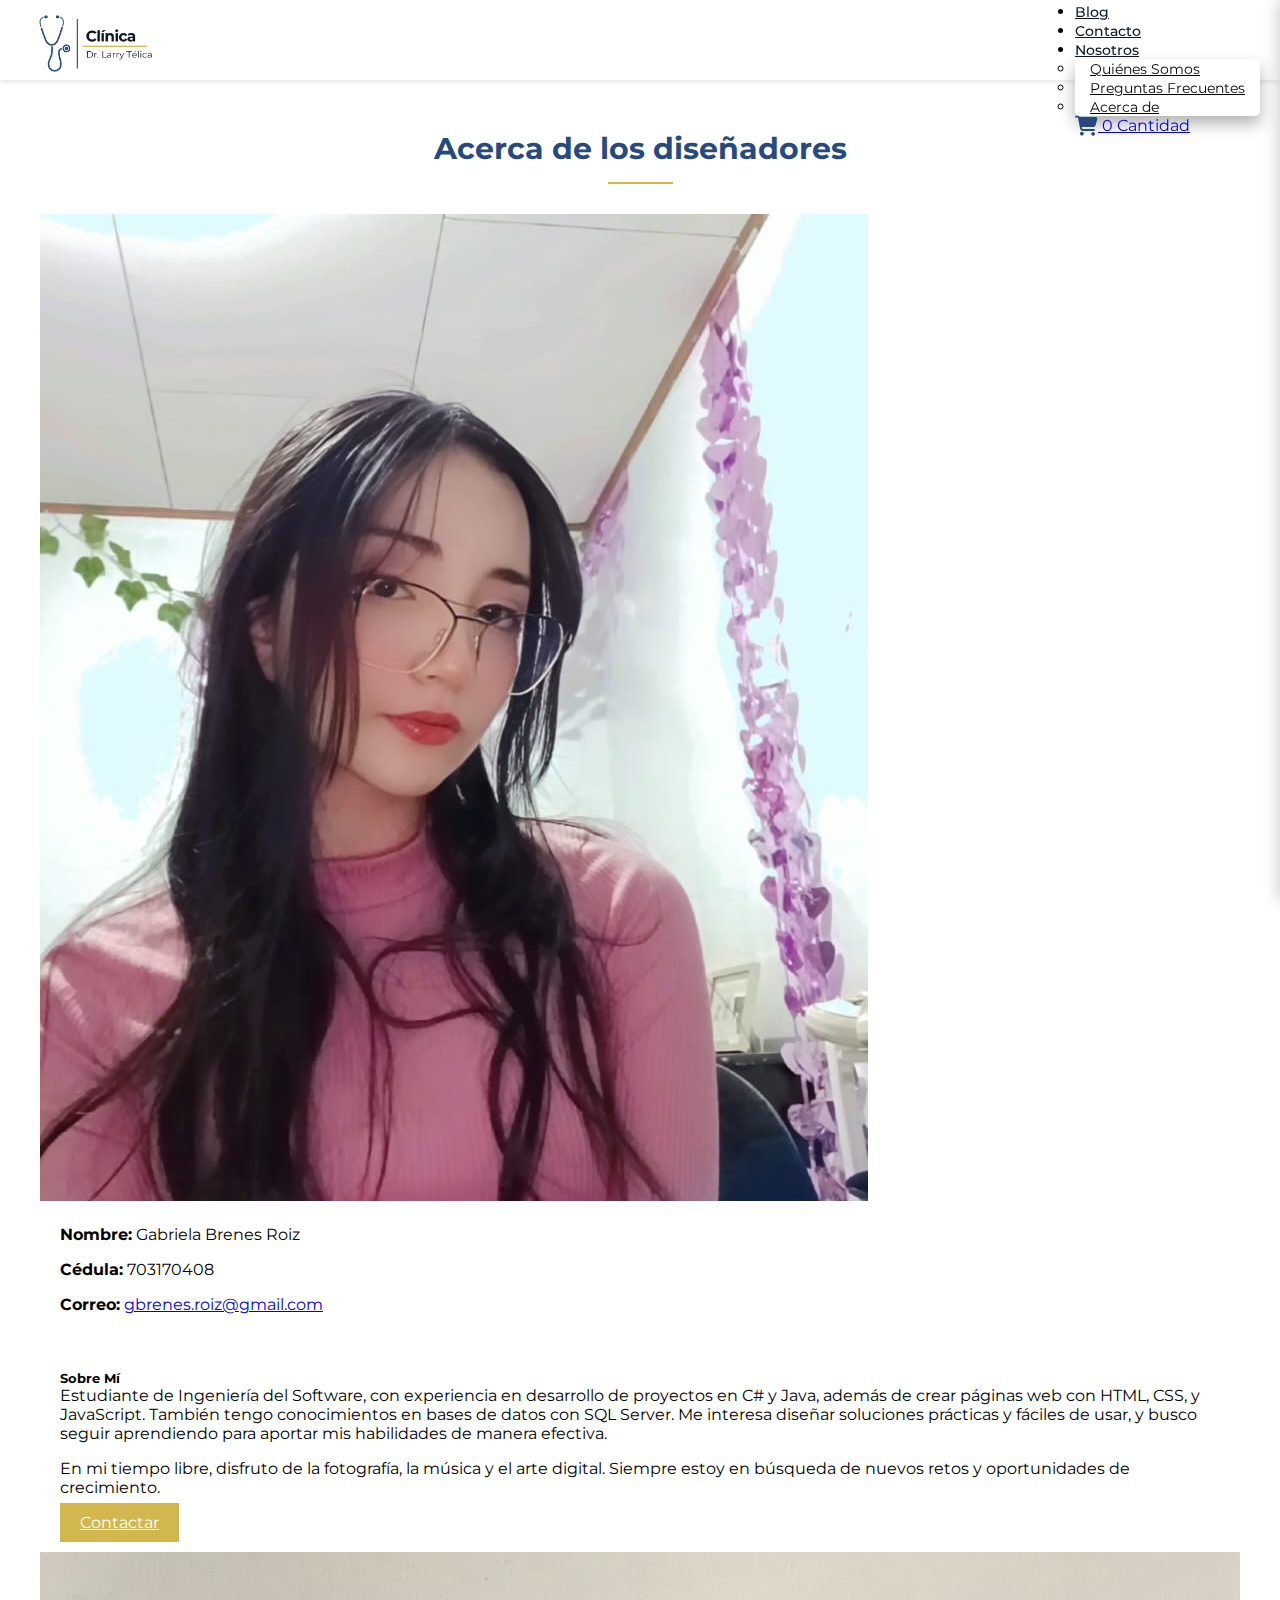
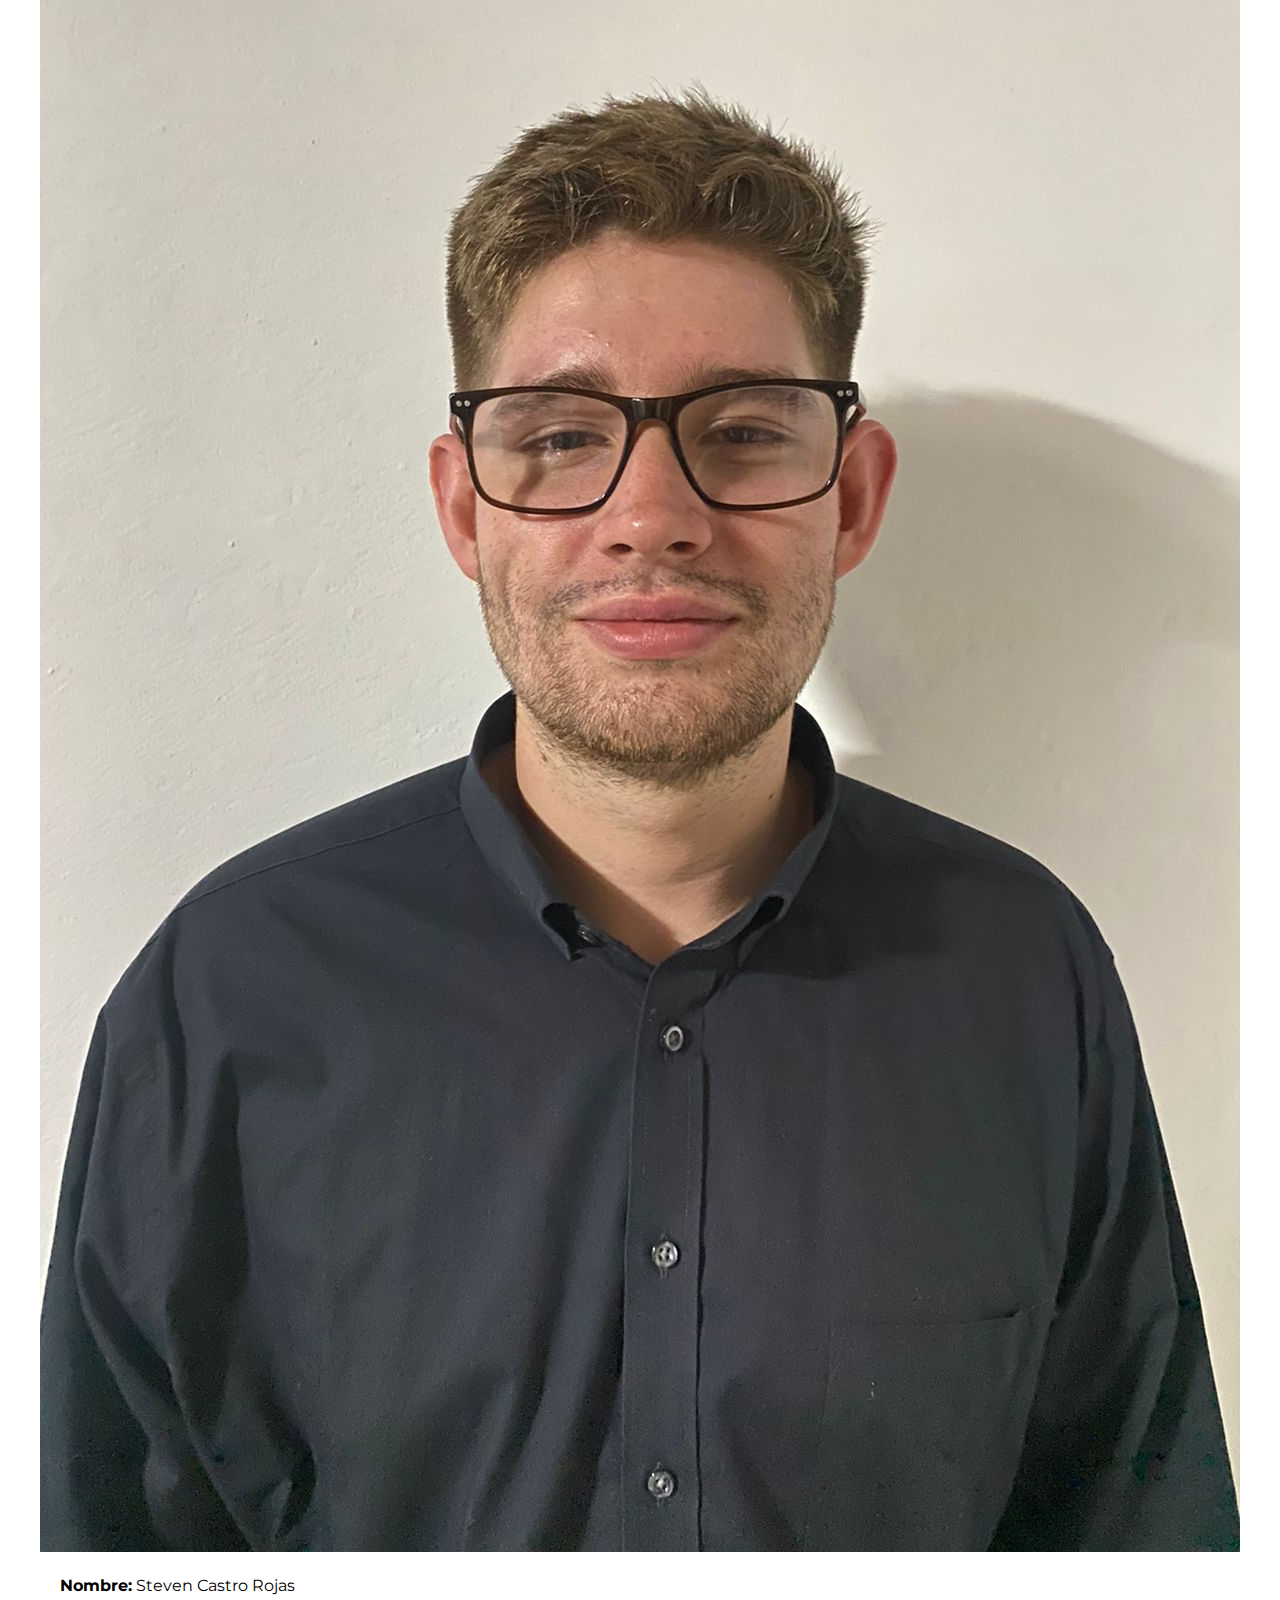
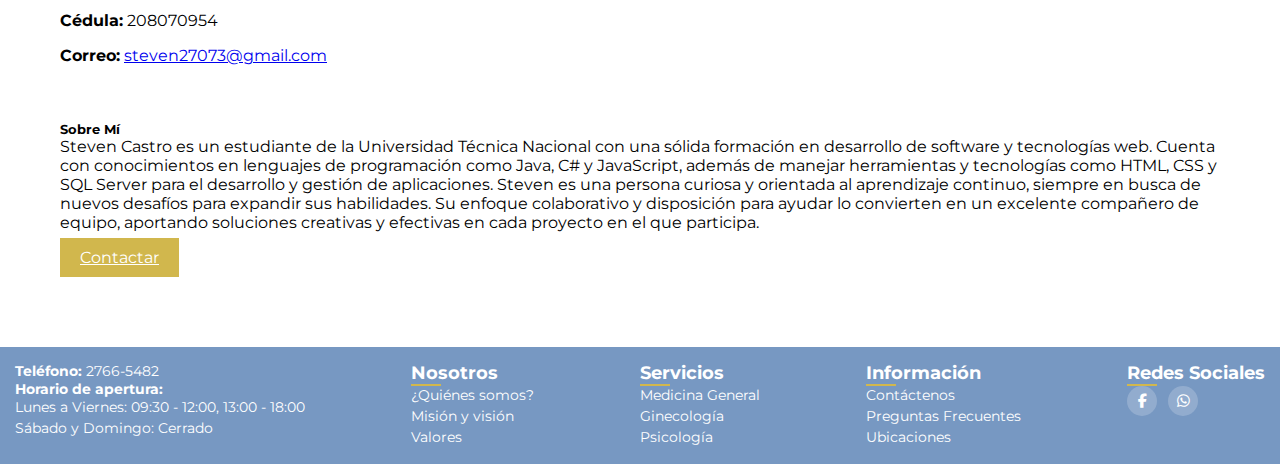
<file: acerca_de.html>
<!DOCTYPE html>
<html lang="en">

<head>
    <meta charset="UTF-8">
    <meta charset="UTF-8">
    <meta name="viewport" content="width=device-width, initial-scale=1.0">
    <meta name="description"
        content="Clínica Dr. Télica - Atención médica integral en medicina general, ginecología, psicología y más en Puerto Viejo, Sarapiquí.">
    <meta name="keywords"
        content="medicina general, ginecología, psicología, ultrasonidos, rayos X, salud, bienestar, Puerto Viejo, La Virgen, Sarapiquí, Clínica Dr. Télica">
    <meta name="author" content="Gabriela Brenes Roiz">
    <title>Clínica Dr. Télica</title>
    
    <link rel="stylesheet" href="https://cdnjs.cloudflare.com/ajax/libs/font-awesome/6.5.2/css/all.min.css">
    <link rel="stylesheet" href="css/styleAcercaDe.css">
    <link rel="stylesheet" href="css/styleHeader.css">
    <link rel="stylesheet" href="css/styleFooter.css">
    <link rel="stylesheet" href="css/styleSidebarCarrito.css">
    <link href="https://cdn.jsdelivr.net/npm/bootstrap@5.2.3/dist/css/bootstrap.min.css" rel="stylesheet"
        integrity="sha384-rbsA2VBKQhggwzxH7pPCaAqO46MgnOM80zW1RWuH61DGLwZJEdK2Kadq2F9CUG65" crossorigin="anonymous">
    <link rel="icon" href="img/Icono-Clinica-Dr.Telica.ico" type="clinica_dr.telica-icon">
</head>

<body>
    <header>
        <div class="contenedor-logo">
            <img src="img/Logo Clínica Dr.Larry Télica.png" alt="Logo Clínica Dr. Larry Télica" class="logo_clinica_dr_telica">
        </div>
        <!-- Menú de navegación -->
        <nav class="navbar navbar-expand-lg navbar-light">
            <div class="container-fluid">
                <!-- Contenedor para el menú hamburguesa y el carrito (pantallas pequeñas) -->
                <div class="d-flex align-items-center d-lg-none">
                    <!-- Ícono del carrito (pantallas pequeñas) -->
                    <a class="nav-link me-2 position-relative" href="carrito.html" id="carritoLinkResponsive">
                        <i class="fas fa-shopping-cart fa-lg text-black" style="color: #264A80 !important;"></i>
                        <span
                            class="position-absolute top-0 start-100 translate-middle badge rounded-pill border border-dark bg-white text-dark d-none">
                            0
                            <span class="visually-hidden">Cantidad</span>
                        </span>
                    </a>
                    <!-- Botón hamburguesa -->
                    <button class="menu-btn ms-2" id="menuBtn">&#9776;</button>
                </div>
    
                <!-- Enlaces del menú -->
                <div class="collapse navbar-collapse" id="navbarNav">
                    <ul class="navbar-nav ms-auto">
                        <li class="nav-item"><a class="nav-link" href="index.html">Inicio</a></li>
                        <li class="nav-item active"><a class="nav-link" href="servicios.html">Servicios</a></li>
                        <li class="nav-item"><a class="nav-link" href="blog.html">Blog</a></li>
                        <li class="nav-item"><a class="nav-link" href="contacto.html">Contacto</a></li>
                        <li class="nav-item dropdown">
                            <a class="nav-link dropdown-toggle" href="#" id="nosotrosDropdown" role="button"
                                data-bs-toggle="dropdown" aria-expanded="false">Nosotros</a>
                            <ul class="dropdown-menu" aria-labelledby="nosotrosDropdown">
                                <li><a class="dropdown-item" href="nosotros.html">Quiénes Somos</a></li>
                                <li><a class="dropdown-item" href="preguntas_frecuentes.html">Preguntas Frecuentes</a></li>
                                <li><a class="dropdown-item" href="acerca_de.html">Acerca de</a></li>
                            </ul>
                        </li>
                    </ul>
                </div>
    
                <!-- Ícono del carrito (pantallas grandes) -->
                <div class="d-none d-lg-flex align-items-center ms-3">
                    <a class="nav-link me-2 position-relative" href="javascript:void(0);" id="carritoLink">
                        <i class="fas fa-shopping-cart fa-lg text-black" style="color: #264A80 !important;"></i>
                        <span
                            class="position-absolute top-0 start-100 translate-middle badge rounded-pill border border-dark bg-white text-dark d-none">
                            0
                            <span class="visually-hidden">Cantidad</span>
                        </span>
                    </a>
                </div>
            </div>
    
            <!-- Sidebar del carrito -->
            <div id="carritoSidebar" class="sidebar">
                <div class="sidebar-content">
                    <div class="sidebar-header">
                        <h5>Resumen del pedido</h5>
                        <button id="cerrarSidebar" class="boton-cerrar">
                            <i class="fas fa-times"></i>
                        </button>
                    </div>
                    <div id="carritoResumen" class="carrito-servicios">
                        <div class="carrito-vacio">
                            <p>Tu carrito está vacío</p>
                        </div>
                    </div>
                    <div class="carrito-footer">
                        <div class="resumen-total">
                            <div class="linea-resumen">
                                <span class="texto-muted">Subtotal</span>
                                <span class="texto-muted" id="subtotalCarrito">₡0</span>
                            </div>
                            <div class="linea-resumen">
                                <span class="texto-negrita">Total</span>
                                <span class="precio-servicio texto-negrita" id="totalCarrito">₡0</span>
                            </div>
                        </div>
                        <a href="carrito.html" id="pagar-btn">
                            <button class="boton-pagar">Ir al carrito</button>
                        </a>
                    </div>
                </div>
            </div>
    
            <!-- Overlay oscuro -->
            <div id="sidebarOverlay" class="sidebar-overlay"></div>
        </nav>
    </header>
    <section class="contenedor-informacion-autora">
        <h2>Acerca de los diseñadores</h2>
        <hr>
        <div class="container mt-5">
            <div class="row">
                <div class="col-md-4">
                    <div class="card mb-4 shadow-sm border-light">
                        <img class="img-autora" src="img/Img Gabriela Brenes.jpg" alt="Foto de Gabriela Brenes Roiz"
                            class="card-img-top img-fluid">
                        <div class="card-body">
                            <p class="card-text"><strong>Nombre:</strong> Gabriela Brenes Roiz</p>
                            <p class="card-text"><strong>Cédula:</strong> 703170408</p>
                            <p class="card-text"><strong>Correo:</strong> <a href="mailto:gbrenes.roiz@gmail.com"
                                    class="text-decoration-none">gbrenes.roiz@gmail.com</a></p>
                        </div>
                    </div>
                </div>
                <div class="col-md-8">
                    <div class="card mb-4 shadow-sm border-light">
                        <div class="card-body">
                            <h5 class="card-title">Sobre Mí</h5>
                            <p class="card-text">
                                Estudiante de Ingeniería del Software, con experiencia en desarrollo de proyectos en C#
                                y Java, además de crear páginas web con HTML, CSS, y JavaScript. También tengo
                                conocimientos en bases de datos con SQL Server. Me interesa diseñar soluciones prácticas
                                y fáciles de usar, y busco seguir aprendiendo para aportar mis habilidades de manera
                                efectiva.
                            </p>
                            <p class="card-text">
                                En mi tiempo libre, disfruto de la fotografía, la música y el arte digital. Siempre
                                estoy en búsqueda de
                                nuevos retos y oportunidades de crecimiento.
                            </p>
                            <a href="https://api.whatsapp.com/send/?phone=50661027438"
                                class="btn btn-primary btn-contactar">Contactar</a>
                        </div>
                    </div>
                </div>
            </div>
        </div>
        <div class="container mt-5">
            <div class="row">
                <div class="col-md-4">
                    <div class="card mb-4 shadow-sm border-light">
                        <img class="img-autora" src="img/steven2.jpg" alt="Foto deLuis Steven Castro Rojas"
                            class="card-img-top img-fluid">
                        <div class="card-body">
                            <p class="card-text"><strong>Nombre:</strong> Steven Castro Rojas</p>
                            <p class="card-text"><strong>Cédula:</strong> 208070954</p>
                            <p class="card-text"><strong>Correo:</strong> <a href="mailto:gbrenes.roiz@gmail.com"
                                    class="text-decoration-none">steven27073@gmail.com</a></p>
                        </div>
                    </div>
                </div>
                <div class="col-md-8">
                    <div class="card mb-4 shadow-sm border-light">
                        <div class="card-body">
                            <h5 class="card-title">Sobre Mí</h5>
                            <p class="card-text">
                                Steven Castro es un estudiante de la Universidad Técnica Nacional con una sólida
                                formación en desarrollo de software y tecnologías web.
                                Cuenta con conocimientos en lenguajes de programación como Java, C# y JavaScript, además
                                de manejar herramientas y tecnologías como HTML, CSS y SQL Server para el desarrollo y
                                gestión de aplicaciones.
                                Steven es una persona curiosa y orientada al aprendizaje continuo, siempre en busca de
                                nuevos desafíos para expandir sus habilidades.
                                Su enfoque colaborativo y disposición para ayudar lo convierten en un excelente
                                compañero de equipo, aportando soluciones creativas y efectivas en cada proyecto en el
                                que participa.
                            </p>
                            <a href="https://api.whatsapp.com/send/?phone=50664167546"
                                class="btn btn-primary btn-contactar">Contactar</a>
                        </div>
                    </div>
                </div>
            </div>
        </div>
    </section>
    <footer>
        <div class="div-footer">
            <div class="footer-informacion">
                <a href="tel:+50627665482">
                    <p><strong>Teléfono:</strong> 2766-5482</p>
                </a>
                <p><strong>Horario de apertura:</strong></p>
                <ul>
                    <li><a>Lunes a Viernes: 09:30 - 12:00, 13:00 - 18:00</a></li>
                    <li><a>Sábado y Domingo: Cerrado</a></li>
                </ul>
            </div>
            <div class="footer-sobre-nosotros">
                <h3>Nosotros</h3>
                <hr>
                <ul>
                    <li><a href="nosotros.html">¿Quiénes somos?</a></li>
                    <li><a href="nosotros.html#mision-vision">Misión y visión</a></li>
                    <li><a href="nosotros.html#valores">Valores</a></li>
                </ul>
            </div>
            <div class="footer-servicios">
                <h3>Servicios</h3>
                <hr>
                <ul>
                    <li><a href="servicios.html#medicina-general">Medicina General</a></li>
                    <li><a href="servicios.html#ginecologia">Ginecología</a></li>
                    <li><a href="servicios.html#psicologia">Psicología</a></li>
                </ul>
            </div>
            <div class="footer-contacto">
                <h3>Información</h3>
                <hr>
                <ul>
                    <li><a href="contacto.html#formulario-contacto">Contáctenos</a></li>
                    <li><a href="preguntas_frecuentes.html#preguntas-frecuentes">Preguntas Frecuentes</a></li>
                    <li><a href="contacto.html">Ubicaciones</a></li>
                </ul>
            </div>
            <div class="footer-redes-sociales">
                <h3>Redes Sociales</h3>
                <hr>
                <p>
                    <a href="https://www.facebook.com/clinicadrtelica"><i class="fab fa-facebook-f"></i></a>
                    <a href="https://api.whatsapp.com/send/?phone=50687160020"><i
                            class="fa-brands fa-whatsapp whatsapp-icon"></i></a>
                </p>
            </div>
        </div>
    </footer>
    <script src="https://cdn.jsdelivr.net/npm/bootstrap@5.2.3/dist/js/bootstrap.bundle.min.js"
        integrity="sha384-kenU1KFdBIe4zVF0s0G1M5b4hcpxyD9F7jL+jjXkk+Q2h455rYXK/7HAuoJl+0I4"
        crossorigin="anonymous"></script>

    <script src="javascript/menuHamburguesa.js"></script>
    <script src="javascript/localStorageCarrito.js"></script>
    <script src="javascript/sidebarCarrito.js"></script>
</body>

</html>
</file>
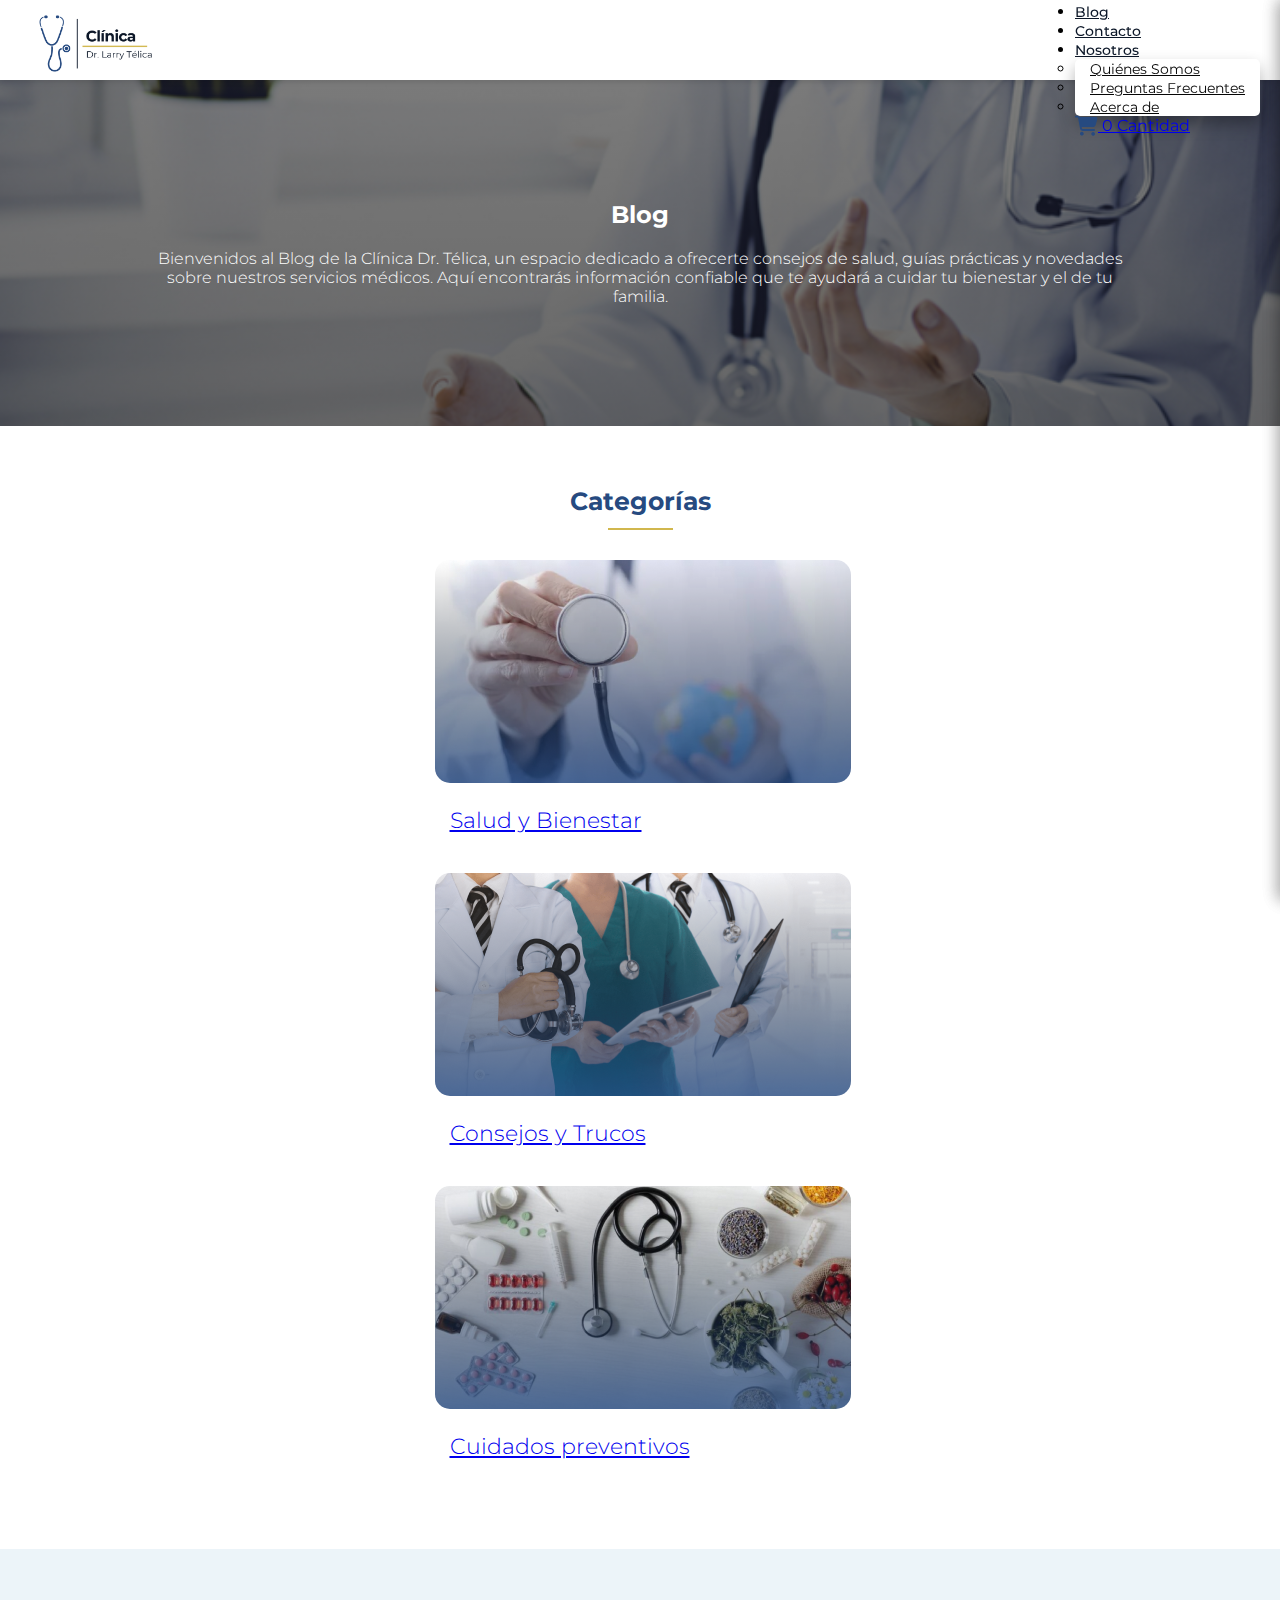
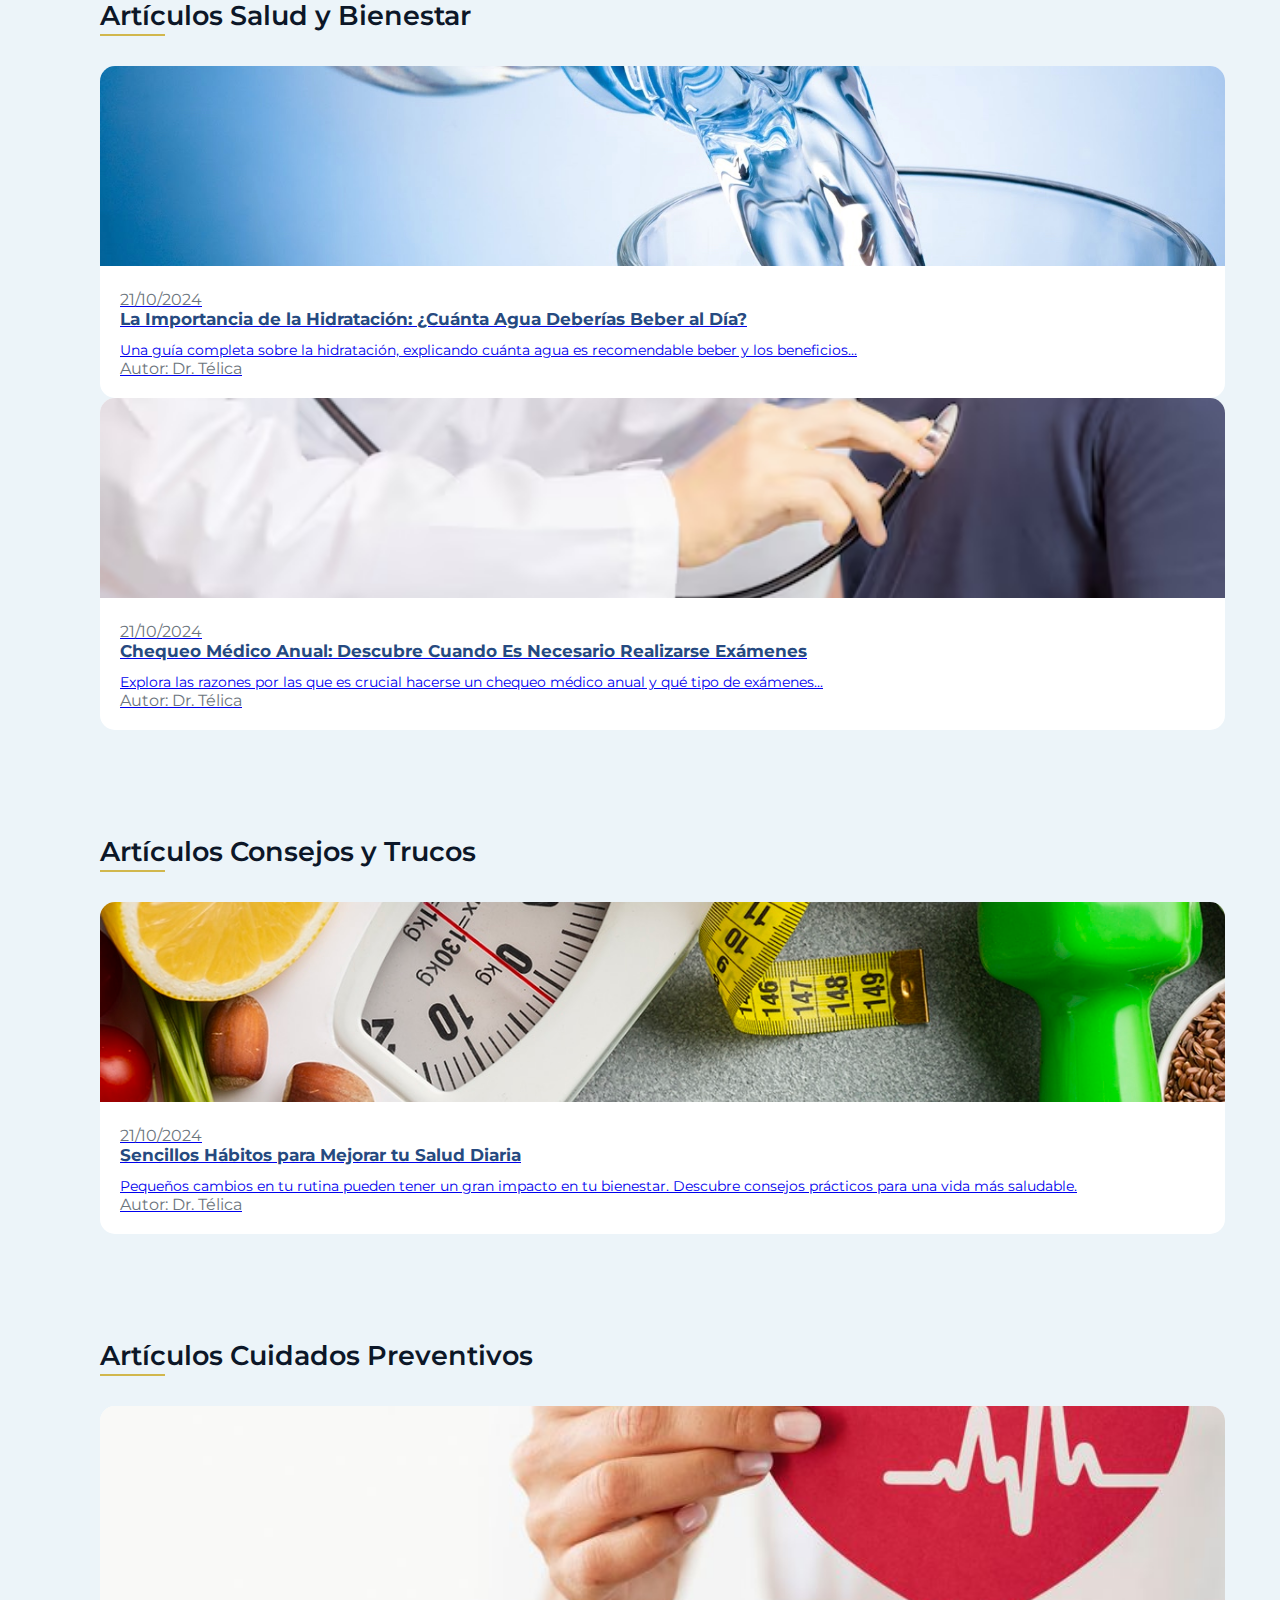
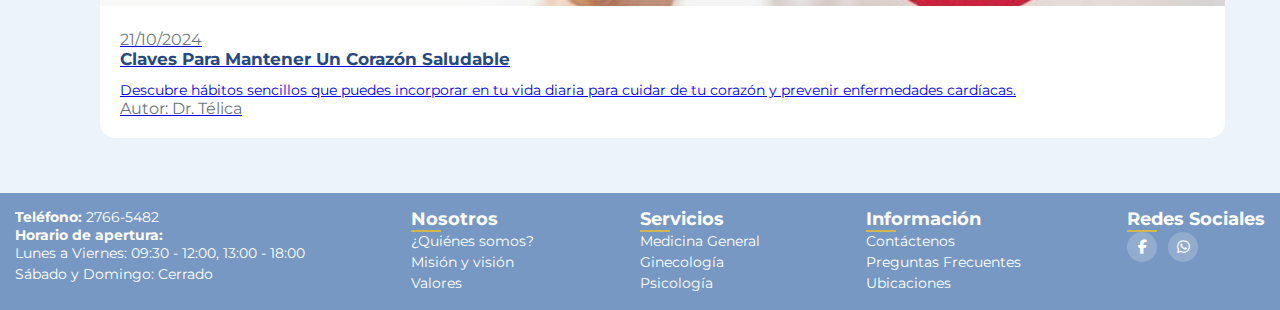
<file: blog.html>
<!DOCTYPE html>
<html lang="en">

<head>
    <meta charset="UTF-8">
    <meta charset="UTF-8">
    <meta name="viewport" content="width=device-width, initial-scale=1.0">
    <meta name="description"
        content="Clínica Dr. Télica - Atención médica integral en medicina general, ginecología, psicología y más en Puerto Viejo, Sarapiquí.">
    <meta name="keywords"
        content="medicina general, ginecología, psicología, ultrasonidos, rayos X, salud, bienestar, Puerto Viejo, La Virgen, Sarapiquí, Clínica Dr. Télica">
    <meta name="author" content="Gabriela Brenes Roiz">
    <title>Clínica Dr. Télica</title>
    <link rel="stylesheet" href="css/styleBlog.css">
    <link rel="stylesheet" href="css/styleHeader.css">
    <link rel="stylesheet" href="css/styleFooter.css">
    <link rel="stylesheet" href="css/styleSidebarCarrito.css">
    <link href="https://cdn.jsdelivr.net/npm/bootstrap@5.2.3/dist/css/bootstrap.min.css" rel="stylesheet"
        integrity="sha384-rbsA2VBKQhggwzxH7pPCaAqO46MgnOM80zW1RWuH61DGLwZJEdK2Kadq2F9CUG65" crossorigin="anonymous">
    <link rel="stylesheet" href="https://cdnjs.cloudflare.com/ajax/libs/font-awesome/6.5.2/css/all.min.css">
    <link rel="icon" href="img/Icono-Clinica-Dr.Telica.ico" type="clinica_dr.telica-icon">
    <script>
        document.getElementById('toggleSidebar').addEventListener('click', function () {
            document.getElementById('sidebar').style.right = '0'; // Muestra el sidebar
        });

        document.getElementById('closeSidebar').addEventListener('click', function () {
            document.getElementById('sidebar').style.right = '-250px'; // Oculta el sidebar
        });
    </script>
</head>

<body>
    <header>
        <div class="contenedor-logo">
            <img src="img/Logo Clínica Dr.Larry Télica.png" alt="Logo Clínica Dr. Larry Télica" class="logo_clinica_dr_telica">
        </div>
        <!-- Menú de navegación -->
        <nav class="navbar navbar-expand-lg navbar-light">
            <div class="container-fluid">
                <!-- Contenedor para el menú hamburguesa y el carrito (pantallas pequeñas) -->
                <div class="d-flex align-items-center d-lg-none">
                    <!-- Ícono del carrito (pantallas pequeñas) -->
                    <a class="nav-link me-2 position-relative" href="carrito.html" id="carritoLinkResponsive">
                        <i class="fas fa-shopping-cart fa-lg text-black" style="color: #264A80 !important;"></i>
                        <span
                            class="position-absolute top-0 start-100 translate-middle badge rounded-pill border border-dark bg-white text-dark d-none">
                            0
                            <span class="visually-hidden">Cantidad</span>
                        </span>
                    </a>
                    <!-- Botón hamburguesa -->
                    <button class="menu-btn ms-2" id="menuBtn">&#9776;</button>
                </div>
    
                <!-- Enlaces del menú -->
                <div class="collapse navbar-collapse" id="navbarNav">
                    <ul class="navbar-nav ms-auto">
                        <li class="nav-item"><a class="nav-link" href="index.html">Inicio</a></li>
                        <li class="nav-item active"><a class="nav-link" href="servicios.html">Servicios</a></li>
                        <li class="nav-item"><a class="nav-link" href="blog.html">Blog</a></li>
                        <li class="nav-item"><a class="nav-link" href="contacto.html">Contacto</a></li>
                        <li class="nav-item dropdown">
                            <a class="nav-link dropdown-toggle" href="#" id="nosotrosDropdown" role="button"
                                data-bs-toggle="dropdown" aria-expanded="false">Nosotros</a>
                            <ul class="dropdown-menu" aria-labelledby="nosotrosDropdown">
                                <li><a class="dropdown-item" href="nosotros.html">Quiénes Somos</a></li>
                                <li><a class="dropdown-item" href="preguntas_frecuentes.html">Preguntas Frecuentes</a></li>
                                <li><a class="dropdown-item" href="acerca_de.html">Acerca de</a></li>
                            </ul>
                        </li>
                    </ul>
                </div>
    
                <!-- Ícono del carrito (pantallas grandes) -->
                <div class="d-none d-lg-flex align-items-center ms-3">
                    <a class="nav-link me-2 position-relative" href="javascript:void(0);" id="carritoLink">
                        <i class="fas fa-shopping-cart fa-lg text-black" style="color: #264A80 !important;"></i>
                        <span
                            class="position-absolute top-0 start-100 translate-middle badge rounded-pill border border-dark bg-white text-dark d-none">
                            0
                            <span class="visually-hidden">Cantidad</span>
                        </span>
                    </a>
                </div>
            </div>
    
            <!-- Sidebar del carrito -->
            <div id="carritoSidebar" class="sidebar">
                <div class="sidebar-content">
                    <div class="sidebar-header">
                        <h5>Resumen del pedido</h5>
                        <button id="cerrarSidebar" class="boton-cerrar">
                            <i class="fas fa-times"></i>
                        </button>
                    </div>
                    <div id="carritoResumen" class="carrito-servicios">
                        <div class="carrito-vacio">
                            <p>Tu carrito está vacío</p>
                        </div>
                    </div>
                    <div class="carrito-footer">
                        <div class="resumen-total">
                            <div class="linea-resumen">
                                <span class="texto-muted">Subtotal</span>
                                <span class="texto-muted" id="subtotalCarrito">₡0</span>
                            </div>
                            <div class="linea-resumen">
                                <span class="texto-negrita">Total</span>
                                <span class="precio-servicio texto-negrita" id="totalCarrito">₡0</span>
                            </div>
                        </div>
                        <a href="carrito.html" id="pagar-btn">
                            <button class="boton-pagar">Ir al carrito</button>
                        </a>
                    </div>
                </div>
            </div>
    
            <!-- Overlay oscuro -->
            <div id="sidebarOverlay" class="sidebar-overlay"></div>
        </nav>
    </header>
    <section class="contenedor-principal">
        <div class="contenedor-principal-texto">
            <h2>Blog</h2>
            <p>Bienvenidos al Blog de la Clínica Dr. Télica, un espacio dedicado a ofrecerte consejos de salud, guías
                prácticas y novedades sobre nuestros servicios médicos. Aquí encontrarás información confiable que te
                ayudará a cuidar tu bienestar y el de tu familia.</p>
        </div>
    </section>
    <section class="contenedor-categorias">
        <h3>Categorías</h3>
        <hr>
        <div class="row justify-content-center">
            <div class="col-md-4">
                <a href="#salud-y-bienestar" class="card card-categoria">
                    <img src="img/Categorias/Salud y Bienestar.png" class="card-img" alt="Salud y Bienestar">
                    <div class="card-img-overlay d-flex align-items-end">
                        <h5 class="card-title text-white">Salud y Bienestar</h5>
                    </div>
                </a>
            </div>
            <div class="col-md-4">
                <a href="#consejos-y-trucos" class="card card-categoria">
                    <img src="img/Categorias/Consejos y Trucos.png" class="card-img" alt="Consejos y Trucos">
                    <div class="card-img-overlay d-flex align-items-end">
                        <h5 class="card-title text-white">Consejos y Trucos</h5>
                    </div>
                </a>
            </div>
            <div class="col-md-4">
                <a href="#cuidados-preventivos" class="card card-categoria">
                    <img src="img/Categorias/Cuidados Preventivos.png" class="card-img" alt="Cuidados Preventivos">
                    <div class="card-img-overlay d-flex align-items-end">
                        <h5 class="card-title text-white">Cuidados preventivos</h5>
                    </div>
                </a>
            </div>
        </div>
    </section>
    <!-- Sidebar -->
    <div class="sidebar" id="sidebar">
        <div class="sidebar-header">
            <h4>Todos los artículos</h4>
            <button class="close-btn" id="closeSidebar">×</button>
        </div>
        <ul class="list-unstyled">
            <li><a href="#articulo-hidratacion">La Importancia de la Hidratación: ¿Cuánta Agua Deberías Beber al
                    Día?</a></li>
            <li><a href="#articulo-chequeo-medico">Chequeo Médico Anual</a></li>
            <li><a href="#articulo-habitos">Sencillos Hábitos para Mejorar tu Salud Diaria</a></li>
            <li><a href="#articulo-corazon-saludable">Claves Para Mantener Un Corazón Saludable</a></li>
        </ul>
    </div>
    <section class="contenedor-salud-bienestar contenedor-articulos" id="salud-y-bienestar">
        <h4>Artículos Salud y Bienestar</h4>
        <hr>
        <div class="row">
            <div class="col-md-4">
                <a href="Articulos/hidratacion.html" class="text-decoration-none text-dark">
                    <div class="tarjeta tarjeta-articulo-salud-bienestar">
                        <img src="img/Blog/Articulos Imagenes/Importancia Hidratacion.jpg" class="imagen-tarjeta"
                            alt="Hidratación">
                        <div class="cuerpo-tarjeta" id="articulo-hidratacion">
                            <p class="texto-muted pequeno mb-1">21/10/2024</p>
                            <h5 class="titulo-tarjeta">La Importancia de la Hidratación: ¿Cuánta Agua Deberías Beber al
                                Día?</h5>
                            <p class="texto-tarjeta">Una guía completa sobre la hidratación, explicando cuánta agua es
                                recomendable beber y los beneficios...</p>
                            <p class="texto-muted pequeno">Autor: Dr. Télica</p>
                        </div>
                    </div>
                </a>
            </div>
            <div class="col-md-4">
                <a href="Articulos/chequeoMedico.html" class="text-decoration-none text-dark">
                    <div class="tarjeta tarjeta-articulo-consejos">
                        <img src="img/Blog/Articulos Imagenes/Chequeo Medico.avif" class="imagen-tarjeta"
                            alt="Chequeo Médico">
                        <div class="cuerpo-tarjeta" id="articulo-chequeo-medico">
                            <p class="texto-muted pequeno mb-1">21/10/2024</p>
                            <h5 class="titulo-tarjeta">Chequeo Médico Anual: Descubre Cuando Es Necesario Realizarse
                                Exámenes</h5>
                            <p class="texto-tarjeta">Explora las razones por las que es crucial hacerse un chequeo
                                médico anual y qué tipo de exámenes...</p>
                            <p class="texto-muted pequeno">Autor: Dr. Télica</p>
                        </div>
                    </div>
                </a>
            </div>
    </section>
    <section class="contenedor-consejos-trucos contenedor-articulos" id="consejos-y-trucos">
        <h4>Artículos Consejos y Trucos</h4>
        <hr>
        <div class="row">
            <div class="col-md-4">
                <a href="Articulos/habitos-salud.html" class="text-decoration-none text-dark">
                    <div class="tarjeta tarjeta-articulo-salud-bienestar">
                        <img src="img/Blog/Articulos Imagenes/Habitos Saludables.jpeg" class="imagen-tarjeta"
                            alt="Hidratación">
                        <div class="cuerpo-tarjeta" id="articulo-habitos">
                            <p class="texto-muted pequeno mb-1">21/10/2024</p>
                            <h5 class="titulo-tarjeta">Sencillos Hábitos para Mejorar tu Salud Diaria</h5>
                            <p class="texto-tarjeta">Pequeños cambios en tu rutina pueden tener un gran impacto en tu
                                bienestar. Descubre consejos prácticos para una vida más saludable.</p>
                            <p class="texto-muted pequeno">Autor: Dr. Télica</p>
                        </div>
                    </div>
                </a>
            </div>
    </section>
    <section class="contenedor-cuidados-preventivos contenedor-articulos" id="cuidados-preventivos">
        <h4>Artículos Cuidados Preventivos</h4>
        <hr>
        <div class="row">
            <div class="col-md-4">
                <a href="Articulos/corazon-saludable.html" class="text-decoration-none text-dark">
                    <div class="tarjeta tarjeta-articulo-salud-bienestar">
                        <img src="img/Blog/Articulos Imagenes/Corazon Saludable.jpeg" class="imagen-tarjeta"
                            alt="Hidratación">
                        <div class="cuerpo-tarjeta" id="articulo-corazon-saludable">
                            <p class="texto-muted pequeno mb-1">21/10/2024</p>
                            <h5 class="titulo-tarjeta">Claves Para Mantener Un Corazón Saludable</h5>
                            <p class="texto-tarjeta">Descubre hábitos sencillos que puedes incorporar en tu vida diaria
                                para cuidar de tu corazón y prevenir enfermedades cardíacas.</p>
                            <p class="texto-muted pequeno">Autor: Dr. Télica</p>
                        </div>
                    </div>
                </a>
            </div>
    </section>
    <footer>
        <div class="div-footer">
            <div class="footer-informacion">
                <a href="tel:+50627665482">
                    <p><strong>Teléfono:</strong> 2766-5482</p>
                </a>
                <p><strong>Horario de apertura:</strong></p>
                <ul>
                    <li><a>Lunes a Viernes: 09:30 - 12:00, 13:00 - 18:00</a></li>
                    <li><a>Sábado y Domingo: Cerrado</a></li>
                </ul>
            </div>
            <div class="footer-sobre-nosotros">
                <h3>Nosotros</h3>
                <hr>
                <ul>
                    <li><a href="nosotros.html">¿Quiénes somos?</a></li>
                    <li><a href="nosotros.html#mision-vision">Misión y visión</a></li>
                    <li><a href="nosotros.html#valores">Valores</a></li>
                </ul>
            </div>
            <div class="footer-servicios">
                <h3>Servicios</h3>
                <hr>
                <ul>
                    <li><a href="servicios.html#medicina-general">Medicina General</a></li>
                    <li><a href="servicios.html#ginecologia">Ginecología</a></li>
                    <li><a href="servicios.html#psicologia">Psicología</a></li>
                </ul>
            </div>
            <div class="footer-contacto">
                <h3>Información</h3>
                <hr>
                <ul>
                    <li><a href="contacto.html#formulario-contacto">Contáctenos</a></li>
                    <li><a href="preguntas_frecuentes.html#preguntas-frecuentes">Preguntas Frecuentes</a></li>
                    <li><a href="contacto.html">Ubicaciones</a></li>
                </ul>
            </div>
            <div class="footer-redes-sociales">
                <h3>Redes Sociales</h3>
                <hr>
                <p>
                    <a href="https://www.facebook.com/clinicadrtelica"><i class="fab fa-facebook-f"></i></a>
                    <a href="https://api.whatsapp.com/send/?phone=50687160020"><i
                            class="fa-brands fa-whatsapp whatsapp-icon"></i></a>
                </p>
            </div>
        </div>
    </footer>
    <script>
        // Alternar el sidebar
        const toggleSidebar = document.getElementById('toggleSidebar');
        const sidebar = document.getElementById('sidebar');

        toggleSidebar.addEventListener('click', function () {
            if (sidebar.style.right === '0px') {
                sidebar.style.right = '-250px'; // Oculta el sidebar
            } else {
                sidebar.style.right = '0'; // Muestra el sidebar
            }
        });

        // Cerrar el sidebar con la "x"
        document.getElementById('closeSidebar').addEventListener('click', function () {
            sidebar.style.right = '-250px'; // Oculta el sidebar
        });
    </script>
    <script src="https://cdn.jsdelivr.net/npm/bootstrap@5.2.3/dist/js/bootstrap.bundle.min.js"
        integrity="sha384-kenU1KFdBIe4zVF0s0G1M5b4hcpxyD9F7jL+jjXkk+Q2h455rYXK/7HAuoJl+0I4"
        crossorigin="anonymous"></script>

    <script src="javascript/menuHamburguesa.js"></script>
    <script src="javascript/localStorageCarrito.js"></script>
    <script src="javascript/sidebarCarrito.js"></script>
</body>

</html>
</file>
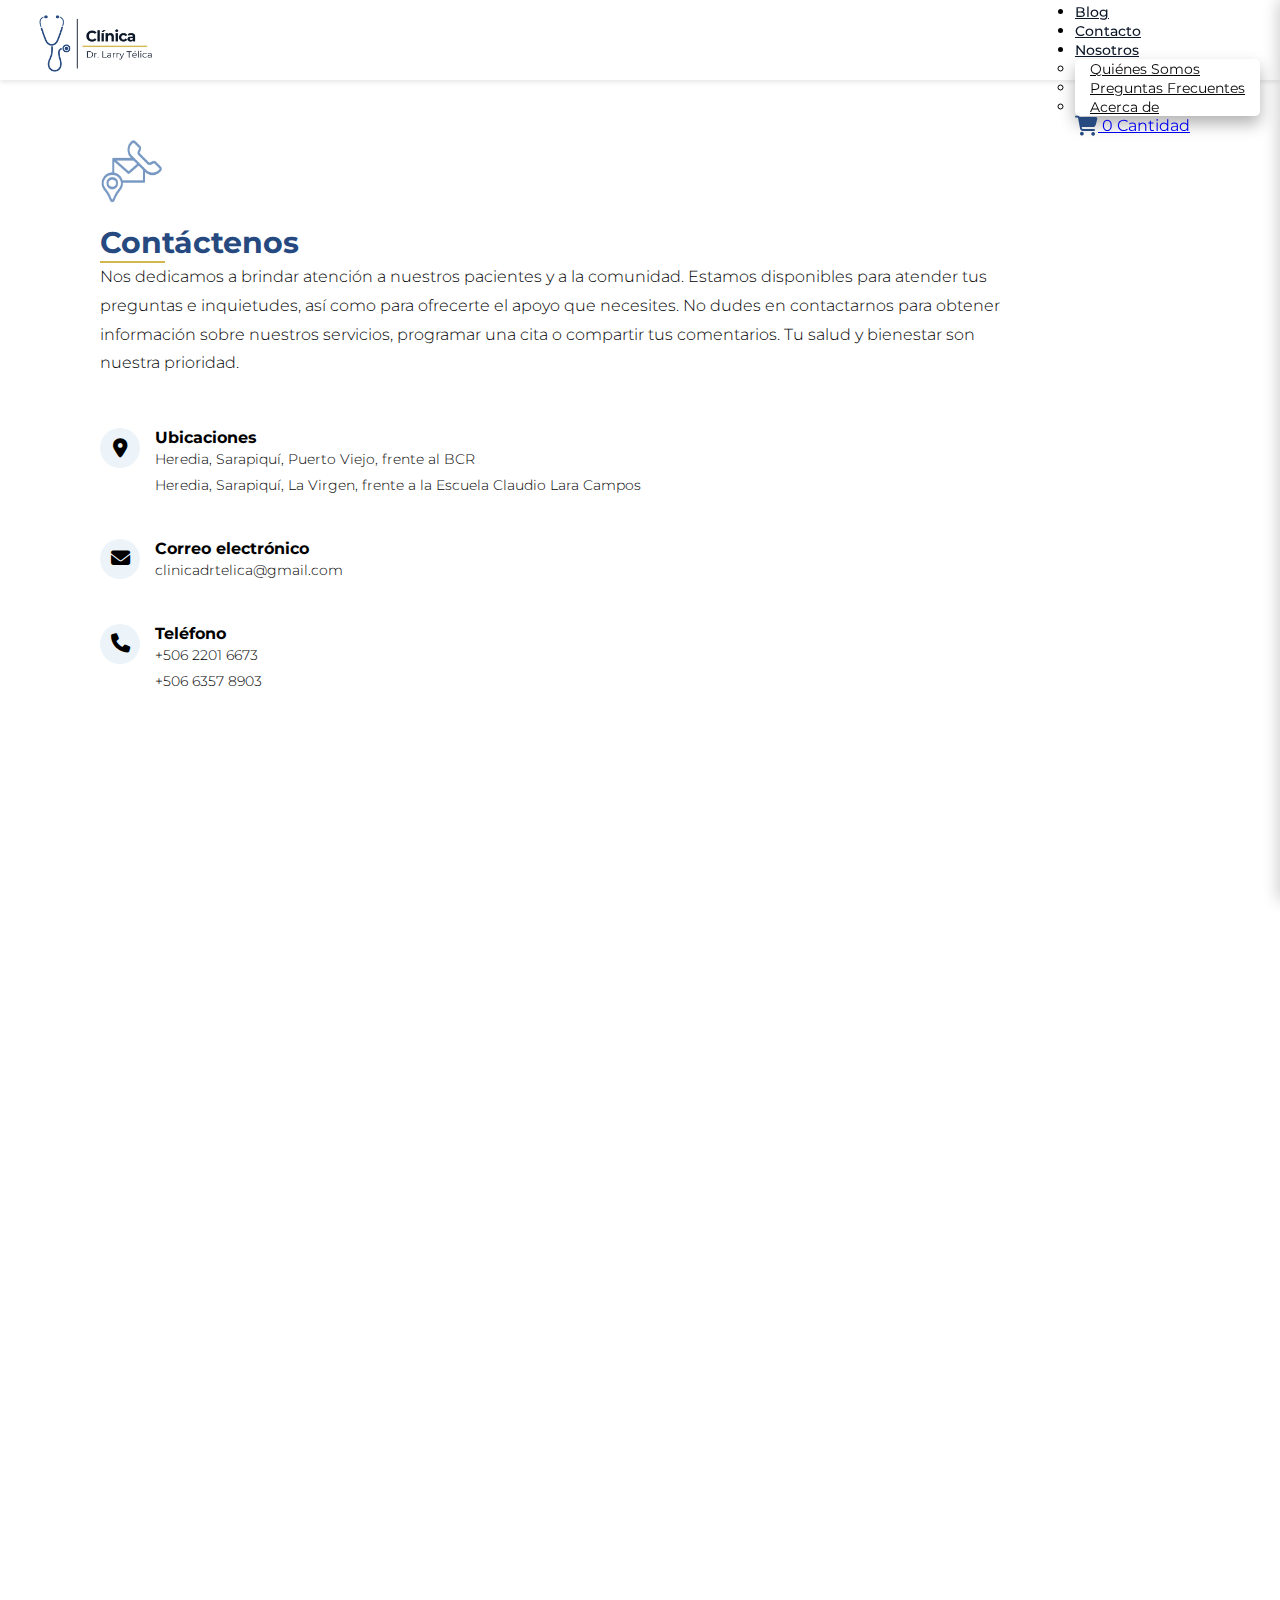
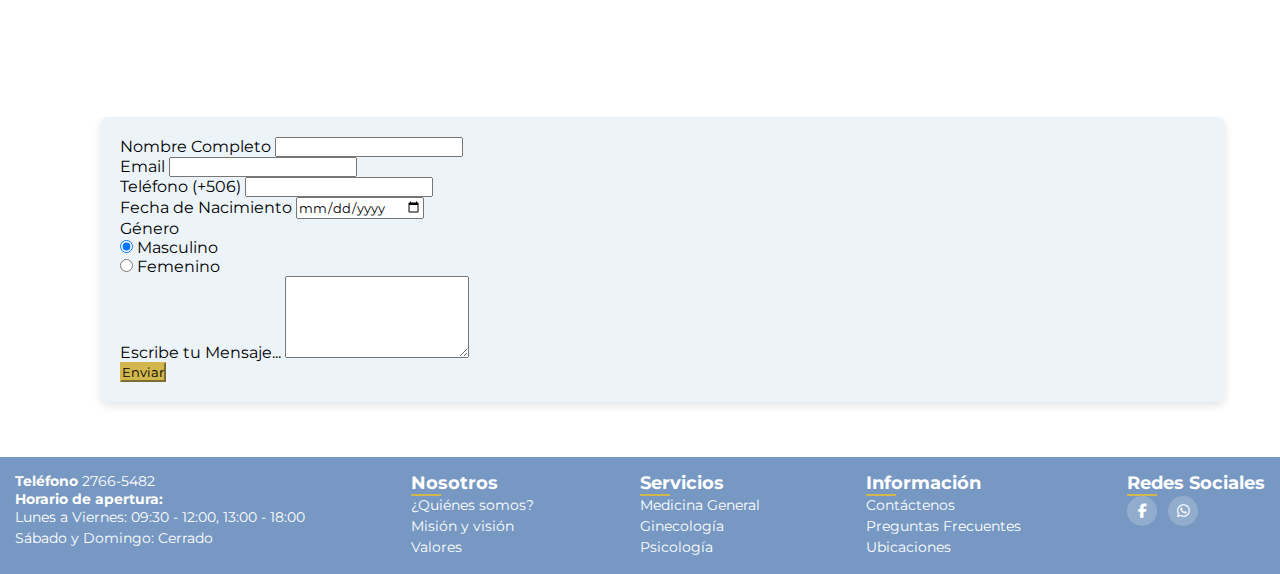
<file: contacto.html>
<!DOCTYPE html>
<html lang="en">

<head>
    <meta charset="UTF-8">
    <meta charset="UTF-8">
    <meta name="viewport" content="width=device-width, initial-scale=1.0">
    <meta name="description"
        content="Clínica Dr. Télica - Atención médica integral en medicina general, ginecología, psicología y más en Puerto Viejo, Sarapiquí.">
    <meta name="keywords"
        content="medicina general, ginecología, psicología, ultrasonidos, rayos X, salud, bienestar, Puerto Viejo, La Virgen, Sarapiquí, Clínica Dr. Télica">
    <meta name="author" content="Gabriela Brenes Roiz">
    <title>Clínica Dr. Télica</title>
    <link rel="stylesheet" href="https://cdnjs.cloudflare.com/ajax/libs/font-awesome/6.5.2/css/all.min.css">
    <link rel="stylesheet" href="css/styleContacto.css">
    <link rel="stylesheet" href="css/styleHeader.css">
    <link rel="stylesheet" href="css/styleFooter.css">
    <link rel="stylesheet" href="css/styleSidebarCarrito.css">
    <link href="https://cdn.jsdelivr.net/npm/bootstrap@5.2.3/dist/css/bootstrap.min.css" rel="stylesheet"
        integrity="sha384-rbsA2VBKQhggwzxH7pPCaAqO46MgnOM80zW1RWuH61DGLwZJEdK2Kadq2F9CUG65" crossorigin="anonymous">
    <link rel="icon" href="img/Icono-Clinica-Dr.Telica.ico" type="clinica_dr.telica-icon">
</head>

<body>
    <header>
        <div class="contenedor-logo">
            <img src="img/Logo Clínica Dr.Larry Télica.png" alt="Logo Clínica Dr. Larry Télica" class="logo_clinica_dr_telica">
        </div>
        <!-- Menú de navegación -->
        <nav class="navbar navbar-expand-lg navbar-light">
            <div class="container-fluid">
                <!-- Contenedor para el menú hamburguesa y el carrito (pantallas pequeñas) -->
                <div class="d-flex align-items-center d-lg-none">
                    <!-- Ícono del carrito (pantallas pequeñas) -->
                    <a class="nav-link me-2 position-relative" href="carrito.html" id="carritoLinkResponsive">
                        <i class="fas fa-shopping-cart fa-lg text-black" style="color: #264A80 !important;"></i>
                        <span
                            class="position-absolute top-0 start-100 translate-middle badge rounded-pill border border-dark bg-white text-dark d-none">
                            0
                            <span class="visually-hidden">Cantidad</span>
                        </span>
                    </a>
                    <!-- Botón hamburguesa -->
                    <button class="menu-btn ms-2" id="menuBtn">&#9776;</button>
                </div>
    
                <!-- Enlaces del menú -->
                <div class="collapse navbar-collapse" id="navbarNav">
                    <ul class="navbar-nav ms-auto">
                        <li class="nav-item"><a class="nav-link" href="index.html">Inicio</a></li>
                        <li class="nav-item active"><a class="nav-link" href="servicios.html">Servicios</a></li>
                        <li class="nav-item"><a class="nav-link" href="blog.html">Blog</a></li>
                        <li class="nav-item"><a class="nav-link" href="contacto.html">Contacto</a></li>
                        <li class="nav-item dropdown">
                            <a class="nav-link dropdown-toggle" href="#" id="nosotrosDropdown" role="button"
                                data-bs-toggle="dropdown" aria-expanded="false">Nosotros</a>
                            <ul class="dropdown-menu" aria-labelledby="nosotrosDropdown">
                                <li><a class="dropdown-item" href="nosotros.html">Quiénes Somos</a></li>
                                <li><a class="dropdown-item" href="preguntas_frecuentes.html">Preguntas Frecuentes</a></li>
                                <li><a class="dropdown-item" href="acerca_de.html">Acerca de</a></li>
                            </ul>
                        </li>
                    </ul>
                </div>
    
                <!-- Ícono del carrito (pantallas grandes) -->
                <div class="d-none d-lg-flex align-items-center ms-3">
                    <a class="nav-link me-2 position-relative" href="javascript:void(0);" id="carritoLink">
                        <i class="fas fa-shopping-cart fa-lg text-black" style="color: #264A80 !important;"></i>
                        <span
                            class="position-absolute top-0 start-100 translate-middle badge rounded-pill border border-dark bg-white text-dark d-none">
                            0
                            <span class="visually-hidden">Cantidad</span>
                        </span>
                    </a>
                </div>
            </div>
    
            <!-- Sidebar del carrito -->
            <div id="carritoSidebar" class="sidebar">
                <div class="sidebar-content">
                    <div class="sidebar-header">
                        <h5>Resumen del pedido</h5>
                        <button id="cerrarSidebar" class="boton-cerrar">
                            <i class="fas fa-times"></i>
                        </button>
                    </div>
                    <div id="carritoResumen" class="carrito-servicios">
                        <div class="carrito-vacio">
                            <p>Tu carrito está vacío</p>
                        </div>
                    </div>
                    <div class="carrito-footer">
                        <div class="resumen-total">
                            <div class="linea-resumen">
                                <span class="texto-muted">Subtotal</span>
                                <span class="texto-muted" id="subtotalCarrito">₡0</span>
                            </div>
                            <div class="linea-resumen">
                                <span class="texto-negrita">Total</span>
                                <span class="precio-servicio texto-negrita" id="totalCarrito">₡0</span>
                            </div>
                        </div>
                        <a href="carrito.html" id="pagar-btn">
                            <button class="boton-pagar">Ir al carrito</button>
                        </a>
                    </div>
                </div>
            </div>
    
            <!-- Overlay oscuro -->
            <div id="sidebarOverlay" class="sidebar-overlay"></div>
        </nav>
    </header>
    <section class="contenedor-contacto">
        <img class="img-contactenos" src="img/Contactenos.png" alt="Icono sobre contacto">
        <h1>Contáctenos</h1>
        <hr>
        <p>Nos dedicamos a brindar atención a nuestros pacientes y a la comunidad. Estamos disponibles para atender tus
            preguntas e inquietudes, así como para ofrecerte el apoyo que necesites. No dudes en contactarnos para
            obtener información sobre nuestros servicios, programar una cita o compartir tus comentarios. Tu salud y
            bienestar son nuestra prioridad.
        </p>
        <div class="contenedor-contacto-info">
            <div class="box-contacto" id="ubicaciones">
                <i class="fa-solid fa-location-dot icon"></i>
                <div class="texto-contacto">
                    <h3>Ubicaciones</h3>
                    <p>Heredia, Sarapiquí, Puerto Viejo, frente al BCR</p>
                    <p>Heredia, Sarapiquí, La Virgen, frente a la Escuela Claudio Lara Campos</p>
                </div>
            </div>

            <div class="box-contacto">
                <i class="fa-solid fa-envelope icon"></i>
                <div class="texto-contacto">
                    <h3>Correo electrónico</h3>
                    <p>clinicadrtelica@gmail.com</p>
                </div>
            </div>

            <div class="box-contacto">
                <i class="fa-solid fa-phone icon"></i>
                <div class="texto-contacto">
                    <h3>Teléfono</h3>
                    <p>+506 2201 6673</p>
                    <p>+506 6357 8903</p>
                </div>
            </div>
        </div>
        <div class="container d-flex flex-wrap justify-content-center gap-3">
            <!-- Primer mapa -->
            <div class="map-responsive">
                <iframe
                    src="https://www.google.com/maps/embed?pb=!1m18!1m12!1m3!1d3923.61351745393!2d-84.0136821582354!3d10.452211533126981!2m3!1f0!2f0!3f0!3m2!1i1024!2i768!4f13.1!3m3!1m2!1s0x8fa0993d1744281b%3A0xe02f39b8953df5fa!2sCl%C3%ADnica%20Dr.%20Larry%20T%C3%A9lica!5e0!3m2!1ses-419!2scr!4v1731862423180!5m2!1ses-419!2scr"
                    width="100%" height="450" style="border:0;" allowfullscreen loading="lazy"
                    referrerpolicy="no-referrer-when-downgrade">
                </iframe>
            </div>

            <!-- Segundo mapa -->
            <div class="map-responsive">
                <iframe
                    src="https://www.google.com/maps/embed?pb=!1m17!1m12!1m3!1d291.6728708708661!2d-84.13419758707064!3d10.4003761860925!2m3!1f0!2f0!3f0!3m2!1i1024!2i768!4f13.1!3m2!1m1!2zMTDCsDI0JzAxLjYiTiA4NMKwMDgnMDMuNSJX!5e0!3m2!1ses-419!2scr!4v1731863493277!5m2!1ses-419!2scr"
                    width="100%" height="450" style="border:0;" allowfullscreen loading="lazy"
                    referrerpolicy="no-referrer-when-downgrade">
                </iframe>
            </div>
        </div>


        <div class="contenedor-formulario" id="formulario-contacto">
            <form>
                <div class="row">
                    <div class="col-12 col-md-6 mb-4">
                        <div class="mb-4">
                            <label for="nombreCompleto" class="form-label">Nombre Completo</label>
                            <input type="text" class="form-control form-control-sm" id="nombreCompleto" required>
                        </div>
                        <div class="mb-4">
                            <label for="email" class="form-label">Email</label>
                            <input type="email" class="form-control form-control-sm" id="email" required>
                        </div>
                        <div class="mb-4">
                            <label for="telefono" class="form-label">Teléfono (+506)</label>
                            <input type="text" class="form-control form-control-sm" id="telefono" required>
                        </div>
                        <div class="mb-4">
                            <label for="fechaNacimiento" class="form-label">Fecha de Nacimiento</label>
                            <input type="date" class="form-control form-control-sm" id="fechaNacimiento" required>
                        </div>
                    </div>

                    <div class="col-12 col-md-6 mb-4">
                        <div class="mb-4">
                            <label class="form-label">Género</label>
                            <div>
                                <div class="form-check form-check-inline">
                                    <input class="form-check-input rdb-genero" type="radio" name="genero" id="masculino"
                                        value="masculino" checked>
                                    <label class="form-check-label" for="masculino">Masculino</label>
                                </div>
                                <div class="form-check form-check-inline">
                                    <input class="form-check-input rdb-genero" type="radio" name="genero" id="femenino"
                                        value="femenino">
                                    <label class="form-check-label" for="femenino">Femenino</label>
                                </div>
                            </div>
                        </div>
                        <div class="mb-4">
                            <label for="mensaje" class="form-label">Escribe tu Mensaje...</label>
                            <textarea class="form-control form-control-sm" id="mensaje" rows="5" required></textarea>
                        </div>
                    </div>
                </div>

                <div class="row">
                    <div class="col-12 text-center mt-3">
                        <button type="submit" class="btn btn-primary button btn-enviar">Enviar</button>
                    </div>
                </div>
            </form>
        </div>
    </section>
    <footer>
        <div class="div-footer">
            <div class="footer-informacion">
                <a href="tel:+50627665482">
                    <p><strong>Teléfono</strong> 2766-5482</p>
                </a>
                <p><strong>Horario de apertura:</strong></p>
                <ul>
                    <li><a>Lunes a Viernes: 09:30 - 12:00, 13:00 - 18:00</a></li>
                    <li><a>Sábado y Domingo: Cerrado</a></li>
                </ul>
            </div>
            <div class="footer-sobre-nosotros">
                <h3>Nosotros</h3>
                <hr>
                <ul>
                    <li><a href="nosotros.html">¿Quiénes somos?</a></li>
                    <li><a href="nosotros.html#mision-vision">Misión y visión</a></li>
                    <li><a href="nosotros.html#valores">Valores</a></li>
                </ul>
            </div>
            <div class="footer-servicios">
                <h3>Servicios</h3>
                <hr>
                <ul>
                    <li><a href="servicios.html#medicina-general">Medicina General</a></li>
                    <li><a href="servicios.html#ginecologia">Ginecología</a></li>
                    <li><a href="servicios.html#psicologia">Psicología</a></li>
                </ul>
            </div>
            <div class="footer-contacto">
                <h3>Información</h3>
                <hr>
                <ul>
                    <li><a href="contacto.html#formulario-contacto">Contáctenos</a></li>
                    <li><a href="preguntas_frecuentes.html#preguntas-frecuentes">Preguntas Frecuentes</a></li>
                    <li><a href="contacto.html">Ubicaciones</a></li>
                </ul>
            </div>
            <div class="footer-redes-sociales">
                <h3>Redes Sociales</h3>
                <hr>
                <p>
                    <a href="https://www.facebook.com/clinicadrtelica"><i class="fab fa-facebook-f"></i></a>
                    <a href="https://api.whatsapp.com/send/?phone=50687160020"><i
                            class="fa-brands fa-whatsapp whatsapp-icon"></i></a>
                </p>
            </div>
        </div>
    </footer>
    <script src="https://cdn.jsdelivr.net/npm/bootstrap@5.2.3/dist/js/bootstrap.bundle.min.js"
        integrity="sha384-kenU1KFdBIe4zVF0s0G1M5b4hcpxyD9F7jL+jjXkk+Q2h455rYXK/7HAuoJl+0I4"
        crossorigin="anonymous"></script>

    <script src="javascript/menuHamburguesa.js"></script>
    <script src="javascript/localStorageCarrito.js"></script>
    <script src="javascript/sidebarCarrito.js"></script>
</body>

</html>
</file>
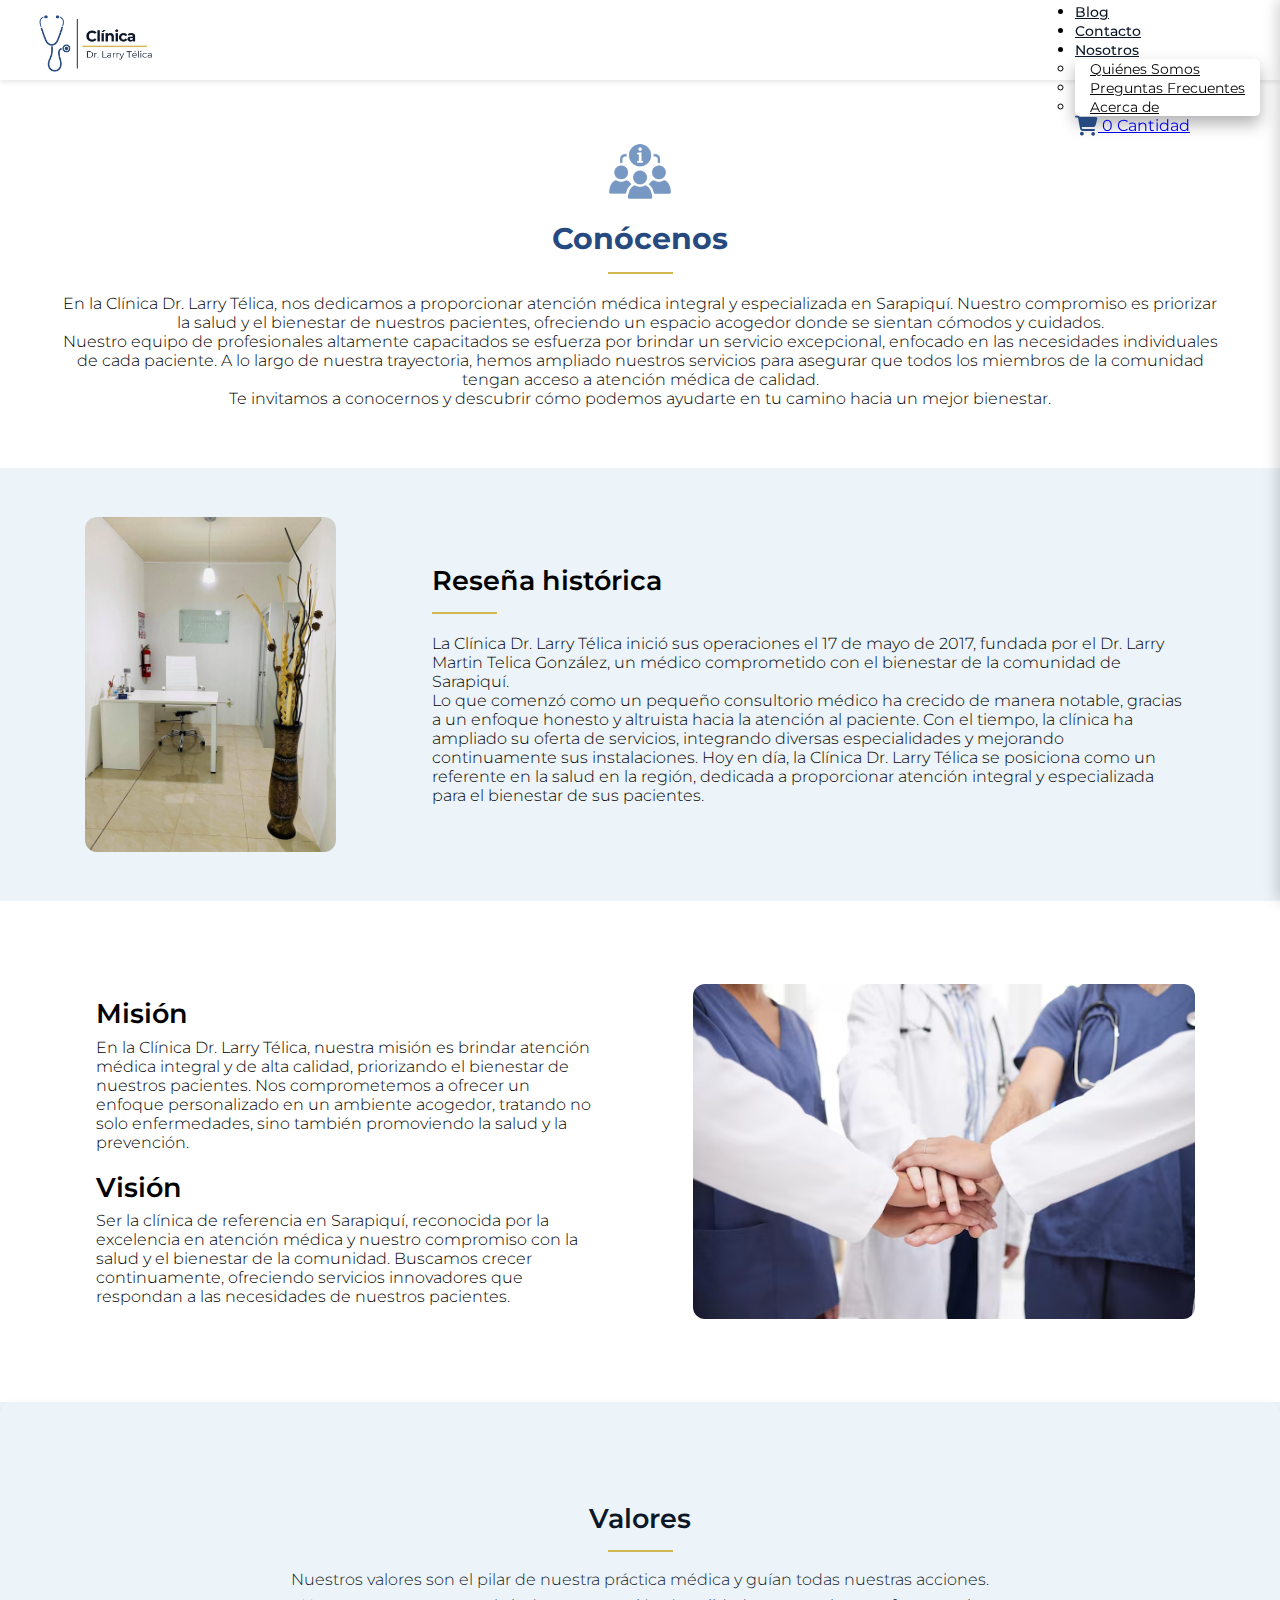
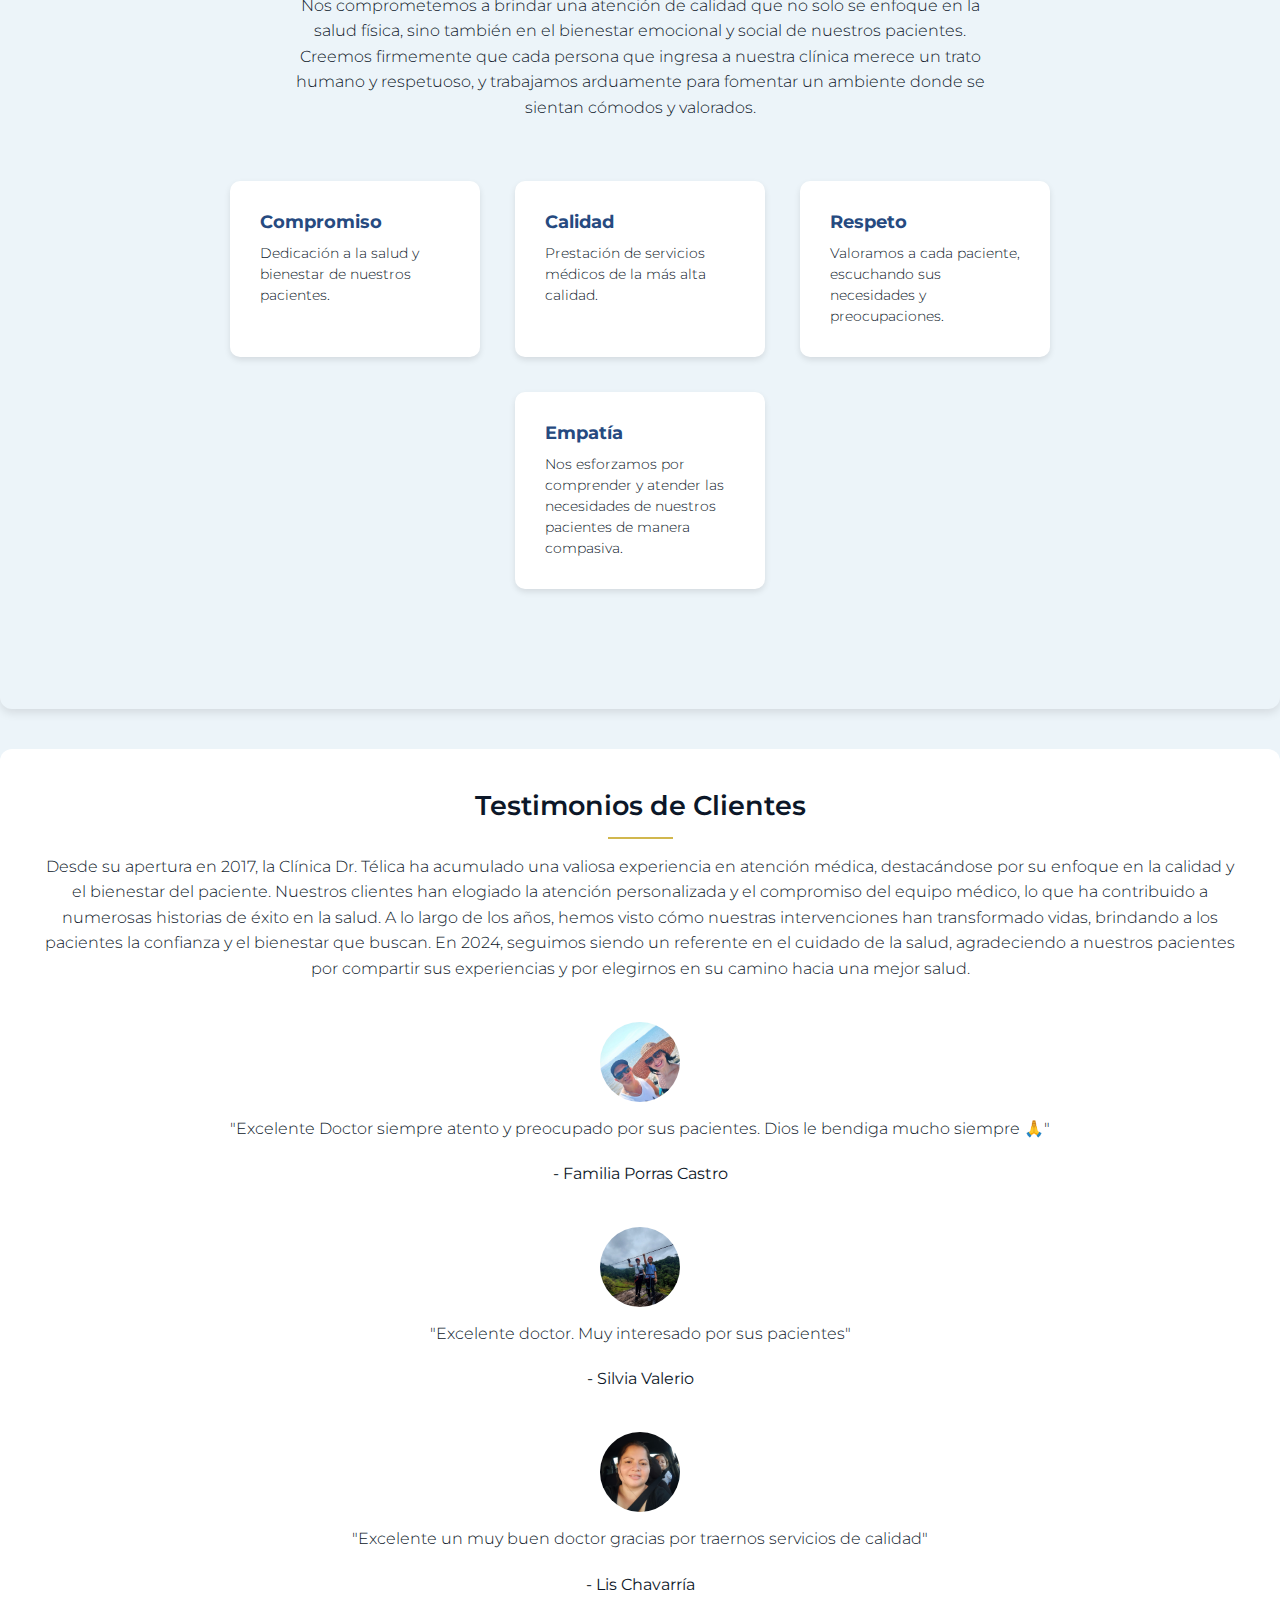
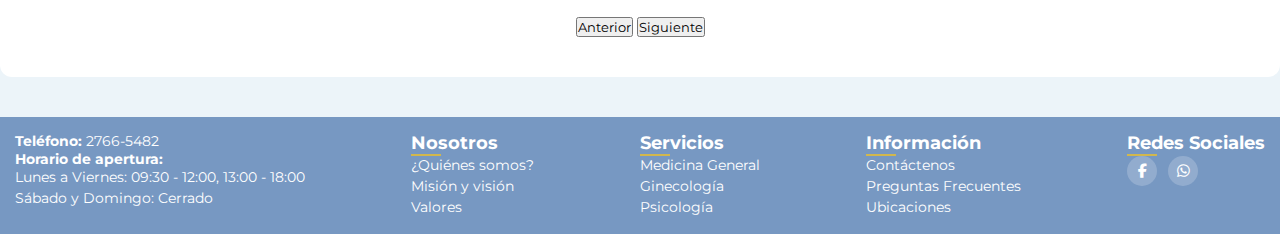
<file: nosotros.html>
<!DOCTYPE html>
<html lang="en">

<head>
    <meta charset="UTF-8">
    <meta charset="UTF-8">
    <meta name="viewport" content="width=device-width, initial-scale=1.0">
    <meta name="description"
        content="Clínica Dr. Télica - Atención médica integral en medicina general, ginecología, psicología y más en Puerto Viejo, Sarapiquí.">
    <meta name="keywords"
        content="medicina general, ginecología, psicología, ultrasonidos, rayos X, salud, bienestar, Puerto Viejo, La Virgen, Sarapiquí, Clínica Dr. Télica">
    <meta name="author" content="Gabriela Brenes Roiz">
    <title>Clínica Dr. Télica</title>
    <link rel="stylesheet" href="css/styleNosotros.css">
    <link rel="stylesheet" href="css/styleHeader.css">
    <link rel="stylesheet" href="css/styleFooter.css">
    <link rel="stylesheet" href="css/styleSidebarCarrito.css">
    <link href="https://cdn.jsdelivr.net/npm/bootstrap@5.2.3/dist/css/bootstrap.min.css" rel="stylesheet"
        integrity="sha384-rbsA2VBKQhggwzxH7pPCaAqO46MgnOM80zW1RWuH61DGLwZJEdK2Kadq2F9CUG65" crossorigin="anonymous">
    <link rel="icon" href="img/Icono-Clinica-Dr.Telica.ico" type="clinica_dr.telica-icon">
    <link rel="stylesheet" href="https://cdnjs.cloudflare.com/ajax/libs/font-awesome/6.5.2/css/all.min.css">
</head>

<body>
    <header>
        <div class="contenedor-logo">
            <img src="img/Logo Clínica Dr.Larry Télica.png" alt="Logo Clínica Dr. Larry Télica"
                class="logo_clinica_dr_telica">
        </div>

        <!-- Menú de navegación -->
        <nav class="navbar navbar-expand-lg navbar-light">
            <div class="container-fluid">
                <!-- Contenedor para el menú hamburguesa y el carrito (pantallas pequeñas) -->
                <div class="d-flex align-items-center d-lg-none">
                    <!-- Ícono del carrito (pantallas pequeñas) -->
                    <a class="nav-link me-2 position-relative" href="carrito.html" id="carritoLinkResponsive">
                        <i class="fas fa-shopping-cart fa-lg text-black" style="color: #264A80 !important;"></i>
                        <span
                            class="position-absolute top-0 start-100 translate-middle badge rounded-pill border border-dark bg-white text-dark d-none">
                            0
                            <span class="visually-hidden">Cantidad</span>
                        </span>
                    </a>
                    <!-- Botón hamburguesa -->
                    <button class="menu-btn ms-2" id="menuBtn">&#9776;</button>
                </div>
    
                <!-- Enlaces del menú -->
                <div class="collapse navbar-collapse" id="navbarNav">
                    <ul class="navbar-nav ms-auto">
                        <li class="nav-item"><a class="nav-link" href="index.html">Inicio</a></li>
                        <li class="nav-item active"><a class="nav-link" href="servicios.html">Servicios</a></li>
                        <li class="nav-item"><a class="nav-link" href="blog.html">Blog</a></li>
                        <li class="nav-item"><a class="nav-link" href="contacto.html">Contacto</a></li>
                        <li class="nav-item dropdown">
                            <a class="nav-link dropdown-toggle" href="#" id="nosotrosDropdown" role="button"
                                data-bs-toggle="dropdown" aria-expanded="false">Nosotros</a>
                            <ul class="dropdown-menu" aria-labelledby="nosotrosDropdown">
                                <li><a class="dropdown-item" href="nosotros.html">Quiénes Somos</a></li>
                                <li><a class="dropdown-item" href="preguntas_frecuentes.html">Preguntas Frecuentes</a></li>
                                <li><a class="dropdown-item" href="acerca_de.html">Acerca de</a></li>
                            </ul>
                        </li>
                    </ul>
                </div>
    
                <!-- Ícono del carrito (pantallas grandes) -->
                <div class="d-none d-lg-flex align-items-center ms-3">
                    <a class="nav-link me-2 position-relative" href="javascript:void(0);" id="carritoLink">
                        <i class="fas fa-shopping-cart fa-lg text-black" style="color: #264A80 !important;"></i>
                        <span
                            class="position-absolute top-0 start-100 translate-middle badge rounded-pill border border-dark bg-white text-dark d-none">
                            0
                            <span class="visually-hidden">Cantidad</span>
                        </span>
                    </a>
                </div>
            </div>
    
            <!-- Sidebar del carrito -->
            <div id="carritoSidebar" class="sidebar">
                <div class="sidebar-content">
                    <div class="sidebar-header">
                        <h5>Resumen del pedido</h5>
                        <button id="cerrarSidebar" class="boton-cerrar">
                            <i class="fas fa-times"></i>
                        </button>
                    </div>
                    <div id="carritoResumen" class="carrito-servicios">
                        <div class="carrito-vacio">
                            <p>Tu carrito está vacío</p>
                        </div>
                    </div>
                    <div class="carrito-footer">
                        <div class="resumen-total">
                            <div class="linea-resumen">
                                <span class="texto-muted">Subtotal</span>
                                <span class="texto-muted" id="subtotalCarrito">₡0</span>
                            </div>
                            <div class="linea-resumen">
                                <span class="texto-negrita">Total</span>
                                <span class="precio-servicio texto-negrita" id="totalCarrito">₡0</span>
                            </div>
                        </div>
                        <a href="carrito.html" id="pagar-btn">
                            <button class="boton-pagar">Ir al carrito</button>
                        </a>
                    </div>
                </div>
            </div>
    
            <!-- Overlay oscuro -->
            <div id="sidebarOverlay" class="sidebar-overlay"></div>
        </nav>
    </header>

    <section class="contenedor-inicio">
        <img class="img-conocenos" src="img/Nosotros/Sobre nosotros.png" alt="Icono sobre nosotros">
        <h1>Conócenos</h1>
        <hr>
        <div class="contenedor-inicio-texto">
            <p>En la Clínica Dr. Larry Télica, nos dedicamos a proporcionar atención médica integral y especializada en
                Sarapiquí. Nuestro compromiso es priorizar la salud y el bienestar de nuestros pacientes, ofreciendo un
                espacio acogedor donde se sientan cómodos y cuidados.
            </p>
            <p>
                Nuestro equipo de profesionales altamente capacitados se esfuerza por brindar un servicio excepcional,
                enfocado en las necesidades individuales de cada paciente. A lo largo de nuestra trayectoria, hemos
                ampliado
                nuestros servicios para asegurar que todos los miembros de la comunidad tengan acceso a atención médica
                de
                calidad.
            </p>
            <p> Te invitamos a conocernos y descubrir cómo podemos ayudarte en tu camino hacia un mejor bienestar.</p>
        </div>
    </section>
    <main>
        <div class="contenedor-reseña-historica">
            <img class="contenedor-reseña-historica-imagen" src="img/Nosotros/Consultorio Larry Telica.png"
                alt="Imagen del consultorio del Dr.LarryTelica">
            <div class="contenedor-texto">
                <h2>Reseña histórica</h2>
                <hr>
                <p>
                    La Clínica Dr. Larry Télica inició sus operaciones el 17 de mayo de 2017, fundada por el Dr. Larry
                    Martin Telica González, un médico comprometido con el bienestar de la comunidad de Sarapiquí.
                    <br>
                    Lo que comenzó como un pequeño consultorio médico ha crecido de manera notable, gracias a un enfoque
                    honesto y altruista hacia la atención al paciente. Con el tiempo, la clínica ha ampliado su oferta
                    de servicios, integrando diversas especialidades y mejorando continuamente sus instalaciones. Hoy en
                    día, la Clínica Dr. Larry Télica se posiciona como un referente en la salud en la región, dedicada a
                    proporcionar atención integral y especializada para el bienestar de sus pacientes.
                </p>
            </div>
        </div>
        <div class="contenedor-mision-vision">
            <img class="contenedor-mision-vision-imagen" src="img/Nosotros/Mision y vision.png"
                alt="Imagen de manos equipo medico juntos">
            <div class="contenedor-texto" id="mision-vision">
                <h2>Misión</h2>
                <p>En la Clínica Dr. Larry Télica, nuestra misión es brindar atención médica integral y de alta calidad,
                    priorizando el bienestar de nuestros pacientes. Nos comprometemos a ofrecer un enfoque personalizado
                    en un ambiente acogedor, tratando no solo enfermedades, sino también promoviendo la salud y la
                    prevención.</p>
                <br>
                <h2>Visión</h2>
                <p>Ser la clínica de referencia en Sarapiquí, reconocida por la excelencia en atención médica y nuestro
                    compromiso con la salud y el bienestar de la comunidad. Buscamos crecer continuamente, ofreciendo
                    servicios innovadores que respondan a las necesidades de nuestros pacientes.</p>
            </div>
        </div>
        <div class="contenedor-valores" id="valores">
            <h2>Valores</h2>
            <hr>
            <p>Nuestros valores son el pilar de nuestra práctica médica y guían todas nuestras acciones. Nos
                comprometemos a brindar una atención de calidad que no solo se enfoque en la salud física, sino también
                en el bienestar emocional y social de nuestros pacientes. Creemos firmemente que cada persona que
                ingresa a nuestra clínica merece un trato humano y respetuoso, y trabajamos arduamente para fomentar un
                ambiente donde se sientan cómodos y valorados.</p>

            <div class="valores-lista">
                <div class="valor-item">
                    <h3>Compromiso</h3>
                    <p>Dedicación a la salud y bienestar de nuestros pacientes.</p>
                </div>
                <div class="valor-item">
                    <h3>Calidad</h3>
                    <p>Prestación de servicios médicos de la más alta calidad.</p>
                </div>
                <div class="valor-item">
                    <h3>Respeto</h3>
                    <p>Valoramos a cada paciente, escuchando sus necesidades y preocupaciones.</p>
                </div>
                <div class="valor-item">
                    <h3>Empatía</h3>
                    <p>Nos esforzamos por comprender y atender las necesidades de nuestros pacientes de manera
                        compasiva.</p>
                </div>
            </div>
        </div>
        <div class="contenedor-testimonios">
            <h2>Testimonios de Clientes</h2>
            <hr>
            <p>Desde su apertura en 2017, la Clínica Dr. Télica ha acumulado una valiosa experiencia en atención médica,
                destacándose por su enfoque en la calidad y el bienestar del paciente. Nuestros clientes han elogiado la
                atención personalizada y el compromiso del equipo médico, lo que ha contribuido a numerosas historias de
                éxito en la salud.

                A lo largo de los años, hemos visto cómo nuestras intervenciones han transformado vidas, brindando a los
                pacientes la confianza y el bienestar que buscan. En 2024, seguimos siendo un referente en el cuidado de
                la salud, agradeciendo a nuestros pacientes por compartir sus experiencias y por elegirnos en su camino
                hacia una mejor salud.
            </p>
            <div id="carouselTestimonios" class="carousel slide" data-bs-ride="carousel">
                <div class="carousel-inner">
                    <div class="carousel-item active">
                        <div class="d-flex flex-column align-items-center">
                            <img src="img/Testimonios/Familia Porras Castro.png" class="testimonio-imagen"
                                alt="Testimonio 1">
                            <div class="testimonio-texto text-center">
                                <p>"Excelente Doctor siempre atento y preocupado por sus pacientes. Dios le bendiga
                                    mucho siempre 🙏"</p>
                                <p><strong>- Familia Porras Castro</strong></p>
                            </div>
                        </div>
                    </div>
                    <div class="carousel-item">
                        <div class="d-flex flex-column align-items-center">
                            <img src="img/Testimonios/Silvia Valerio.png" class="testimonio-imagen" alt="Testimonio 2">
                            <div class="testimonio-texto text-center">
                                <p>"Excelente doctor. Muy interesado por sus pacientes"</p>
                                <p><strong>- Silvia Valerio</strong></p>
                            </div>
                        </div>
                    </div>
                    <div class="carousel-item">
                        <div class="d-flex flex-column align-items-center">
                            <img src="img/Testimonios/Liz Chavarría.png" class="testimonio-imagen" alt="Testimonio 3">
                            <div class="testimonio-texto text-center">
                                <p>"Excelente un muy buen doctor gracias por traernos servicios de calidad"</p>
                                <p><strong>- Lis Chavarría</strong></p>
                            </div>
                        </div>
                    </div>
                </div>
                <button class="carousel-control-prev" type="button" data-bs-target="#carouselTestimonios"
                    data-bs-slide="prev">
                    <span class="carousel-control-prev-icon" aria-hidden="true"></span>
                    <span class="visually-hidden">Anterior</span>
                </button>
                <button class="carousel-control-next" type="button" data-bs-target="#carouselTestimonios"
                    data-bs-slide="next">
                    <span class="carousel-control-next-icon" aria-hidden="true"></span>
                    <span class="visually-hidden">Siguiente</span>
                </button>
            </div>
        </div>
    </main>
    <footer>
        <div class="div-footer">
            <div class="footer-informacion">
                <a href="tel:+50627665482">
                    <p><strong>Teléfono:</strong> 2766-5482</p>
                </a>
                <p><strong>Horario de apertura:</strong></p>
                <ul>
                    <li><a>Lunes a Viernes: 09:30 - 12:00, 13:00 - 18:00</a></li>
                    <li><a>Sábado y Domingo: Cerrado</a></li>
                </ul>
            </div>
            <div class="footer-sobre-nosotros">
                <h3>Nosotros</h3>
                <hr>
                <ul>
                    <li><a href="nosotros.html">¿Quiénes somos?</a></li>
                    <li><a href="nosotros.html#mision-vision">Misión y visión</a></li>
                    <li><a href="nosotros.html#valores">Valores</a></li>
                </ul>
            </div>
            <div class="footer-servicios">
                <h3>Servicios</h3>
                <hr>
                <ul>
                    <li><a href="servicios.html#medicina-general">Medicina General</a></li>
                    <li><a href="servicios.html#ginecologia">Ginecología</a></li>
                    <li><a href="servicios.html#psicologia">Psicología</a></li>
                </ul>
            </div>
            <div class="footer-contacto">
                <h3>Información</h3>
                <hr>
                <ul>
                    <li><a href="contacto.html#formulario-contacto">Contáctenos</a></li>
                    <li><a href="preguntas_frecuentes.html#preguntas-frecuentes">Preguntas Frecuentes</a></li>
                    <li><a href="contacto.html">Ubicaciones</a></li>
                </ul>
            </div>
            <div class="footer-redes-sociales">
                <h3>Redes Sociales</h3>
                <hr>
                <p>
                    <a href="https://www.facebook.com/clinicadrtelica"><i class="fab fa-facebook-f"></i></a>
                    <a href="https://api.whatsapp.com/send/?phone=50687160020"><i
                            class="fa-brands fa-whatsapp whatsapp-icon"></i></a>
                </p>
            </div>
        </div>
    </footer>
    <script src="https://cdn.jsdelivr.net/npm/bootstrap@5.2.3/dist/js/bootstrap.bundle.min.js"
        integrity="sha384-kenU1KFdBIe4zVF0s0G1M5b4hcpxyD9F7jL+jjXkk+Q2h455rYXK/7HAuoJl+0I4"
        crossorigin="anonymous"></script>

    <script src="javascript/menuHamburguesa.js"></script>
    <script src="javascript/localStorageCarrito.js"></script>
    <script src="javascript/sidebarCarrito.js"></script>
</body>

</html>
</file>
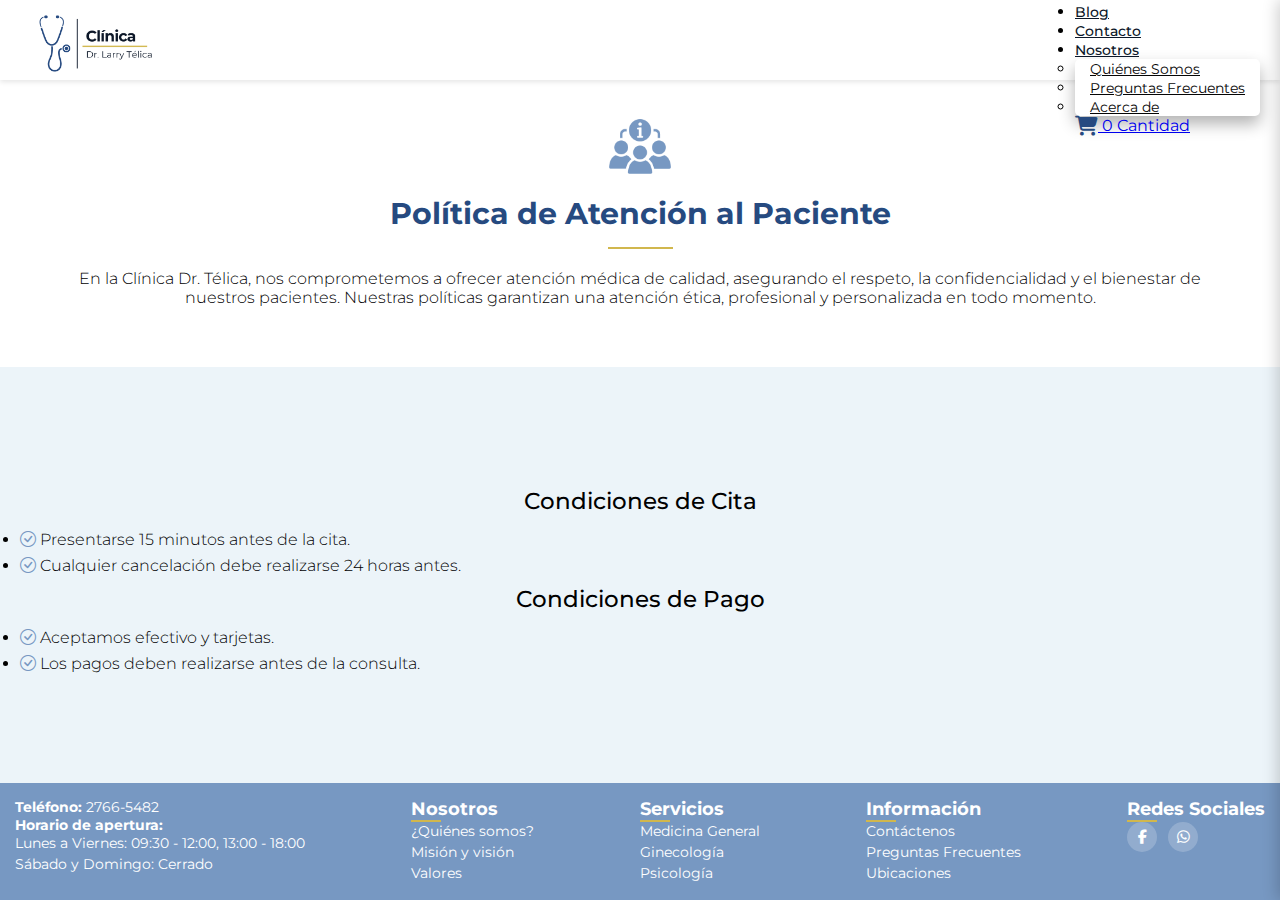
<file: politicas-info.html>
<!DOCTYPE html>
<html lang="en">

<head>
    <meta charset="UTF-8">
    <meta charset="UTF-8">
    <meta name="viewport" content="width=device-width, initial-scale=1.0">
    <meta name="description"
        content="Clínica Dr. Télica - Atención médica integral en medicina general, ginecología, psicología y más en Puerto Viejo, Sarapiquí.">
    <meta name="keywords"
        content="medicina general, ginecología, psicología, ultrasonidos, rayos X, salud, bienestar, Puerto Viejo, La Virgen, Sarapiquí, Clínica Dr. Télica">
    <meta name="author" content="Gabriela Brenes Roiz">
    <title>Clínica Dr. Télica</title>
    <link rel="stylesheet" href="css/stylePoliticasInfo.css">
    <link rel="stylesheet" href="css/styleHeader.css">
    <link rel="stylesheet" href="css/styleFooter.css">
    <link rel="stylesheet" href="css/styleSidebarCarrito.css">
    <link href="https://cdn.jsdelivr.net/npm/bootstrap@5.2.3/dist/css/bootstrap.min.css" rel="stylesheet"
        integrity="sha384-rbsA2VBKQhggwzxH7pPCaAqO46MgnOM80zW1RWuH61DGLwZJEdK2Kadq2F9CUG65" crossorigin="anonymous">
    <link href="https://cdn.jsdelivr.net/npm/bootstrap-icons/font/bootstrap-icons.css" rel="stylesheet">
    <link rel="icon" href="img/Icono-Clinica-Dr.Telica.ico" type="clinica_dr.telica-icon">
    <link rel="stylesheet" href="https://cdnjs.cloudflare.com/ajax/libs/font-awesome/6.5.2/css/all.min.css">
</head>

<body>
    <header>
        <div class="contenedor-logo">
            <img src="img/Logo Clínica Dr.Larry Télica.png" alt="Logo Clínica Dr. Larry Télica"
                class="logo_clinica_dr_telica">
        </div>

        <!-- Menú de navegación -->
        <nav class="navbar navbar-expand-lg navbar-light">
            <div class="container-fluid">
                <!-- Contenedor para el menú hamburguesa y el carrito (pantallas pequeñas) -->
                <div class="d-flex align-items-center d-lg-none">
                    <!-- Ícono del carrito (pantallas pequeñas) -->
                    <a class="nav-link me-2 position-relative" href="carrito.html" id="carritoLinkResponsive">
                        <i class="fas fa-shopping-cart fa-lg text-black" style="color: #264A80 !important;"></i>
                        <span
                            class="position-absolute top-0 start-100 translate-middle badge rounded-pill border border-dark bg-white text-dark d-none">
                            0
                            <span class="visually-hidden">Cantidad</span>
                        </span>
                    </a>
                    <!-- Botón hamburguesa -->
                    <button class="menu-btn ms-2" id="menuBtn">&#9776;</button>
                </div>
    
                <!-- Enlaces del menú -->
                <div class="collapse navbar-collapse" id="navbarNav">
                    <ul class="navbar-nav ms-auto">
                        <li class="nav-item"><a class="nav-link" href="index.html">Inicio</a></li>
                        <li class="nav-item active"><a class="nav-link" href="servicios.html">Servicios</a></li>
                        <li class="nav-item"><a class="nav-link" href="blog.html">Blog</a></li>
                        <li class="nav-item"><a class="nav-link" href="contacto.html">Contacto</a></li>
                        <li class="nav-item dropdown">
                            <a class="nav-link dropdown-toggle" href="#" id="nosotrosDropdown" role="button"
                                data-bs-toggle="dropdown" aria-expanded="false">Nosotros</a>
                            <ul class="dropdown-menu" aria-labelledby="nosotrosDropdown">
                                <li><a class="dropdown-item" href="nosotros.html">Quiénes Somos</a></li>
                                <li><a class="dropdown-item" href="preguntas_frecuentes.html">Preguntas Frecuentes</a></li>
                                <li><a class="dropdown-item" href="acerca_de.html">Acerca de</a></li>
                            </ul>
                        </li>
                    </ul>
                </div>
    
                <!-- Ícono del carrito (pantallas grandes) -->
                <div class="d-none d-lg-flex align-items-center ms-3">
                    <a class="nav-link me-2 position-relative" href="javascript:void(0);" id="carritoLink">
                        <i class="fas fa-shopping-cart fa-lg text-black" style="color: #264A80 !important;"></i>
                        <span
                            class="position-absolute top-0 start-100 translate-middle badge rounded-pill border border-dark bg-white text-dark d-none">
                            0
                            <span class="visually-hidden">Cantidad</span>
                        </span>
                    </a>
                </div>
            </div>
    
            <!-- Sidebar del carrito -->
            <div id="carritoSidebar" class="sidebar">
                <div class="sidebar-content">
                    <div class="sidebar-header">
                        <h5>Resumen del pedido</h5>
                        <button id="cerrarSidebar" class="boton-cerrar">
                            <i class="fas fa-times"></i>
                        </button>
                    </div>
                    <div id="carritoResumen" class="carrito-servicios">
                        <div class="carrito-vacio">
                            <p>Tu carrito está vacío</p>
                        </div>
                    </div>
                    <div class="carrito-footer">
                        <div class="resumen-total">
                            <div class="linea-resumen">
                                <span class="texto-muted">Subtotal</span>
                                <span class="texto-muted" id="subtotalCarrito">₡0</span>
                            </div>
                            <div class="linea-resumen">
                                <span class="texto-negrita">Total</span>
                                <span class="precio-servicio texto-negrita" id="totalCarrito">₡0</span>
                            </div>
                        </div>
                        <a href="carrito.html" id="pagar-btn">
                            <button class="boton-pagar">Ir al carrito</button>
                        </a>
                    </div>
                </div>
            </div>
    
            <!-- Overlay oscuro -->
            <div id="sidebarOverlay" class="sidebar-overlay"></div>
        </nav>
    </header>
    <section class="contenedor-inicio">
        <img class="img-conocenos" src="img/Nosotros/Sobre nosotros.png" alt="Icono sobre nosotros">
        <h1>Política de Atención al Paciente</h1>
        <hr>
        <div class="contenedor-inicio-texto">
            <p> En la Clínica Dr. Télica, nos comprometemos a ofrecer atención médica de calidad, asegurando el respeto,
                la confidencialidad y el bienestar de nuestros pacientes. Nuestras políticas garantizan una atención
                ética, profesional y personalizada en todo momento.
            </p>
        </div>
    </section>
    <section class="contenedor-condiciones">
        <div class="container">
            <div class="row justify-content-center">
                <div class="col-md-5 mb-4">
                    <div class="card h-100">
                        <div class="card-body tarjetas">
                            <h3 class="card-title">Condiciones de Cita</h3>
                            <ul class="list-unstyled">
                                <li><i class="bi bi-check-circle" style="color: #7798C2;"></i> Presentarse 15 minutos
                                    antes de la cita.</li>
                                <li><i class="bi bi-check-circle" style="color: #7798C2;"></i> Cualquier cancelación
                                    debe realizarse 24 horas antes.</li>
                            </ul>
                        </div>
                    </div>
                </div>
                <div class="col-md-5 mb-4">
                    <div class="card h-100">
                        <div class="card-body tarjetas">
                            <h3 class="card-title">Condiciones de Pago</h3>
                            <ul class="list-unstyled">
                                <li><i class="bi bi-check-circle" style="color: #7798C2;"></i> Aceptamos efectivo y
                                    tarjetas.</li>
                                <li><i class="bi bi-check-circle" style="color: #7798C2;"></i> Los pagos deben
                                    realizarse antes de la consulta.</li>
                            </ul>
                        </div>
                    </div>
                </div>
            </div>
        </div>
    </section>
    <footer>
        <div class="div-footer">
            <div class="footer-informacion">
                <a href="tel:+50627665482">
                    <p><strong>Teléfono:</strong> 2766-5482</p>
                </a>
                <p><strong>Horario de apertura:</strong></p>
                <ul>
                    <li><a>Lunes a Viernes: 09:30 - 12:00, 13:00 - 18:00</a></li>
                    <li><a>Sábado y Domingo: Cerrado</a></li>
                </ul>
            </div>
            <div class="footer-sobre-nosotros">
                <h3>Nosotros</h3>
                <hr>
                <ul>
                    <li><a href="nosotros.html">¿Quiénes somos?</a></li>
                    <li><a href="nosotros.html#mision-vision">Misión y visión</a></li>
                    <li><a href="nosotros.html#valores">Valores</a></li>
                </ul>
            </div>
            <div class="footer-servicios">
                <h3>Servicios</h3>
                <hr>
                <ul>
                    <li><a href="servicios.html#medicina-general">Medicina General</a></li>
                    <li><a href="servicios.html#ginecologia">Ginecología</a></li>
                    <li><a href="servicios.html#psicologia">Psicología</a></li>
                </ul>
            </div>
            <div class="footer-contacto">
                <h3>Información</h3>
                <hr>
                <ul>
                    <li><a href="contacto.html#formulario-contacto">Contáctenos</a></li>
                    <li><a href="preguntas_frecuentes.html#preguntas-frecuentes">Preguntas Frecuentes</a></li>
                    <li><a href="contacto.html">Ubicaciones</a></li>
                </ul>
            </div>
            <div class="footer-redes-sociales">
                <h3>Redes Sociales</h3>
                <hr>
                <p>
                    <a href="https://www.facebook.com/clinicadrtelica"><i class="fab fa-facebook-f"></i></a>
                    <a href="https://api.whatsapp.com/send/?phone=50687160020"><i
                            class="fa-brands fa-whatsapp whatsapp-icon"></i></a>
                </p>
            </div>
        </div>
    </footer>
    <script src="https://cdn.jsdelivr.net/npm/bootstrap@5.2.3/dist/js/bootstrap.bundle.min.js"
        integrity="sha384-kenU1KFdBIe4zVF0s0G1M5b4hcpxyD9F7jL+jjXkk+Q2h455rYXK/7HAuoJl+0I4"
        crossorigin="anonymous"></script>

    <script src="javascript/menuHamburguesa.js"></script>
    <script src="javascript/localStorageCarrito.js"></script>
    <script src="javascript/sidebarCarrito.js"></script>
</body>

</html>
</file>
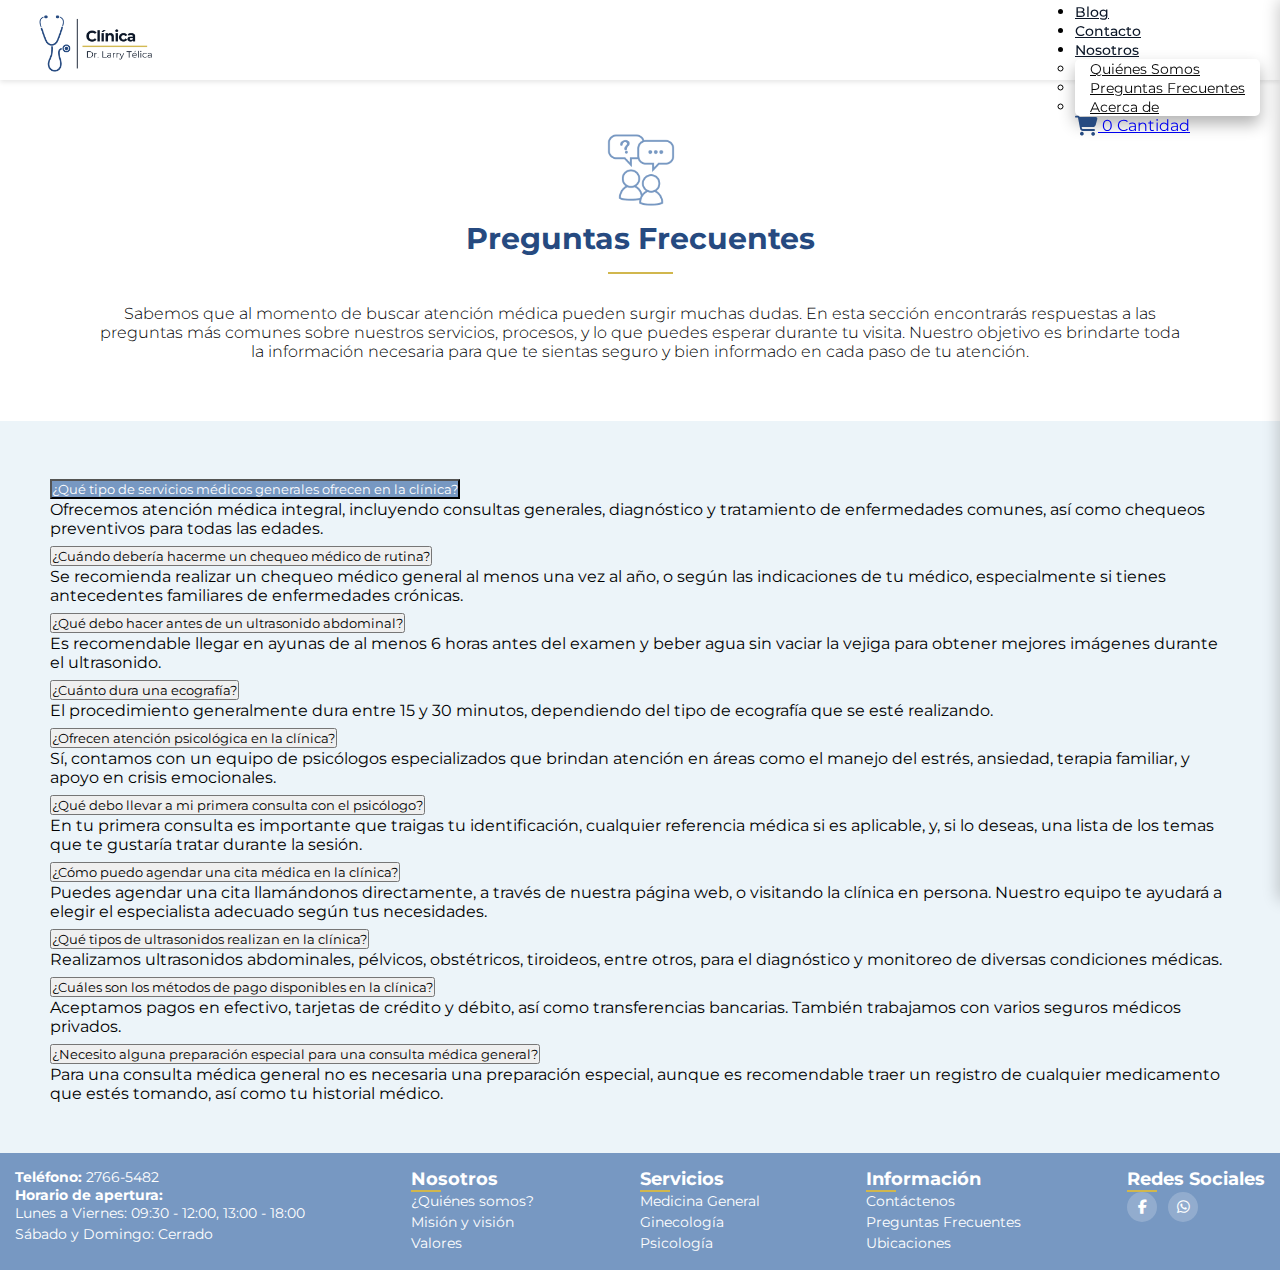
<file: preguntas_frecuentes.html>
<!DOCTYPE html>
<html lang="en">

<head>
    <meta charset="UTF-8">
    <meta charset="UTF-8">
    <meta name="viewport" content="width=device-width, initial-scale=1.0">
    <meta name="description"
        content="Clínica Dr. Télica - Atención médica integral en medicina general, ginecología, psicología y más en Puerto Viejo, Sarapiquí.">
    <meta name="keywords"
        content="medicina general, ginecología, psicología, ultrasonidos, rayos X, salud, bienestar, Puerto Viejo, La Virgen, Sarapiquí, Clínica Dr. Télica">
    <meta name="author" content="Gabriela Brenes Roiz">
    <title>Clínica Dr. Télica</title>
    <link rel="stylesheet" href="https://cdnjs.cloudflare.com/ajax/libs/font-awesome/6.5.2/css/all.min.css">
    <link rel="stylesheet" href="css/stylePreguntasFrecuentes.css">
    <link rel="stylesheet" href="css/styleHeader.css">
    <link rel="stylesheet" href="css/styleFooter.css">
    <link rel="stylesheet" href="css/styleSidebarCarrito.css">
    <link href="https://cdn.jsdelivr.net/npm/bootstrap@5.2.3/dist/css/bootstrap.min.css" rel="stylesheet"
        integrity="sha384-rbsA2VBKQhggwzxH7pPCaAqO46MgnOM80zW1RWuH61DGLwZJEdK2Kadq2F9CUG65" crossorigin="anonymous">
    <link rel="icon" href="img/Icono-Clinica-Dr.Telica.ico" type="clinica_dr.telica-icon">
</head>

<body>
    <header>
        <div class="contenedor-logo">
            <img src="img/Logo Clínica Dr.Larry Télica.png" alt="Logo Clínica Dr. Larry Télica" class="logo_clinica_dr_telica">
        </div>
        <!-- Menú de navegación -->
        <nav class="navbar navbar-expand-lg navbar-light">
            <div class="container-fluid">
                <!-- Contenedor para el menú hamburguesa y el carrito (pantallas pequeñas) -->
                <div class="d-flex align-items-center d-lg-none">
                    <!-- Ícono del carrito (pantallas pequeñas) -->
                    <a class="nav-link me-2 position-relative" href="carrito.html" id="carritoLinkResponsive">
                        <i class="fas fa-shopping-cart fa-lg text-black" style="color: #264A80 !important;"></i>
                        <span
                            class="position-absolute top-0 start-100 translate-middle badge rounded-pill border border-dark bg-white text-dark d-none">
                            0
                            <span class="visually-hidden">Cantidad</span>
                        </span>
                    </a>
                    <!-- Botón hamburguesa -->
                    <button class="menu-btn ms-2" id="menuBtn">&#9776;</button>
                </div>
    
                <!-- Enlaces del menú -->
                <div class="collapse navbar-collapse" id="navbarNav">
                    <ul class="navbar-nav ms-auto">
                        <li class="nav-item"><a class="nav-link" href="index.html">Inicio</a></li>
                        <li class="nav-item active"><a class="nav-link" href="servicios.html">Servicios</a></li>
                        <li class="nav-item"><a class="nav-link" href="blog.html">Blog</a></li>
                        <li class="nav-item"><a class="nav-link" href="contacto.html">Contacto</a></li>
                        <li class="nav-item dropdown">
                            <a class="nav-link dropdown-toggle" href="#" id="nosotrosDropdown" role="button"
                                data-bs-toggle="dropdown" aria-expanded="false">Nosotros</a>
                            <ul class="dropdown-menu" aria-labelledby="nosotrosDropdown">
                                <li><a class="dropdown-item" href="nosotros.html">Quiénes Somos</a></li>
                                <li><a class="dropdown-item" href="preguntas_frecuentes.html">Preguntas Frecuentes</a></li>
                                <li><a class="dropdown-item" href="acerca_de.html">Acerca de</a></li>
                            </ul>
                        </li>
                    </ul>
                </div>
    
                <!-- Ícono del carrito (pantallas grandes) -->
                <div class="d-none d-lg-flex align-items-center ms-3">
                    <a class="nav-link me-2 position-relative" href="javascript:void(0);" id="carritoLink">
                        <i class="fas fa-shopping-cart fa-lg text-black" style="color: #264A80 !important;"></i>
                        <span
                            class="position-absolute top-0 start-100 translate-middle badge rounded-pill border border-dark bg-white text-dark d-none">
                            0
                            <span class="visually-hidden">Cantidad</span>
                        </span>
                    </a>
                </div>
            </div>
    
            <!-- Sidebar del carrito -->
            <div id="carritoSidebar" class="sidebar">
                <div class="sidebar-content">
                    <div class="sidebar-header">
                        <h5>Resumen del pedido</h5>
                        <button id="cerrarSidebar" class="boton-cerrar">
                            <i class="fas fa-times"></i>
                        </button>
                    </div>
                    <div id="carritoResumen" class="carrito-servicios">
                        <div class="carrito-vacio">
                            <p>Tu carrito está vacío</p>
                        </div>
                    </div>
                    <div class="carrito-footer">
                        <div class="resumen-total">
                            <div class="linea-resumen">
                                <span class="texto-muted">Subtotal</span>
                                <span class="texto-muted" id="subtotalCarrito">₡0</span>
                            </div>
                            <div class="linea-resumen">
                                <span class="texto-negrita">Total</span>
                                <span class="precio-servicio texto-negrita" id="totalCarrito">₡0</span>
                            </div>
                        </div>
                        <a href="carrito.html" id="pagar-btn">
                            <button class="boton-pagar">Ir al carrito</button>
                        </a>
                    </div>
                </div>
            </div>
    
            <!-- Overlay oscuro -->
            <div id="sidebarOverlay" class="sidebar-overlay"></div>
        </nav>
    </header>
    <section class="contenedor-inicio">
        <img class="img-preguntas-respuestas" src="img/Preguntas y Respuestas icon.png" alt="Icono sobre nosotros">
        <h2>Preguntas Frecuentes</h2>
        <hr>
        <div class="contenedor-inicio-texto">
            <p>Sabemos que al momento de buscar atención médica pueden surgir muchas dudas. En esta sección encontrarás
                respuestas a las preguntas más comunes sobre nuestros servicios, procesos, y lo que puedes esperar
                durante
                tu visita. Nuestro objetivo es brindarte toda la información necesaria para que te sientas seguro y bien
                informado en cada paso de tu atención.</p>
        </div>
    </section>
    <section class="contenedor-acordion-preguntas" id="preguntas-frecuentes">
        <div class="accordion" id="accordionPanelsStayOpenExample">
            <div class="accordion-item">
                <h2 class="accordion-header accordion-pregunta">
                    <button class="accordion-button" type="button" data-bs-toggle="collapse"
                        data-bs-target="#panelsStayOpen-collapseOne" aria-expanded="true"
                        aria-controls="panelsStayOpen-collapseOne">
                        ¿Qué tipo de servicios médicos generales ofrecen en la clínica?
                    </button>
                </h2>
                <div id="panelsStayOpen-collapseOne" class="accordion-collapse collapse show">
                    <div class="accordion-body accordion-respuesta">
                        Ofrecemos atención médica integral, incluyendo consultas generales, diagnóstico y tratamiento de
                        enfermedades comunes, así como chequeos preventivos para todas las edades.
                    </div>
                </div>
            </div>

            <div class="accordion-item">
                <h2 class="accordion-header accordion-pregunta">
                    <button class="accordion-button collapsed" type="button" data-bs-toggle="collapse"
                        data-bs-target="#panelsStayOpen-collapseTwo" aria-expanded="false"
                        aria-controls="panelsStayOpen-collapseTwo">
                        ¿Cuándo debería hacerme un chequeo médico de rutina?
                    </button>
                </h2>
                <div id="panelsStayOpen-collapseTwo" class="accordion-collapse collapse">
                    <div class="accordion-body accordion-respuesta">
                        Se recomienda realizar un chequeo médico general al menos una vez al año, o según las
                        indicaciones de tu médico, especialmente si tienes antecedentes familiares de enfermedades
                        crónicas.
                    </div>
                </div>
            </div>

            <div class="accordion-item">
                <h2 class="accordion-header accordion-pregunta">
                    <button class="accordion-button collapsed" type="button" data-bs-toggle="collapse"
                        data-bs-target="#panelsStayOpen-collapseThree" aria-expanded="false"
                        aria-controls="panelsStayOpen-collapseThree">
                        ¿Qué debo hacer antes de un ultrasonido abdominal?
                    </button>
                </h2>
                <div id="panelsStayOpen-collapseThree" class="accordion-collapse collapse">
                    <div class="accordion-body accordion-respuesta">
                        Es recomendable llegar en ayunas de al menos 6 horas antes del examen y beber agua sin vaciar la
                        vejiga para obtener mejores imágenes durante el ultrasonido.
                    </div>
                </div>
            </div>

            <div class="accordion-item">
                <h2 class="accordion-header accordion-pregunta">
                    <button class="accordion-button collapsed" type="button" data-bs-toggle="collapse"
                        data-bs-target="#panelsStayOpen-collapseFour" aria-expanded="false"
                        aria-controls="panelsStayOpen-collapseFour">
                        ¿Cuánto dura una ecografía?
                    </button>
                </h2>
                <div id="panelsStayOpen-collapseFour" class="accordion-collapse collapse">
                    <div class="accordion-body accordion-respuesta">
                        El procedimiento generalmente dura entre 15 y 30 minutos, dependiendo del tipo de ecografía que
                        se esté realizando.
                    </div>
                </div>
            </div>

            <div class="accordion-item">
                <h2 class="accordion-header accordion-pregunta">
                    <button class="accordion-button collapsed" type="button" data-bs-toggle="collapse"
                        data-bs-target="#panelsStayOpen-collapseFive" aria-expanded="false"
                        aria-controls="panelsStayOpen-collapseFive">
                        ¿Ofrecen atención psicológica en la clínica?
                    </button>
                </h2>
                <div id="panelsStayOpen-collapseFive" class="accordion-collapse collapse">
                    <div class="accordion-body accordion-respuesta">
                        Sí, contamos con un equipo de psicólogos especializados que brindan atención en áreas como el
                        manejo del estrés, ansiedad, terapia familiar, y apoyo en crisis emocionales.
                    </div>
                </div>
            </div>

            <div class="accordion-item">
                <h2 class="accordion-header accordion-pregunta">
                    <button class="accordion-button collapsed" type="button" data-bs-toggle="collapse"
                        data-bs-target="#panelsStayOpen-collapseSix" aria-expanded="false"
                        aria-controls="panelsStayOpen-collapseSix">
                        ¿Qué debo llevar a mi primera consulta con el psicólogo?
                    </button>
                </h2>
                <div id="panelsStayOpen-collapseSix" class="accordion-collapse collapse">
                    <div class="accordion-body accordion-respuesta">
                        En tu primera consulta es importante que traigas tu identificación, cualquier referencia médica
                        si es aplicable, y, si lo deseas, una lista de los temas que te gustaría tratar durante la
                        sesión.
                    </div>
                </div>
            </div>

            <div class="accordion-item">
                <h2 class="accordion-header accordion-pregunta">
                    <button class="accordion-button collapsed" type="button" data-bs-toggle="collapse"
                        data-bs-target="#panelsStayOpen-collapseSeven" aria-expanded="false"
                        aria-controls="panelsStayOpen-collapseSeven">
                        ¿Cómo puedo agendar una cita médica en la clínica?
                    </button>
                </h2>
                <div id="panelsStayOpen-collapseSeven" class="accordion-collapse collapse">
                    <div class="accordion-body accordion-respuesta">
                        Puedes agendar una cita llamándonos directamente, a través de nuestra página web, o visitando la
                        clínica en persona. Nuestro equipo te ayudará a elegir el especialista adecuado según tus
                        necesidades.
                    </div>
                </div>
            </div>

            <div class="accordion-item">
                <h2 class="accordion-header accordion-pregunta">
                    <button class="accordion-button collapsed" type="button" data-bs-toggle="collapse"
                        data-bs-target="#panelsStayOpen-collapseEight" aria-expanded="false"
                        aria-controls="panelsStayOpen-collapseEight">
                        ¿Qué tipos de ultrasonidos realizan en la clínica?
                    </button>
                </h2>
                <div id="panelsStayOpen-collapseEight" class="accordion-collapse collapse">
                    <div class="accordion-body accordion-respuesta">
                        Realizamos ultrasonidos abdominales, pélvicos, obstétricos, tiroideos, entre otros, para el
                        diagnóstico y monitoreo de diversas condiciones médicas.
                    </div>
                </div>
            </div>

            <div class="accordion-item">
                <h2 class="accordion-header accordion-pregunta">
                    <button class="accordion-button collapsed" type="button" data-bs-toggle="collapse"
                        data-bs-target="#panelsStayOpen-collapseNine" aria-expanded="false"
                        aria-controls="panelsStayOpen-collapseNine">
                        ¿Cuáles son los métodos de pago disponibles en la clínica?
                    </button>
                </h2>
                <div id="panelsStayOpen-collapseNine" class="accordion-collapse collapse">
                    <div class="accordion-body accordion-respuesta">
                        Aceptamos pagos en efectivo, tarjetas de crédito y débito, así como transferencias bancarias.
                        También trabajamos con varios seguros médicos privados.
                    </div>
                </div>
            </div>

            <div class="accordion-item">
                <h2 class="accordion-header accordion-pregunta">
                    <button class="accordion-button collapsed" type="button" data-bs-toggle="collapse"
                        data-bs-target="#panelsStayOpen-collapseTen" aria-expanded="false"
                        aria-controls="panelsStayOpen-collapseTen">
                        ¿Necesito alguna preparación especial para una consulta médica general?
                    </button>
                </h2>
                <div id="panelsStayOpen-collapseTen" class="accordion-collapse collapse">
                    <div class="accordion-body accordion-respuesta">
                        Para una consulta médica general no es necesaria una preparación especial, aunque es
                        recomendable traer un registro de cualquier medicamento que estés tomando, así como tu historial
                        médico.
                    </div>
                </div>
            </div>
        </div>
    </section>

    <footer>
        <div class="div-footer">
            <div class="footer-informacion">
                <a href="tel:+50627665482">
                    <p><strong>Teléfono:</strong> 2766-5482</p>
                </a>
                <p><strong>Horario de apertura:</strong></p>
                <ul>
                    <li><a>Lunes a Viernes: 09:30 - 12:00, 13:00 - 18:00</a></li>
                    <li><a>Sábado y Domingo: Cerrado</a></li>
                </ul>
            </div>
            <div class="footer-sobre-nosotros">
                <h3>Nosotros</h3>
                <hr>
                <ul>
                    <li><a href="nosotros.html">¿Quiénes somos?</a></li>
                    <li><a href="nosotros.html#mision-vision">Misión y visión</a></li>
                    <li><a href="nosotros.html#valores">Valores</a></li>
                </ul>
            </div>
            <div class="footer-servicios">
                <h3>Servicios</h3>
                <hr>
                <ul>
                    <li><a href="servicios.html#medicina-general">Medicina General</a></li>
                    <li><a href="servicios.html#ginecologia">Ginecología</a></li>
                    <li><a href="servicios.html#psicologia">Psicología</a></li>
                </ul>
            </div>
            <div class="footer-contacto">
                <h3>Información</h3>
                <hr>
                <ul>
                    <li><a href="contacto.html#formulario-contacto">Contáctenos</a></li>
                    <li><a href="preguntas_frecuentes.html#preguntas-frecuentes">Preguntas Frecuentes</a></li>
                    <li><a href="contacto.html">Ubicaciones</a></li>
                </ul>
            </div>
            <div class="footer-redes-sociales">
                <h3>Redes Sociales</h3>
                <hr>
                <p>
                    <a href="https://www.facebook.com/clinicadrtelica"><i class="fab fa-facebook-f"></i></a>
                    <a href="https://api.whatsapp.com/send/?phone=50687160020"><i
                            class="fa-brands fa-whatsapp whatsapp-icon"></i></a>
                </p>
            </div>
        </div>
    </footer>
    <script src="https://cdn.jsdelivr.net/npm/bootstrap@5.2.3/dist/js/bootstrap.bundle.min.js"
        integrity="sha384-kenU1KFdBIe4zVF0s0G1M5b4hcpxyD9F7jL+jjXkk+Q2h455rYXK/7HAuoJl+0I4"
        crossorigin="anonymous"></script>

    <script src="javascript/menuHamburguesa.js"></script>
    <script src="javascript/localStorageCarrito.js"></script>
    <script src="javascript/sidebarCarrito.js"></script>
</body>

</html>
</file>
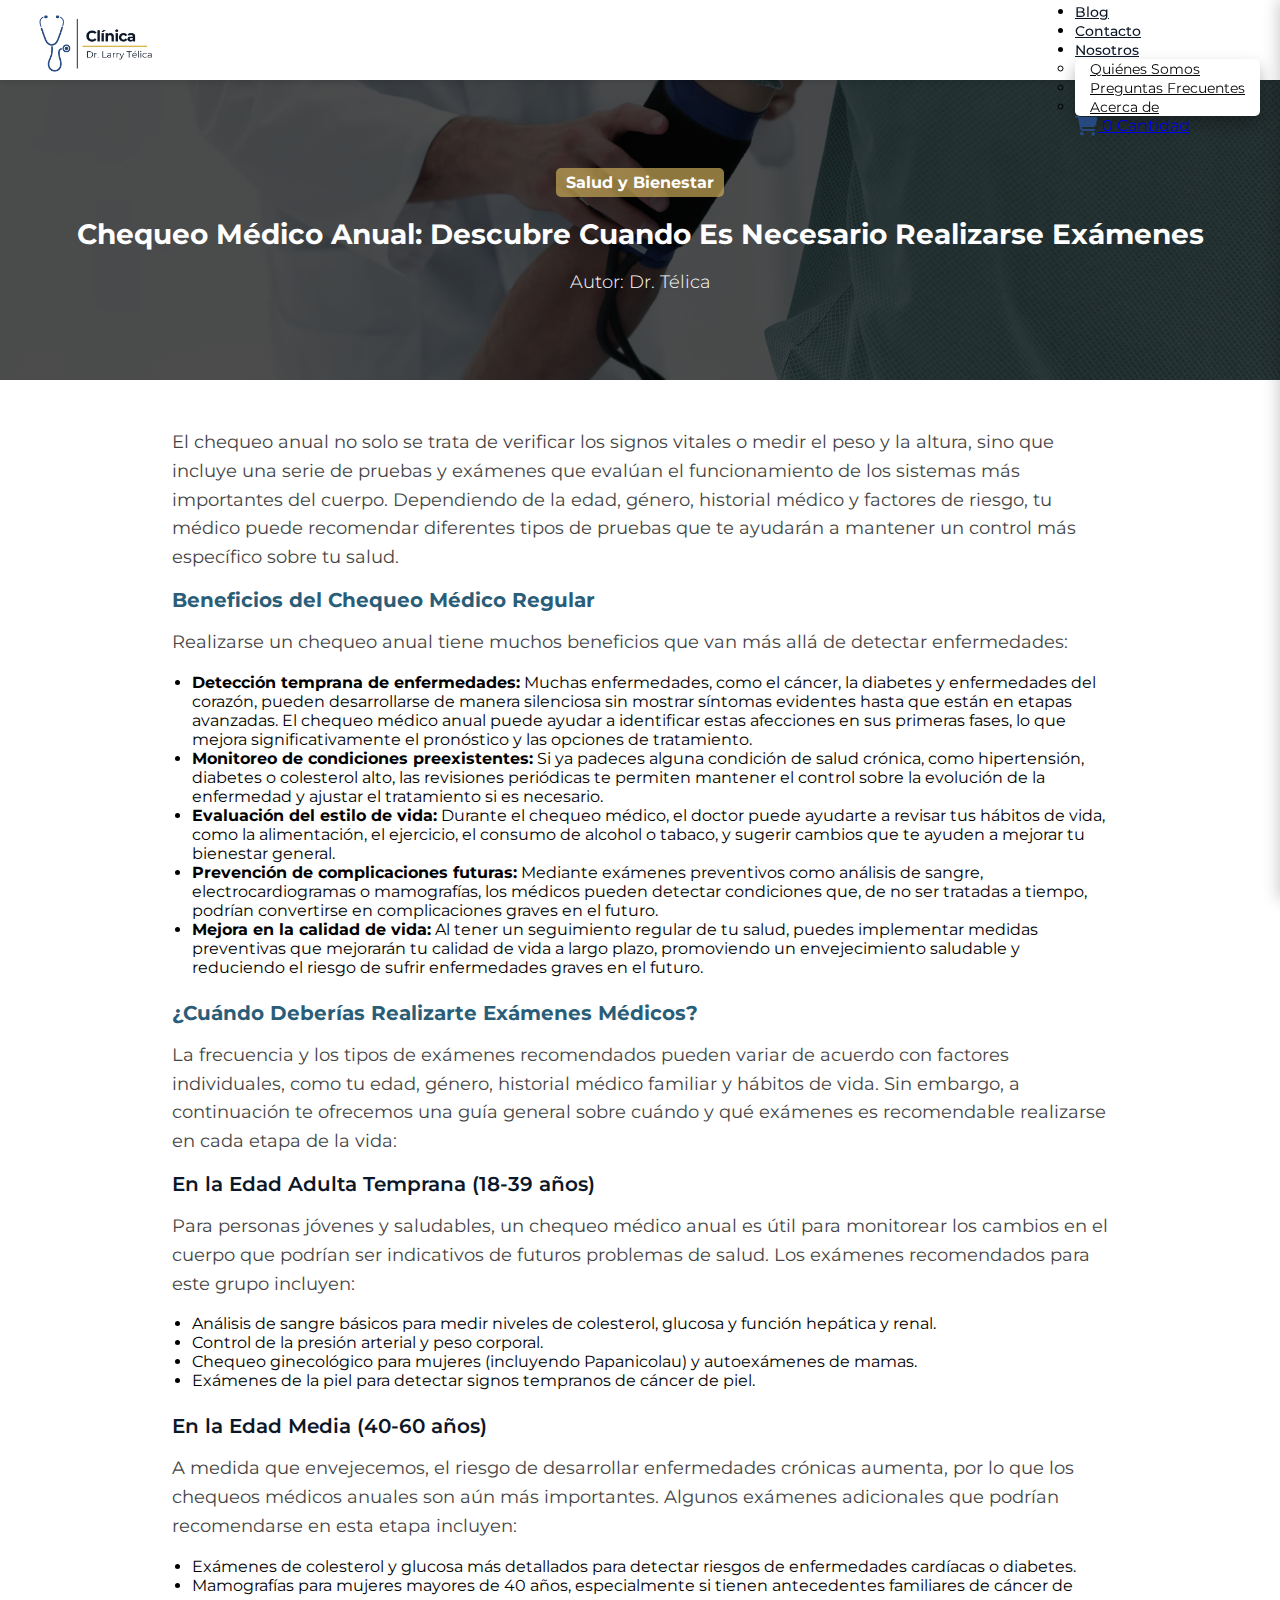
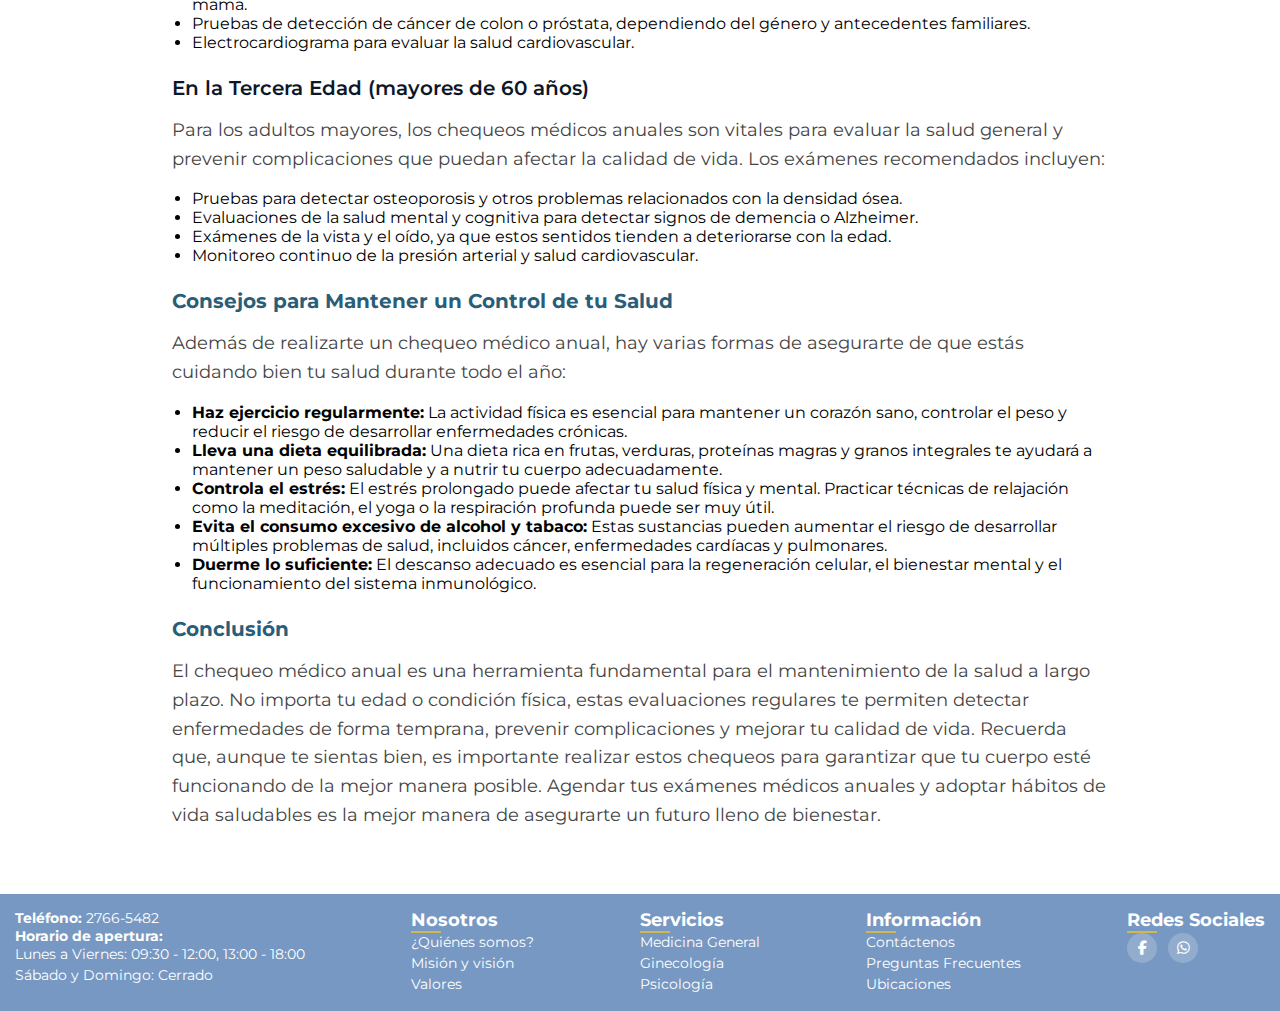
<file: Articulos/chequeoMedico.html>
<!DOCTYPE html>
<html lang="en">

<head>
    <meta charset="UTF-8">
    <meta name="viewport" content="width=device-width, initial-scale=1.0">
    <meta name="description"
        content="Clínica Dr. Télica - Atención médica integral en medicina general, ginecología, psicología y más en Puerto Viejo, Sarapiquí.">
    <meta name="keywords"
        content="medicina general, ginecología, psicología, ultrasonidos, rayos X, salud, bienestar, Puerto Viejo, La Virgen, Sarapiquí, Clínica Dr. Télica">
    <meta name="author" content="Gabriela Brenes Roiz">
    <meta name="viewport" content="width=device-width, initial-scale=1.0">
    <title>Artículo - La Importancia de la Hidratación</title>
    <link rel="stylesheet" href="style-articulos.css">
    <link rel="stylesheet" href="../css/styleSidebarCarrito.css">
    <link href="https://cdn.jsdelivr.net/npm/bootstrap@5.2.3/dist/css/bootstrap.min.css" rel="stylesheet"
        integrity="sha384-rbsA2VBKQhggwzxH7pPCaAqO46MgnOM80zW1RWuH61DGLwZJEdK2Kadq2F9CUG65" crossorigin="anonymous">
    <link rel="stylesheet" href="https://cdnjs.cloudflare.com/ajax/libs/font-awesome/6.5.2/css/all.min.css">
    <link rel="icon" href="img/Icono-Clinica-Dr.Telica.ico" type="clinica_dr.telica-icon">
    <link rel="stylesheet" href="../css/styleHeader.css">
    <link rel="stylesheet" href="../css/styleFooter.css">

</head>

<body>
    <header>
        <div class="contenedor-logo">
            <img src="../img/Logo Clínica Dr.Larry Télica.png" alt="Logo Clínica Dr. Larry Télica" class="logo_clinica_dr_telica">
        </div>
        <!-- Menú de navegación -->
        <nav class="navbar navbar-expand-lg navbar-light">
            <div class="container-fluid">
                <!-- Contenedor para el menú hamburguesa y el carrito (pantallas pequeñas) -->
                <div class="d-flex align-items-center d-lg-none">
                    <!-- Ícono del carrito (pantallas pequeñas) -->
                    <a class="nav-link me-2 position-relative" href="../carrito.html" id="carritoLinkResponsive">
                        <i class="fas fa-shopping-cart fa-lg text-black" style="color: #264A80 !important;"></i>
                        <span
                            class="position-absolute top-0 start-100 translate-middle badge rounded-pill border border-dark bg-white text-dark d-none">
                            0
                            <span class="visually-hidden">Cantidad</span>
                        </span>
                    </a>
                    <!-- Botón hamburguesa -->
                    <button class="menu-btn ms-2" id="menuBtn">&#9776;</button>
                </div>
    
                <!-- Enlaces del menú -->
                <div class="collapse navbar-collapse" id="navbarNav">
                    <ul class="navbar-nav ms-auto">
                        <li class="nav-item"><a class="nav-link" href="../index.html">Inicio</a></li>
                        <li class="nav-item active"><a class="nav-link" href="../servicios.html">Servicios</a></li>
                        <li class="nav-item"><a class="nav-link" href="../blog.html">Blog</a></li>
                        <li class="nav-item"><a class="nav-link" href="../contacto.html">Contacto</a></li>
                        <li class="nav-item dropdown">
                            <a class="nav-link dropdown-toggle" href="#" id="nosotrosDropdown" role="button"
                                data-bs-toggle="dropdown" aria-expanded="false">Nosotros</a>
                            <ul class="dropdown-menu" aria-labelledby="nosotrosDropdown">
                                <li><a class="dropdown-item" href="../nosotros.html">Quiénes Somos</a></li>
                                <li><a class="dropdown-item" href="../preguntas_frecuentes.html">Preguntas Frecuentes</a></li>
                                <li><a class="dropdown-item" href="../acerca_de.html">Acerca de</a></li>
                            </ul>
                        </li>
                    </ul>
                </div>
    
                <!-- Ícono del carrito (pantallas grandes) -->
                <div class="d-none d-lg-flex align-items-center ms-3">
                    <a class="nav-link me-2 position-relative" href="javascript:void(0);" id="carritoLink">
                        <i class="fas fa-shopping-cart fa-lg text-black" style="color: #264A80 !important;"></i>
                        <span
                            class="position-absolute top-0 start-100 translate-middle badge rounded-pill border border-dark bg-white text-dark d-none">
                            0
                            <span class="visually-hidden">Cantidad</span>
                        </span>
                    </a>
                </div>
            </div>
    
            <!-- Sidebar del carrito -->
            <div id="carritoSidebar" class="sidebar">
                <div class="sidebar-content">
                    <div class="sidebar-header">
                        <h5>Resumen del pedido</h5>
                        <button id="cerrarSidebar" class="boton-cerrar">
                            <i class="fas fa-times"></i>
                        </button>
                    </div>
                    <div id="carritoResumen" class="carrito-servicios">
                        <div class="carrito-vacio">
                            <p>Tu carrito está vacío</p>
                        </div>
                    </div>
                    <div class="carrito-footer">
                        <div class="resumen-total">
                            <div class="linea-resumen">
                                <span class="texto-muted">Subtotal</span>
                                <span class="texto-muted" id="subtotalCarrito">₡0</span>
                            </div>
                            <div class="linea-resumen">
                                <span class="texto-negrita">Total</span>
                                <span class="precio-servicio texto-negrita" id="totalCarrito">₡0</span>
                            </div>
                        </div>
                        <a href="../carrito.html" id="pagar-btn">
                            <button class="boton-pagar">Ir al carrito</button>
                        </a>
                    </div>
                </div>
            </div>
    
            <!-- Overlay oscuro -->
            <div id="sidebarOverlay" class="sidebar-overlay"></div>
        </nav>
    </header>
    <div class="contenedor-articulo" style="background:
    linear-gradient(rgba(0, 0, 0, 0.7), rgba(0, 0, 0, 0.7)),
    url(../img/Chequeo\ Medico\ fondo.png) no-repeat center center/cover;">
        <div class="contenededor-articulo-texto">
            <div class="categoria">Salud y Bienestar</div>
            <h1>Chequeo Médico Anual: Descubre Cuando Es Necesario Realizarse Exámenes</h1>
            <p class="autor">Autor: Dr. Télica</p>
        </div>
    </div>
    <div class="seccion-articulo">
        <p>El chequeo anual no solo se trata de verificar los signos vitales o medir el peso y la altura, sino que
            incluye una serie de pruebas y exámenes que evalúan el funcionamiento de los sistemas más importantes del
            cuerpo. Dependiendo de la edad, género, historial médico y factores de riesgo, tu médico puede recomendar
            diferentes tipos de pruebas que te ayudarán a mantener un control más específico sobre tu salud.</p>

        <h2>Beneficios del Chequeo Médico Regular</h2>
        <p>Realizarse un chequeo anual tiene muchos beneficios que van más allá de detectar enfermedades:</p>
        <ul>
            <li><strong>Detección temprana de enfermedades:</strong> Muchas enfermedades, como el cáncer, la diabetes y
                enfermedades del corazón, pueden desarrollarse de manera silenciosa sin mostrar síntomas evidentes hasta
                que están en etapas avanzadas. El chequeo médico anual puede ayudar a identificar estas afecciones en
                sus primeras fases, lo que mejora significativamente el pronóstico y las opciones de tratamiento.</li>
            <li><strong>Monitoreo de condiciones preexistentes:</strong> Si ya padeces alguna condición de salud
                crónica, como hipertensión, diabetes o colesterol alto, las revisiones periódicas te permiten mantener
                el control sobre la evolución de la enfermedad y ajustar el tratamiento si es necesario.</li>
            <li><strong>Evaluación del estilo de vida:</strong> Durante el chequeo médico, el doctor puede ayudarte a
                revisar tus hábitos de vida, como la alimentación, el ejercicio, el consumo de alcohol o tabaco, y
                sugerir cambios que te ayuden a mejorar tu bienestar general.</li>
            <li><strong>Prevención de complicaciones futuras:</strong> Mediante exámenes preventivos como análisis de
                sangre, electrocardiogramas o mamografías, los médicos pueden detectar condiciones que, de no ser
                tratadas a tiempo, podrían convertirse en complicaciones graves en el futuro.</li>
            <li><strong>Mejora en la calidad de vida:</strong> Al tener un seguimiento regular de tu salud, puedes
                implementar medidas preventivas que mejorarán tu calidad de vida a largo plazo, promoviendo un
                envejecimiento saludable y reduciendo el riesgo de sufrir enfermedades graves en el futuro.</li>
        </ul>

        <h2>¿Cuándo Deberías Realizarte Exámenes Médicos?</h2>
        <p>La frecuencia y los tipos de exámenes recomendados pueden variar de acuerdo con factores individuales, como
            tu edad, género, historial médico familiar y hábitos de vida. Sin embargo, a continuación te ofrecemos una
            guía general sobre cuándo y qué exámenes es recomendable realizarse en cada etapa de la vida:</p>

        <h3>En la Edad Adulta Temprana (18-39 años)</h3>
        <p>Para personas jóvenes y saludables, un chequeo médico anual es útil para monitorear los cambios en el cuerpo
            que podrían ser indicativos de futuros problemas de salud. Los exámenes recomendados para este grupo
            incluyen:</p>
        <ul>
            <li>Análisis de sangre básicos para medir niveles de colesterol, glucosa y función hepática y renal.</li>
            <li>Control de la presión arterial y peso corporal.</li>
            <li>Chequeo ginecológico para mujeres (incluyendo Papanicolau) y autoexámenes de mamas.</li>
            <li>Exámenes de la piel para detectar signos tempranos de cáncer de piel.</li>
        </ul>

        <h3>En la Edad Media (40-60 años)</h3>
        <p>A medida que envejecemos, el riesgo de desarrollar enfermedades crónicas aumenta, por lo que los chequeos
            médicos anuales son aún más importantes. Algunos exámenes adicionales que podrían recomendarse en esta etapa
            incluyen:</p>
        <ul>
            <li>Exámenes de colesterol y glucosa más detallados para detectar riesgos de enfermedades cardíacas o
                diabetes.</li>
            <li>Mamografías para mujeres mayores de 40 años, especialmente si tienen antecedentes familiares de cáncer
                de mama.</li>
            <li>Pruebas de detección de cáncer de colon o próstata, dependiendo del género y antecedentes familiares.
            </li>
            <li>Electrocardiograma para evaluar la salud cardiovascular.</li>
        </ul>

        <h3>En la Tercera Edad (mayores de 60 años)</h3>
        <p>Para los adultos mayores, los chequeos médicos anuales son vitales para evaluar la salud general y prevenir
            complicaciones que puedan afectar la calidad de vida. Los exámenes recomendados incluyen:</p>
        <ul>
            <li>Pruebas para detectar osteoporosis y otros problemas relacionados con la densidad ósea.</li>
            <li>Evaluaciones de la salud mental y cognitiva para detectar signos de demencia o Alzheimer.</li>
            <li>Exámenes de la vista y el oído, ya que estos sentidos tienden a deteriorarse con la edad.</li>
            <li>Monitoreo continuo de la presión arterial y salud cardiovascular.</li>
        </ul>

        <h2>Consejos para Mantener un Control de tu Salud</h2>
        <p>Además de realizarte un chequeo médico anual, hay varias formas de asegurarte de que estás cuidando bien tu
            salud durante todo el año:</p>
        <ul>
            <li><strong>Haz ejercicio regularmente:</strong> La actividad física es esencial para mantener un corazón
                sano, controlar el peso y reducir el riesgo de desarrollar enfermedades crónicas.</li>
            <li><strong>Lleva una dieta equilibrada:</strong> Una dieta rica en frutas, verduras, proteínas magras y
                granos integrales te ayudará a mantener un peso saludable y a nutrir tu cuerpo adecuadamente.</li>
            <li><strong>Controla el estrés:</strong> El estrés prolongado puede afectar tu salud física y mental.
                Practicar técnicas de relajación como la meditación, el yoga o la respiración profunda puede ser muy
                útil.</li>
            <li><strong>Evita el consumo excesivo de alcohol y tabaco:</strong> Estas sustancias pueden aumentar el
                riesgo de desarrollar múltiples problemas de salud, incluidos cáncer, enfermedades cardíacas y
                pulmonares.</li>
            <li><strong>Duerme lo suficiente:</strong> El descanso adecuado es esencial para la regeneración celular, el
                bienestar mental y el funcionamiento del sistema inmunológico.</li>
        </ul>

        <h2>Conclusión</h2>
        <p>El chequeo médico anual es una herramienta fundamental para el mantenimiento de la salud a largo plazo. No
            importa tu edad o condición física, estas evaluaciones regulares te permiten detectar enfermedades de forma
            temprana, prevenir complicaciones y mejorar tu calidad de vida. Recuerda que, aunque te sientas bien, es
            importante realizar estos chequeos para garantizar que tu cuerpo esté funcionando de la mejor manera
            posible. Agendar tus exámenes médicos anuales y adoptar hábitos de vida saludables es la mejor manera de
            asegurarte un futuro lleno de bienestar.</p>
    </div>
    <footer>
        <div class="div-footer">
            <div class="footer-informacion">
                <a href="tel:+50627665482">
                    <p><strong>Teléfono:</strong> 2766-5482</p>
                </a>
                <p><strong>Horario de apertura:</strong></p>
                <ul>
                    <li><a>Lunes a Viernes: 09:30 - 12:00, 13:00 - 18:00</a></li>
                    <li><a>Sábado y Domingo: Cerrado</a></li>
                </ul>
            </div>
            <div class="footer-sobre-nosotros">
                <h3>Nosotros</h3>
                <hr>
                <ul>
                    <li><a href="nosotros.html">¿Quiénes somos?</a></li>
                    <li><a href="nosotros.html#mision-vision">Misión y visión</a></li>
                    <li><a href="nosotros.html#valores">Valores</a></li>
                </ul>
            </div>
            <div class="footer-servicios">
                <h3>Servicios</h3>
                <hr>
                <ul>
                    <li><a href="servicios.html#medicina-general">Medicina General</a></li>
                    <li><a href="servicios.html#ginecologia">Ginecología</a></li>
                    <li><a href="servicios.html#psicologia">Psicología</a></li>
                </ul>
            </div>
            <div class="footer-contacto">
                <h3>Información</h3>
                <hr>
                <ul>
                    <li><a href="contacto.html#formulario-contacto">Contáctenos</a></li>
                    <li><a href="preguntas_frecuentes.html#preguntas-frecuentes">Preguntas Frecuentes</a></li>
                    <li><a href="contacto.html">Ubicaciones</a></li>
                </ul>
            </div>
            <div class="footer-redes-sociales">
                <h3>Redes Sociales</h3>
                <hr>
                <p>
                    <a href="https://www.facebook.com/clinicadrtelica"><i class="fab fa-facebook-f"></i></a>
                    <a href="https://api.whatsapp.com/send/?phone=50687160020"><i
                            class="fa-brands fa-whatsapp whatsapp-icon"></i></a>
                </p>
            </div>
        </div>
    </footer>
    <script src="https://cdn.jsdelivr.net/npm/bootstrap@5.2.3/dist/js/bootstrap.bundle.min.js"
        integrity="sha384-kenU1KFdBIe4zVF0s0G1M5b4hcpxyD9F7jL+jjXkk+Q2h455rYXK/7HAuoJl+0I4"
        crossorigin="anonymous"></script>
    <script src="../javascript/menuHamburguesa.js"></script>
    <script src="../javascript/localStorageCarrito.js"></script>
    <script src="../javascript/sidebarCarrito.js"></script>
</body>

</html>
</file>
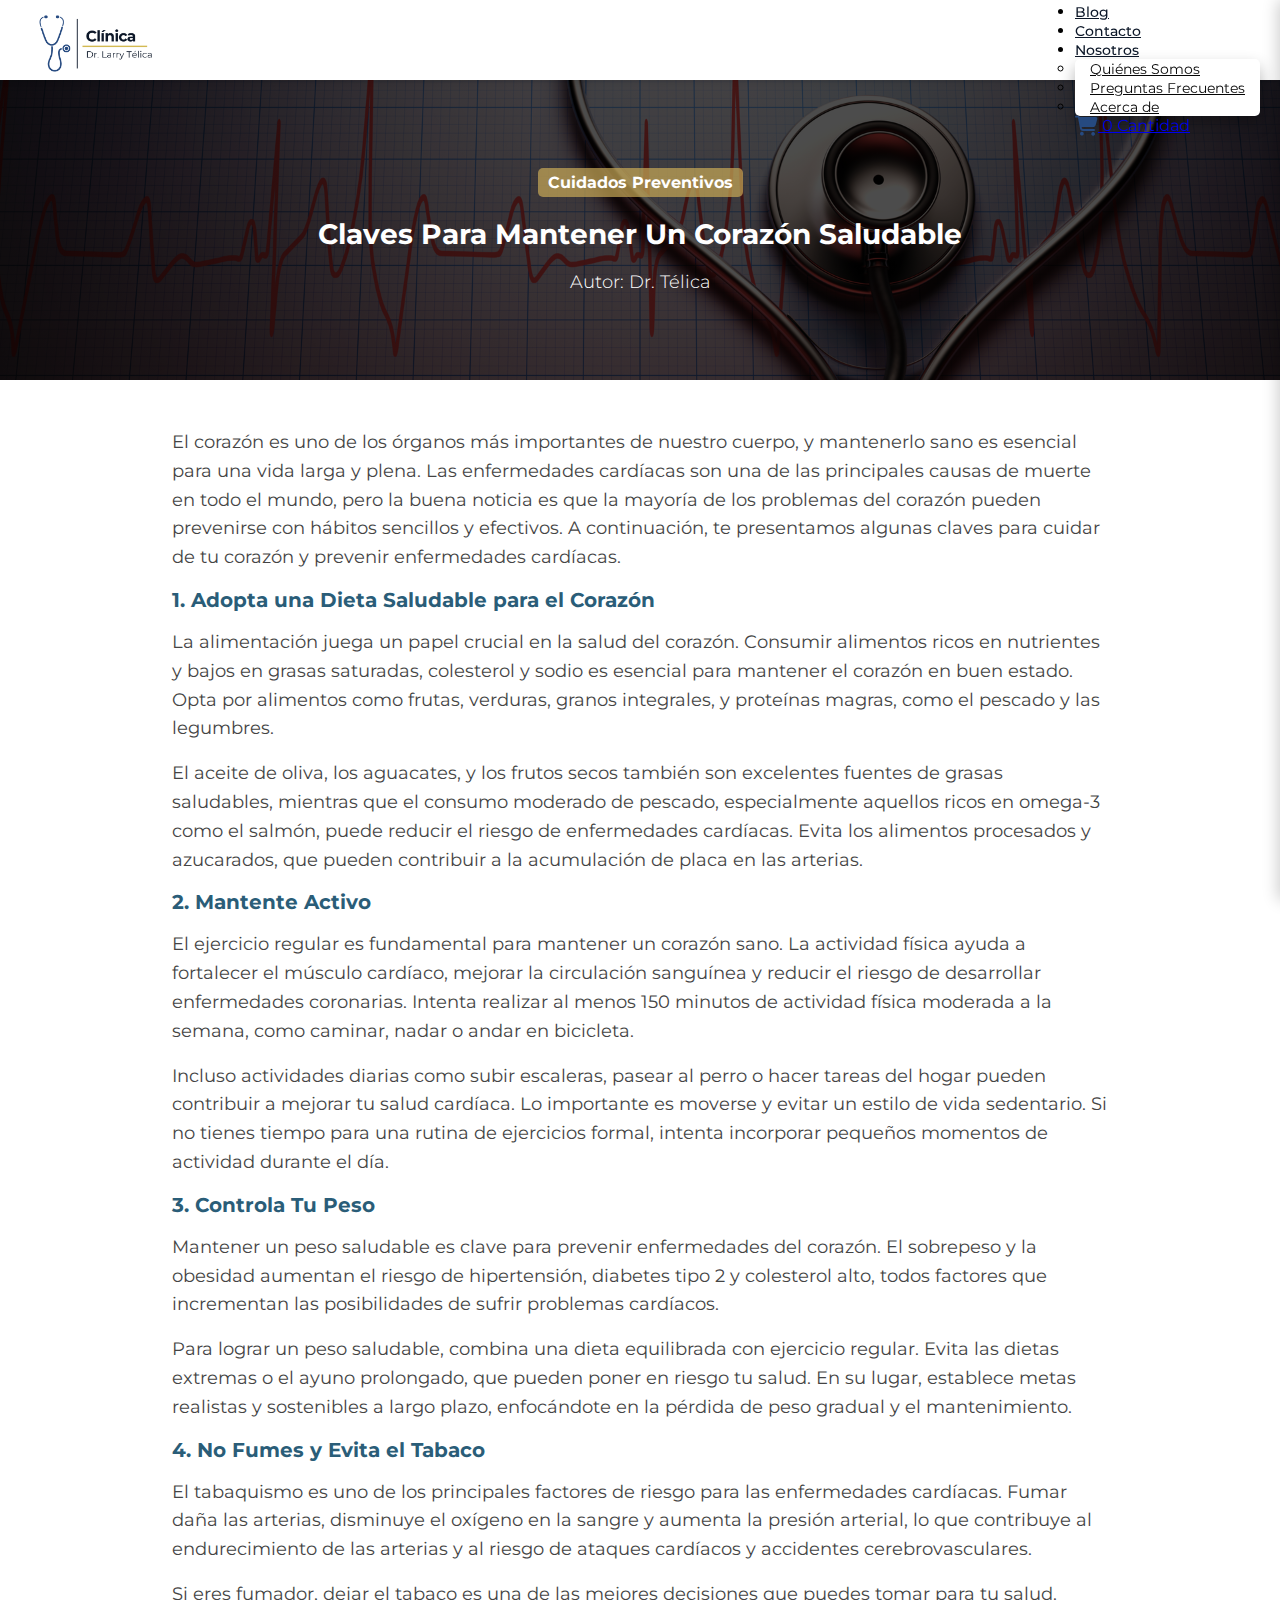
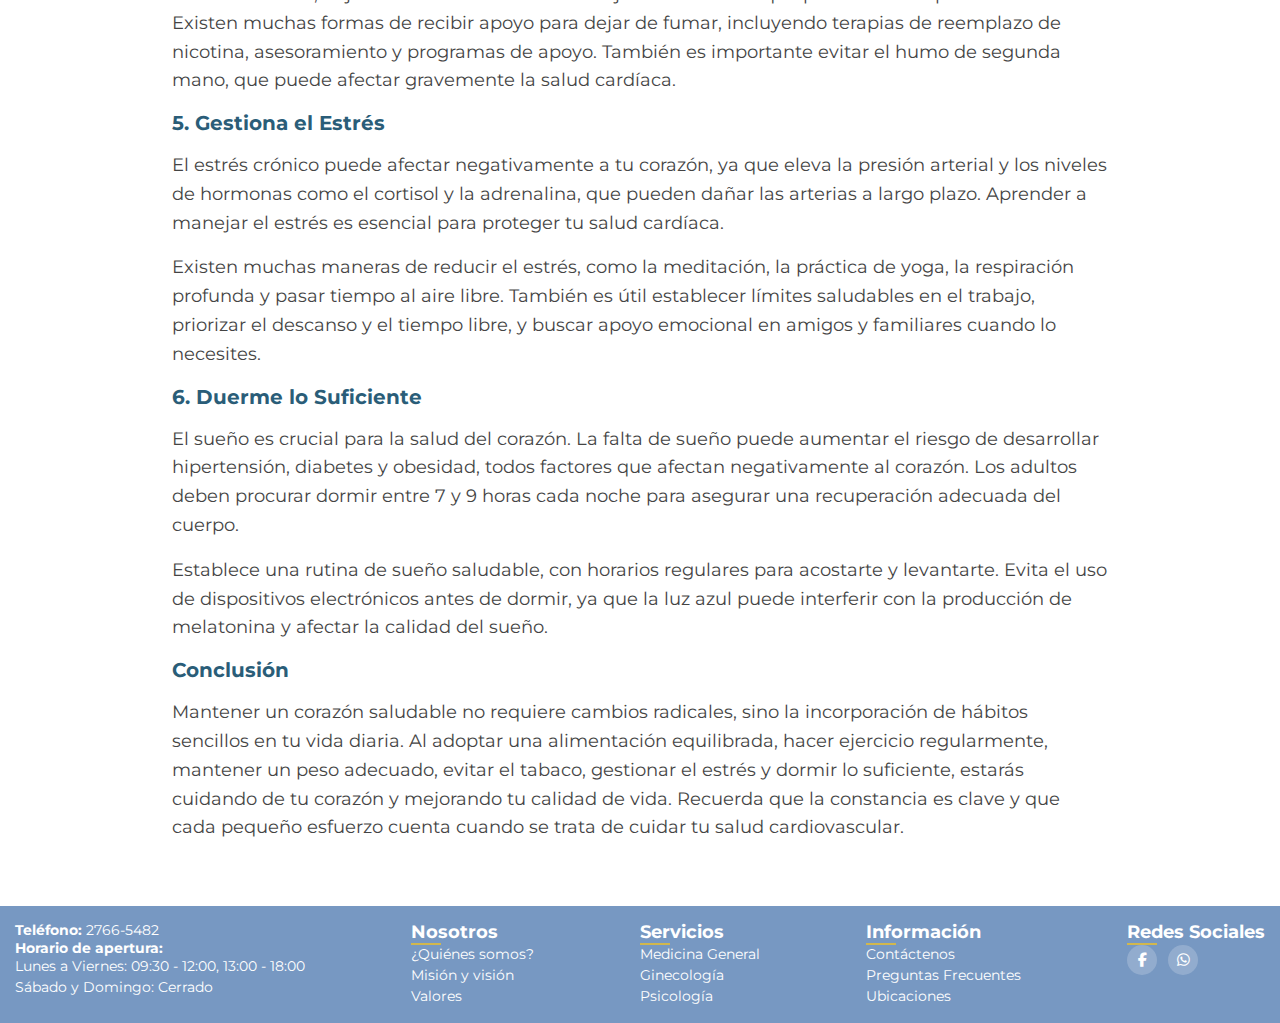
<file: Articulos/corazon-saludable.html>
<!DOCTYPE html>
<html lang="en">

<head>
    <meta charset="UTF-8">
    <meta name="viewport" content="width=device-width, initial-scale=1.0">
    <meta name="description"
        content="Clínica Dr. Télica - Atención médica integral en medicina general, ginecología, psicología y más en Puerto Viejo, Sarapiquí.">
    <meta name="keywords"
        content="medicina general, ginecología, psicología, ultrasonidos, rayos X, salud, bienestar, Puerto Viejo, La Virgen, Sarapiquí, Clínica Dr. Télica">
    <meta name="author" content="Gabriela Brenes Roiz">
    <meta name="viewport" content="width=device-width, initial-scale=1.0">
    <title>Artículo - La Importancia de la Hidratación</title>
    <link rel="stylesheet" href="style-articulos.css">
    <link rel="stylesheet" href="../css/styleSidebarCarrito.css">
    <link href="https://cdn.jsdelivr.net/npm/bootstrap@5.2.3/dist/css/bootstrap.min.css" rel="stylesheet"
        integrity="sha384-rbsA2VBKQhggwzxH7pPCaAqO46MgnOM80zW1RWuH61DGLwZJEdK2Kadq2F9CUG65" crossorigin="anonymous">
    <link rel="stylesheet" href="https://cdnjs.cloudflare.com/ajax/libs/font-awesome/6.5.2/css/all.min.css">
    <link rel="icon" href="img/Icono-Clinica-Dr.Telica.ico" type="clinica_dr.telica-icon">
    <link rel="stylesheet" href="../css/styleHeader.css">
    <link rel="stylesheet" href="../css/styleFooter.css">
</head>

<body>
    <header>
        <div class="contenedor-logo">
            <img src="../img/Logo Clínica Dr.Larry Télica.png" alt="Logo Clínica Dr. Larry Télica" class="logo_clinica_dr_telica">
        </div>
        <!-- Menú de navegación -->
        <nav class="navbar navbar-expand-lg navbar-light">
            <div class="container-fluid">
                <!-- Contenedor para el menú hamburguesa y el carrito (pantallas pequeñas) -->
                <div class="d-flex align-items-center d-lg-none">
                    <!-- Ícono del carrito (pantallas pequeñas) -->
                    <a class="nav-link me-2 position-relative" href="../carrito.html" id="carritoLinkResponsive">
                        <i class="fas fa-shopping-cart fa-lg text-black" style="color: #264A80 !important;"></i>
                        <span
                            class="position-absolute top-0 start-100 translate-middle badge rounded-pill border border-dark bg-white text-dark d-none">
                            0
                            <span class="visually-hidden">Cantidad</span>
                        </span>
                    </a>
                    <!-- Botón hamburguesa -->
                    <button class="menu-btn ms-2" id="menuBtn">&#9776;</button>
                </div>
    
                <!-- Enlaces del menú -->
                <div class="collapse navbar-collapse" id="navbarNav">
                    <ul class="navbar-nav ms-auto">
                        <li class="nav-item"><a class="nav-link" href="../index.html">Inicio</a></li>
                        <li class="nav-item active"><a class="nav-link" href="../servicios.html">Servicios</a></li>
                        <li class="nav-item"><a class="nav-link" href="../blog.html">Blog</a></li>
                        <li class="nav-item"><a class="nav-link" href="../contacto.html">Contacto</a></li>
                        <li class="nav-item dropdown">
                            <a class="nav-link dropdown-toggle" href="#" id="nosotrosDropdown" role="button"
                                data-bs-toggle="dropdown" aria-expanded="false">Nosotros</a>
                            <ul class="dropdown-menu" aria-labelledby="nosotrosDropdown">
                                <li><a class="dropdown-item" href="../nosotros.html">Quiénes Somos</a></li>
                                <li><a class="dropdown-item" href="../preguntas_frecuentes.html">Preguntas Frecuentes</a></li>
                                <li><a class="dropdown-item" href="../acerca_de.html">Acerca de</a></li>
                            </ul>
                        </li>
                    </ul>
                </div>
    
                <!-- Ícono del carrito (pantallas grandes) -->
                <div class="d-none d-lg-flex align-items-center ms-3">
                    <a class="nav-link me-2 position-relative" href="javascript:void(0);" id="carritoLink">
                        <i class="fas fa-shopping-cart fa-lg text-black" style="color: #264A80 !important;"></i>
                        <span
                            class="position-absolute top-0 start-100 translate-middle badge rounded-pill border border-dark bg-white text-dark d-none">
                            0
                            <span class="visually-hidden">Cantidad</span>
                        </span>
                    </a>
                </div>
            </div>
    
            <!-- Sidebar del carrito -->
            <div id="carritoSidebar" class="sidebar">
                <div class="sidebar-content">
                    <div class="sidebar-header">
                        <h5>Resumen del pedido</h5>
                        <button id="cerrarSidebar" class="boton-cerrar">
                            <i class="fas fa-times"></i>
                        </button>
                    </div>
                    <div id="carritoResumen" class="carrito-servicios">
                        <div class="carrito-vacio">
                            <p>Tu carrito está vacío</p>
                        </div>
                    </div>
                    <div class="carrito-footer">
                        <div class="resumen-total">
                            <div class="linea-resumen">
                                <span class="texto-muted">Subtotal</span>
                                <span class="texto-muted" id="subtotalCarrito">₡0</span>
                            </div>
                            <div class="linea-resumen">
                                <span class="texto-negrita">Total</span>
                                <span class="precio-servicio texto-negrita" id="totalCarrito">₡0</span>
                            </div>
                        </div>
                        <a href="../carrito.html" id="pagar-btn">
                            <button class="boton-pagar">Ir al carrito</button>
                        </a>
                    </div>
                </div>
            </div>
    
            <!-- Overlay oscuro -->
            <div id="sidebarOverlay" class="sidebar-overlay"></div>
        </nav>
    </header>
    <div class="contenedor-articulo" style="background:
    linear-gradient(rgba(0, 0, 0, 0.7), rgba(0, 0, 0, 0.7)),
    url(../img/Corazon\ Saludable\ fondo.jpg) no-repeat center center/cover;">
        <div class="contenededor-articulo-texto">
            <div class="categoria">Cuidados Preventivos</div>
            <h1>Claves Para Mantener Un Corazón Saludable</h1>
            <p class="autor">Autor: Dr. Télica</p>
        </div>
    </div>
    <div class="seccion-articulo">
        <p>El corazón es uno de los órganos más importantes de nuestro cuerpo, y mantenerlo sano es esencial para una
            vida larga y plena. Las enfermedades cardíacas son una de las principales causas de muerte en todo el mundo,
            pero la buena noticia es que la mayoría de los problemas del corazón pueden prevenirse con hábitos sencillos
            y efectivos. A continuación, te presentamos algunas claves para cuidar de tu corazón y prevenir enfermedades
            cardíacas.</p>

        <h2>1. Adopta una Dieta Saludable para el Corazón</h2>
        <p>La alimentación juega un papel crucial en la salud del corazón. Consumir alimentos ricos en nutrientes y
            bajos en grasas saturadas, colesterol y sodio es esencial para mantener el corazón en buen estado. Opta por
            alimentos como frutas, verduras, granos integrales, y proteínas magras, como el pescado y las legumbres.</p>
        <p>El aceite de oliva, los aguacates, y los frutos secos también son excelentes fuentes de grasas saludables,
            mientras que el consumo moderado de pescado, especialmente aquellos ricos en omega-3 como el salmón, puede
            reducir el riesgo de enfermedades cardíacas. Evita los alimentos procesados y azucarados, que pueden
            contribuir a la acumulación de placa en las arterias.</p>

        <h2>2. Mantente Activo</h2>
        <p>El ejercicio regular es fundamental para mantener un corazón sano. La actividad física ayuda a fortalecer el
            músculo cardíaco, mejorar la circulación sanguínea y reducir el riesgo de desarrollar enfermedades
            coronarias. Intenta realizar al menos 150 minutos de actividad física moderada a la semana, como caminar,
            nadar o andar en bicicleta.</p>
        <p>Incluso actividades diarias como subir escaleras, pasear al perro o hacer tareas del hogar pueden contribuir
            a mejorar tu salud cardíaca. Lo importante es moverse y evitar un estilo de vida sedentario. Si no tienes
            tiempo para una rutina de ejercicios formal, intenta incorporar pequeños momentos de actividad durante el
            día.</p>

        <h2>3. Controla Tu Peso</h2>
        <p>Mantener un peso saludable es clave para prevenir enfermedades del corazón. El sobrepeso y la obesidad
            aumentan el riesgo de hipertensión, diabetes tipo 2 y colesterol alto, todos factores que incrementan las
            posibilidades de sufrir problemas cardíacos.</p>
        <p>Para lograr un peso saludable, combina una dieta equilibrada con ejercicio regular. Evita las dietas extremas
            o el ayuno prolongado, que pueden poner en riesgo tu salud. En su lugar, establece metas realistas y
            sostenibles a largo plazo, enfocándote en la pérdida de peso gradual y el mantenimiento.</p>

        <h2>4. No Fumes y Evita el Tabaco</h2>
        <p>El tabaquismo es uno de los principales factores de riesgo para las enfermedades cardíacas. Fumar daña las
            arterias, disminuye el oxígeno en la sangre y aumenta la presión arterial, lo que contribuye al
            endurecimiento de las arterias y al riesgo de ataques cardíacos y accidentes cerebrovasculares.</p>
        <p>Si eres fumador, dejar el tabaco es una de las mejores decisiones que puedes tomar para tu salud. Existen
            muchas formas de recibir apoyo para dejar de fumar, incluyendo terapias de reemplazo de nicotina,
            asesoramiento y programas de apoyo. También es importante evitar el humo de segunda mano, que puede afectar
            gravemente la salud cardíaca.</p>

        <h2>5. Gestiona el Estrés</h2>
        <p>El estrés crónico puede afectar negativamente a tu corazón, ya que eleva la presión arterial y los niveles de
            hormonas como el cortisol y la adrenalina, que pueden dañar las arterias a largo plazo. Aprender a manejar
            el estrés es esencial para proteger tu salud cardíaca.</p>
        <p>Existen muchas maneras de reducir el estrés, como la meditación, la práctica de yoga, la respiración profunda
            y pasar tiempo al aire libre. También es útil establecer límites saludables en el trabajo, priorizar el
            descanso y el tiempo libre, y buscar apoyo emocional en amigos y familiares cuando lo necesites.</p>

        <h2>6. Duerme lo Suficiente</h2>
        <p>El sueño es crucial para la salud del corazón. La falta de sueño puede aumentar el riesgo de desarrollar
            hipertensión, diabetes y obesidad, todos factores que afectan negativamente al corazón. Los adultos deben
            procurar dormir entre 7 y 9 horas cada noche para asegurar una recuperación adecuada del cuerpo.</p>
        <p>Establece una rutina de sueño saludable, con horarios regulares para acostarte y levantarte. Evita el uso de
            dispositivos electrónicos antes de dormir, ya que la luz azul puede interferir con la producción de
            melatonina y afectar la calidad del sueño.</p>

        <h2>Conclusión</h2>
        <p>Mantener un corazón saludable no requiere cambios radicales, sino la incorporación de hábitos sencillos en tu
            vida diaria. Al adoptar una alimentación equilibrada, hacer ejercicio regularmente, mantener un peso
            adecuado, evitar el tabaco, gestionar el estrés y dormir lo suficiente, estarás cuidando de tu corazón y
            mejorando tu calidad de vida. Recuerda que la constancia es clave y que cada pequeño esfuerzo cuenta cuando
            se trata de cuidar tu salud cardiovascular.</p>
    </div>
    <footer>
        <div class="div-footer">
            <div class="footer-informacion">
                <a href="tel:+50627665482">
                    <p><strong>Teléfono:</strong> 2766-5482</p>
                </a>
                <p><strong>Horario de apertura:</strong></p>
                <ul>
                    <li><a>Lunes a Viernes: 09:30 - 12:00, 13:00 - 18:00</a></li>
                    <li><a>Sábado y Domingo: Cerrado</a></li>
                </ul>
            </div>
            <div class="footer-sobre-nosotros">
                <h3>Nosotros</h3>
                <hr>
                <ul>
                    <li><a href="nosotros.html">¿Quiénes somos?</a></li>
                    <li><a href="nosotros.html#mision-vision">Misión y visión</a></li>
                    <li><a href="nosotros.html#valores">Valores</a></li>
                </ul>
            </div>
            <div class="footer-servicios">
                <h3>Servicios</h3>
                <hr>
                <ul>
                    <li><a href="servicios.html#medicina-general">Medicina General</a></li>
                    <li><a href="servicios.html#ginecologia">Ginecología</a></li>
                    <li><a href="servicios.html#psicologia">Psicología</a></li>
                </ul>
            </div>
            <div class="footer-contacto">
                <h3>Información</h3>
                <hr>
                <ul>
                    <li><a href="contacto.html#formulario-contacto">Contáctenos</a></li>
                    <li><a href="preguntas_frecuentes.html#preguntas-frecuentes">Preguntas Frecuentes</a></li>
                    <li><a href="contacto.html">Ubicaciones</a></li>
                </ul>
            </div>
            <div class="footer-redes-sociales">
                <h3>Redes Sociales</h3>
                <hr>
                <p>
                    <a href="https://www.facebook.com/clinicadrtelica"><i class="fab fa-facebook-f"></i></a>
                    <a href="https://api.whatsapp.com/send/?phone=50687160020"><i
                            class="fa-brands fa-whatsapp whatsapp-icon"></i></a>
                </p>
            </div>
        </div>
    </footer>
    <script src="https://cdn.jsdelivr.net/npm/bootstrap@5.2.3/dist/js/bootstrap.bundle.min.js"
        integrity="sha384-kenU1KFdBIe4zVF0s0G1M5b4hcpxyD9F7jL+jjXkk+Q2h455rYXK/7HAuoJl+0I4"
        crossorigin="anonymous"></script>
    <script src="../javascript/menuHamburguesa.js"></script>
    <script src="../javascript/localStorageCarrito.js"></script>
    <script src="../javascript/sidebarCarrito.js"></script>
</body>

</html>
</file>
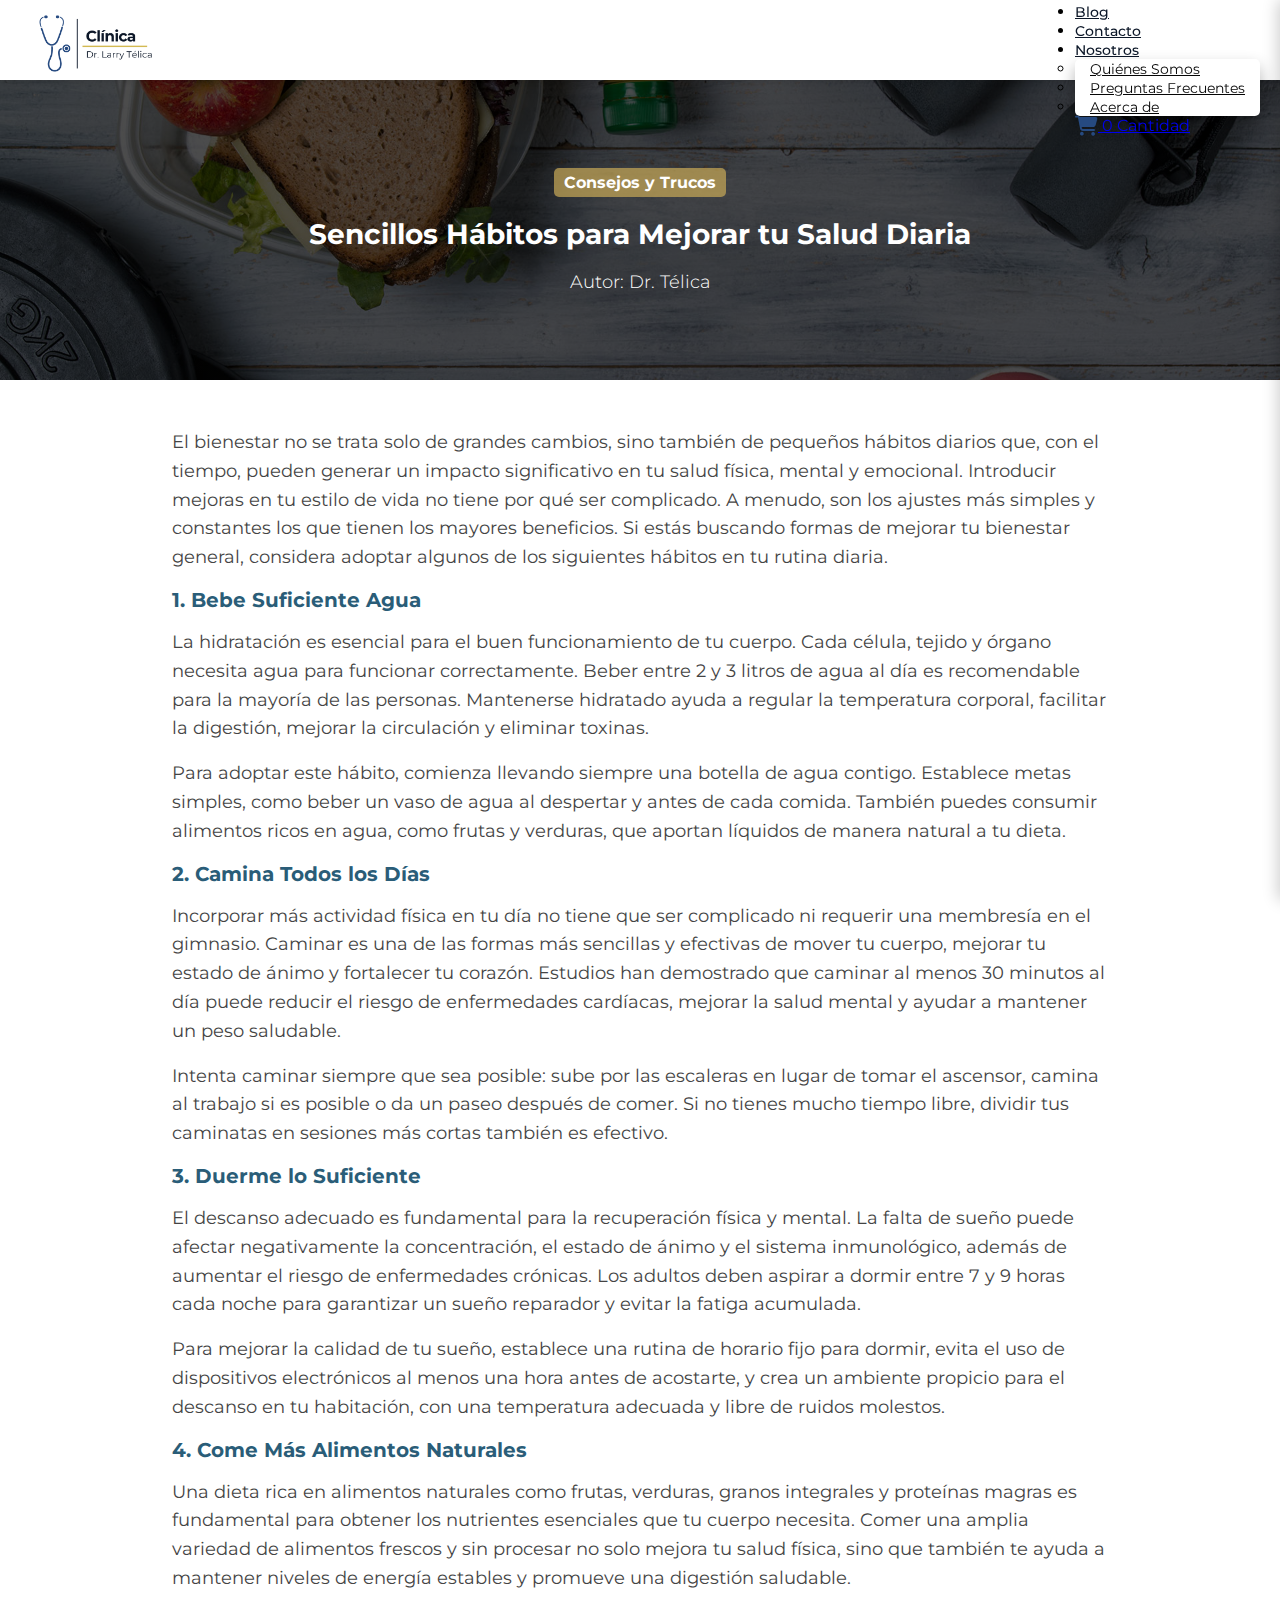
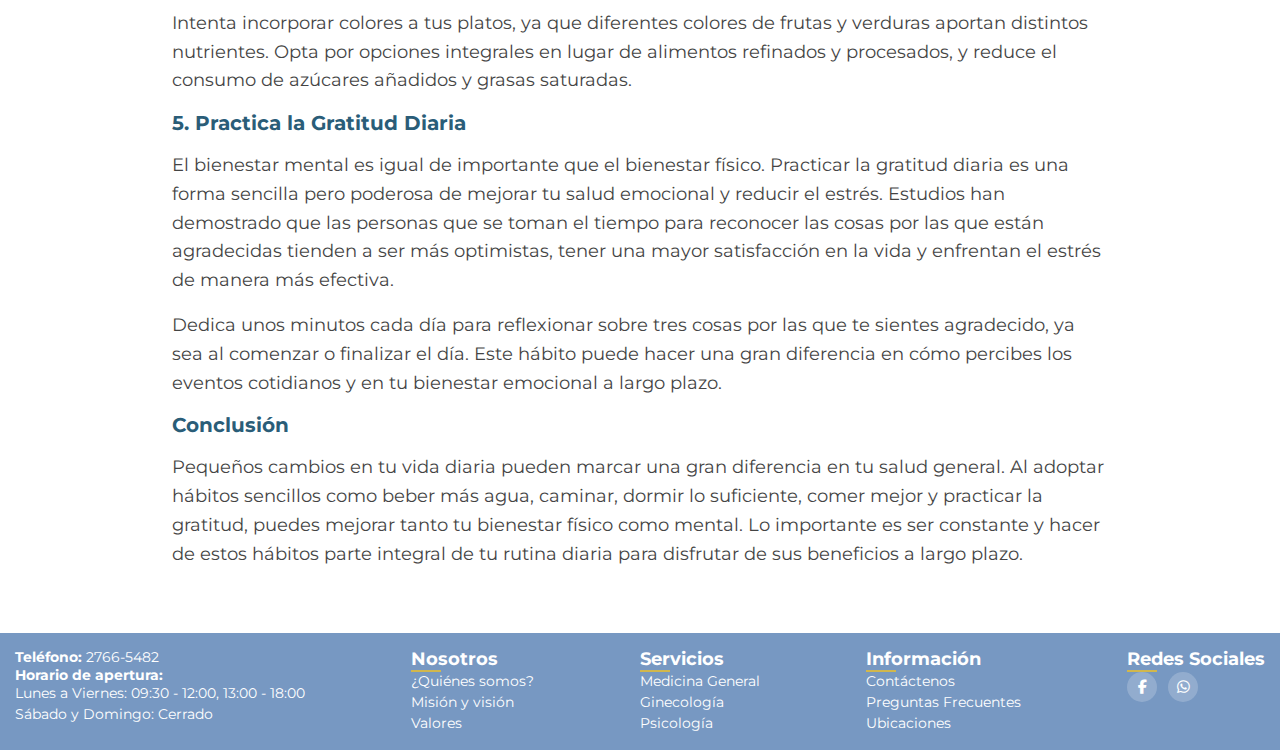
<file: Articulos/habitos-salud.html>
<!DOCTYPE html>
<html lang="en">

<head>
    <meta charset="UTF-8">
    <meta name="viewport" content="width=device-width, initial-scale=1.0">
    <meta name="description"
        content="Clínica Dr. Télica - Atención médica integral en medicina general, ginecología, psicología y más en Puerto Viejo, Sarapiquí.">
    <meta name="keywords"
        content="medicina general, ginecología, psicología, ultrasonidos, rayos X, salud, bienestar, Puerto Viejo, La Virgen, Sarapiquí, Clínica Dr. Télica">
    <meta name="author" content="Gabriela Brenes Roiz">
    <meta name="viewport" content="width=device-width, initial-scale=1.0">
    <title>Artículo - La Importancia de la Hidratación</title>
    <link rel="stylesheet" href="style-articulos.css">
    <link rel="stylesheet" href="../css/styleSidebarCarrito.css">
    <link href="https://cdn.jsdelivr.net/npm/bootstrap@5.2.3/dist/css/bootstrap.min.css" rel="stylesheet"
        integrity="sha384-rbsA2VBKQhggwzxH7pPCaAqO46MgnOM80zW1RWuH61DGLwZJEdK2Kadq2F9CUG65" crossorigin="anonymous">
    <link rel="stylesheet" href="https://cdnjs.cloudflare.com/ajax/libs/font-awesome/6.5.2/css/all.min.css">
    <link rel="icon" href="img/Icono-Clinica-Dr.Telica.ico" type="clinica_dr.telica-icon">
    <link rel="stylesheet" href="../css/styleHeader.css">
    <link rel="stylesheet" href="../css/styleFooter.css">
</head>

<body>
    <header>
        <div class="contenedor-logo">
            <img src="../img/Logo Clínica Dr.Larry Télica.png" alt="Logo Clínica Dr. Larry Télica" class="logo_clinica_dr_telica">
        </div>
        <!-- Menú de navegación -->
        <nav class="navbar navbar-expand-lg navbar-light">
            <div class="container-fluid">
                <!-- Contenedor para el menú hamburguesa y el carrito (pantallas pequeñas) -->
                <div class="d-flex align-items-center d-lg-none">
                    <!-- Ícono del carrito (pantallas pequeñas) -->
                    <a class="nav-link me-2 position-relative" href="../carrito.html" id="carritoLinkResponsive">
                        <i class="fas fa-shopping-cart fa-lg text-black" style="color: #264A80 !important;"></i>
                        <span
                            class="position-absolute top-0 start-100 translate-middle badge rounded-pill border border-dark bg-white text-dark d-none">
                            0
                            <span class="visually-hidden">Cantidad</span>
                        </span>
                    </a>
                    <!-- Botón hamburguesa -->
                    <button class="menu-btn ms-2" id="menuBtn">&#9776;</button>
                </div>
    
                <!-- Enlaces del menú -->
                <div class="collapse navbar-collapse" id="navbarNav">
                    <ul class="navbar-nav ms-auto">
                        <li class="nav-item"><a class="nav-link" href="../index.html">Inicio</a></li>
                        <li class="nav-item active"><a class="nav-link" href="../servicios.html">Servicios</a></li>
                        <li class="nav-item"><a class="nav-link" href="../blog.html">Blog</a></li>
                        <li class="nav-item"><a class="nav-link" href="../contacto.html">Contacto</a></li>
                        <li class="nav-item dropdown">
                            <a class="nav-link dropdown-toggle" href="#" id="nosotrosDropdown" role="button"
                                data-bs-toggle="dropdown" aria-expanded="false">Nosotros</a>
                            <ul class="dropdown-menu" aria-labelledby="nosotrosDropdown">
                                <li><a class="dropdown-item" href="../nosotros.html">Quiénes Somos</a></li>
                                <li><a class="dropdown-item" href="../preguntas_frecuentes.html">Preguntas Frecuentes</a></li>
                                <li><a class="dropdown-item" href="../acerca_de.html">Acerca de</a></li>
                            </ul>
                        </li>
                    </ul>
                </div>
    
                <!-- Ícono del carrito (pantallas grandes) -->
                <div class="d-none d-lg-flex align-items-center ms-3">
                    <a class="nav-link me-2 position-relative" href="javascript:void(0);" id="carritoLink">
                        <i class="fas fa-shopping-cart fa-lg text-black" style="color: #264A80 !important;"></i>
                        <span
                            class="position-absolute top-0 start-100 translate-middle badge rounded-pill border border-dark bg-white text-dark d-none">
                            0
                            <span class="visually-hidden">Cantidad</span>
                        </span>
                    </a>
                </div>
            </div>
    
            <!-- Sidebar del carrito -->
            <div id="carritoSidebar" class="sidebar">
                <div class="sidebar-content">
                    <div class="sidebar-header">
                        <h5>Resumen del pedido</h5>
                        <button id="cerrarSidebar" class="boton-cerrar">
                            <i class="fas fa-times"></i>
                        </button>
                    </div>
                    <div id="carritoResumen" class="carrito-servicios">
                        <div class="carrito-vacio">
                            <p>Tu carrito está vacío</p>
                        </div>
                    </div>
                    <div class="carrito-footer">
                        <div class="resumen-total">
                            <div class="linea-resumen">
                                <span class="texto-muted">Subtotal</span>
                                <span class="texto-muted" id="subtotalCarrito">₡0</span>
                            </div>
                            <div class="linea-resumen">
                                <span class="texto-negrita">Total</span>
                                <span class="precio-servicio texto-negrita" id="totalCarrito">₡0</span>
                            </div>
                        </div>
                        <a href="../carrito.html" id="pagar-btn">
                            <button class="boton-pagar">Ir al carrito</button>
                        </a>
                    </div>
                </div>
            </div>
    
            <!-- Overlay oscuro -->
            <div id="sidebarOverlay" class="sidebar-overlay"></div>
        </nav>
    </header>
    <div class="contenedor-articulo" style="background:
    linear-gradient(rgba(0, 0, 0, 0.7), rgba(0, 0, 0, 0.7)),
    url(../img/Habitos\ Sanos\ fondo.jpg) no-repeat center center/cover;">
        <div class="contenededor-articulo-texto">
            <div class="categoria">Consejos y Trucos</div>
            <h1>Sencillos Hábitos para Mejorar tu Salud Diaria</h1>
            <p class="autor">Autor: Dr. Télica</p>
        </div>
    </div>
    <div class="seccion-articulo">
        <p>El bienestar no se trata solo de grandes cambios, sino también de pequeños hábitos diarios que, con el
            tiempo, pueden generar un impacto significativo en tu salud física, mental y emocional. Introducir mejoras
            en tu estilo de vida no tiene por qué ser complicado. A menudo, son los ajustes más simples y constantes los
            que tienen los mayores beneficios. Si estás buscando formas de mejorar tu bienestar general, considera
            adoptar algunos de los siguientes hábitos en tu rutina diaria.</p>

        <h2>1. Bebe Suficiente Agua</h2>
        <p>La hidratación es esencial para el buen funcionamiento de tu cuerpo. Cada célula, tejido y órgano necesita
            agua para funcionar correctamente. Beber entre 2 y 3 litros de agua al día es recomendable para la mayoría
            de las personas. Mantenerse hidratado ayuda a regular la temperatura corporal, facilitar la digestión,
            mejorar la circulación y eliminar toxinas.</p>

        <p>Para adoptar este hábito, comienza llevando siempre una botella de agua contigo. Establece metas simples,
            como beber un vaso de agua al despertar y antes de cada comida. También puedes consumir alimentos ricos en
            agua, como frutas y verduras, que aportan líquidos de manera natural a tu dieta.</p>

        <h2>2. Camina Todos los Días</h2>
        <p>Incorporar más actividad física en tu día no tiene que ser complicado ni requerir una membresía en el
            gimnasio. Caminar es una de las formas más sencillas y efectivas de mover tu cuerpo, mejorar tu estado de
            ánimo y fortalecer tu corazón. Estudios han demostrado que caminar al menos 30 minutos al día puede reducir
            el riesgo de enfermedades cardíacas, mejorar la salud mental y ayudar a mantener un peso saludable.</p>

        <p>Intenta caminar siempre que sea posible: sube por las escaleras en lugar de tomar el ascensor, camina al
            trabajo si es posible o da un paseo después de comer. Si no tienes mucho tiempo libre, dividir tus caminatas
            en sesiones más cortas también es efectivo.</p>

        <h2>3. Duerme lo Suficiente</h2>
        <p>El descanso adecuado es fundamental para la recuperación física y mental. La falta de sueño puede afectar
            negativamente la concentración, el estado de ánimo y el sistema inmunológico, además de aumentar el riesgo
            de enfermedades crónicas. Los adultos deben aspirar a dormir entre 7 y 9 horas cada noche para garantizar un
            sueño reparador y evitar la fatiga acumulada.</p>

        <p>Para mejorar la calidad de tu sueño, establece una rutina de horario fijo para dormir, evita el uso de
            dispositivos electrónicos al menos una hora antes de acostarte, y crea un ambiente propicio para el descanso
            en tu habitación, con una temperatura adecuada y libre de ruidos molestos.</p>

        <h2>4. Come Más Alimentos Naturales</h2>
        <p>Una dieta rica en alimentos naturales como frutas, verduras, granos integrales y proteínas magras es
            fundamental para obtener los nutrientes esenciales que tu cuerpo necesita. Comer una amplia variedad de
            alimentos frescos y sin procesar no solo mejora tu salud física, sino que también te ayuda a mantener
            niveles de energía estables y promueve una digestión saludable.</p>

        <p>Intenta incorporar colores a tus platos, ya que diferentes colores de frutas y verduras aportan distintos
            nutrientes. Opta por opciones integrales en lugar de alimentos refinados y procesados, y reduce el consumo
            de azúcares añadidos y grasas saturadas.</p>

        <h2>5. Practica la Gratitud Diaria</h2>
        <p>El bienestar mental es igual de importante que el bienestar físico. Practicar la gratitud diaria es una forma
            sencilla pero poderosa de mejorar tu salud emocional y reducir el estrés. Estudios han demostrado que las
            personas que se toman el tiempo para reconocer las cosas por las que están agradecidas tienden a ser más
            optimistas, tener una mayor satisfacción en la vida y enfrentan el estrés de manera más efectiva.</p>

        <p>Dedica unos minutos cada día para reflexionar sobre tres cosas por las que te sientes agradecido, ya sea al
            comenzar o finalizar el día. Este hábito puede hacer una gran diferencia en cómo percibes los eventos
            cotidianos y en tu bienestar emocional a largo plazo.</p>

        <h2>Conclusión</h2>
        <p>Pequeños cambios en tu vida diaria pueden marcar una gran diferencia en tu salud general. Al adoptar hábitos
            sencillos como beber más agua, caminar, dormir lo suficiente, comer mejor y practicar la gratitud, puedes
            mejorar tanto tu bienestar físico como mental. Lo importante es ser constante y hacer de estos hábitos parte
            integral de tu rutina diaria para disfrutar de sus beneficios a largo plazo.</p>
    </div>
    <footer>
        <div class="div-footer">
            <div class="footer-informacion">
                <a href="tel:+50627665482">
                    <p><strong>Teléfono:</strong> 2766-5482</p>
                </a>
                <p><strong>Horario de apertura:</strong></p>
                <ul>
                    <li><a>Lunes a Viernes: 09:30 - 12:00, 13:00 - 18:00</a></li>
                    <li><a>Sábado y Domingo: Cerrado</a></li>
                </ul>
            </div>
            <div class="footer-sobre-nosotros">
                <h3>Nosotros</h3>
                <hr>
                <ul>
                    <li><a href="nosotros.html">¿Quiénes somos?</a></li>
                    <li><a href="nosotros.html#mision-vision">Misión y visión</a></li>
                    <li><a href="nosotros.html#valores">Valores</a></li>
                </ul>
            </div>
            <div class="footer-servicios">
                <h3>Servicios</h3>
                <hr>
                <ul>
                    <li><a href="servicios.html#medicina-general">Medicina General</a></li>
                    <li><a href="servicios.html#ginecologia">Ginecología</a></li>
                    <li><a href="servicios.html#psicologia">Psicología</a></li>
                </ul>
            </div>
            <div class="footer-contacto">
                <h3>Información</h3>
                <hr>
                <ul>
                    <li><a href="contacto.html#formulario-contacto">Contáctenos</a></li>
                    <li><a href="preguntas_frecuentes.html#preguntas-frecuentes">Preguntas Frecuentes</a></li>
                    <li><a href="contacto.html">Ubicaciones</a></li>
                </ul>
            </div>
            <div class="footer-redes-sociales">
                <h3>Redes Sociales</h3>
                <hr>
                <p>
                    <a href="https://www.facebook.com/clinicadrtelica"><i class="fab fa-facebook-f"></i></a>
                    <a href="https://api.whatsapp.com/send/?phone=50687160020"><i
                            class="fa-brands fa-whatsapp whatsapp-icon"></i></a>
                </p>
            </div>
        </div>
    </footer>
    <script src="https://cdn.jsdelivr.net/npm/bootstrap@5.2.3/dist/js/bootstrap.bundle.min.js"
        integrity="sha384-kenU1KFdBIe4zVF0s0G1M5b4hcpxyD9F7jL+jjXkk+Q2h455rYXK/7HAuoJl+0I4"
        crossorigin="anonymous"></script>
    <script src="../javascript/menuHamburguesa.js"></script>
    <script src="../javascript/localStorageCarrito.js"></script>
    <script src="../javascript/sidebarCarrito.js"></script>
</body>

</html>
</file>
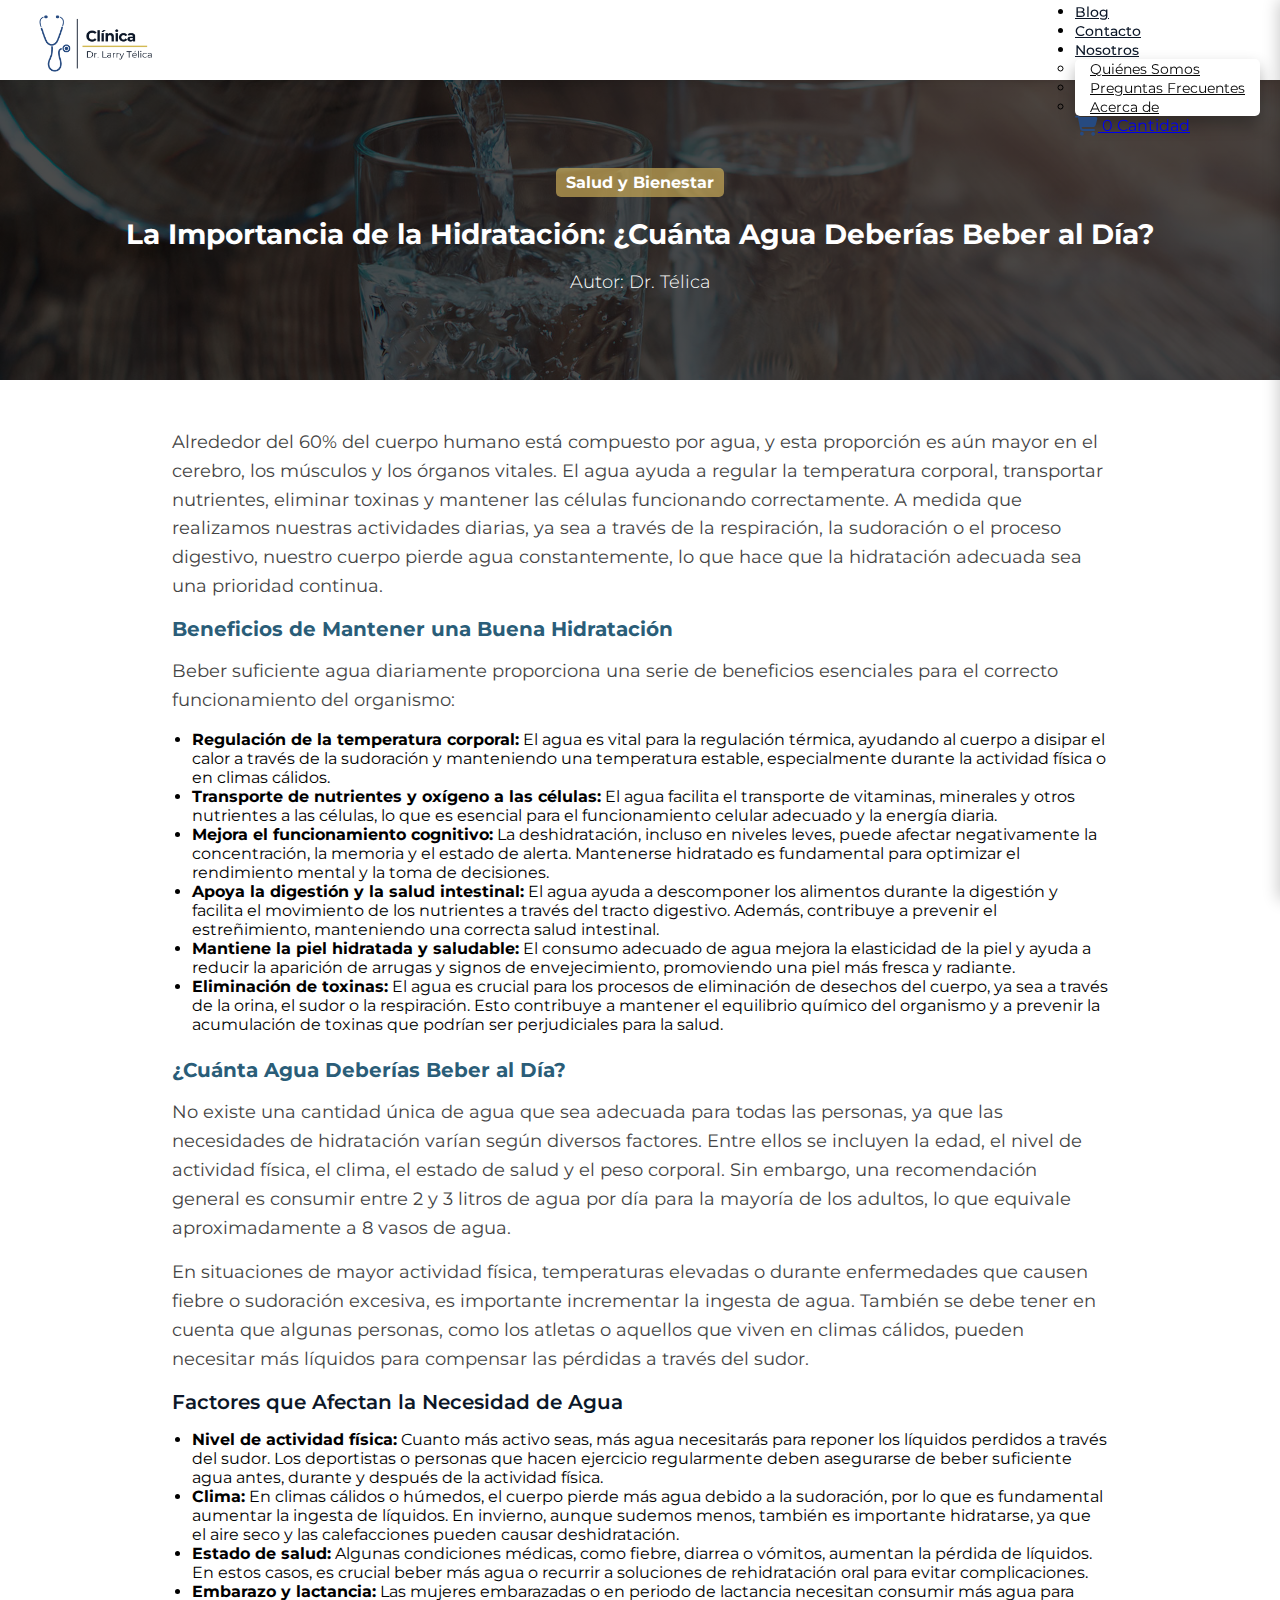
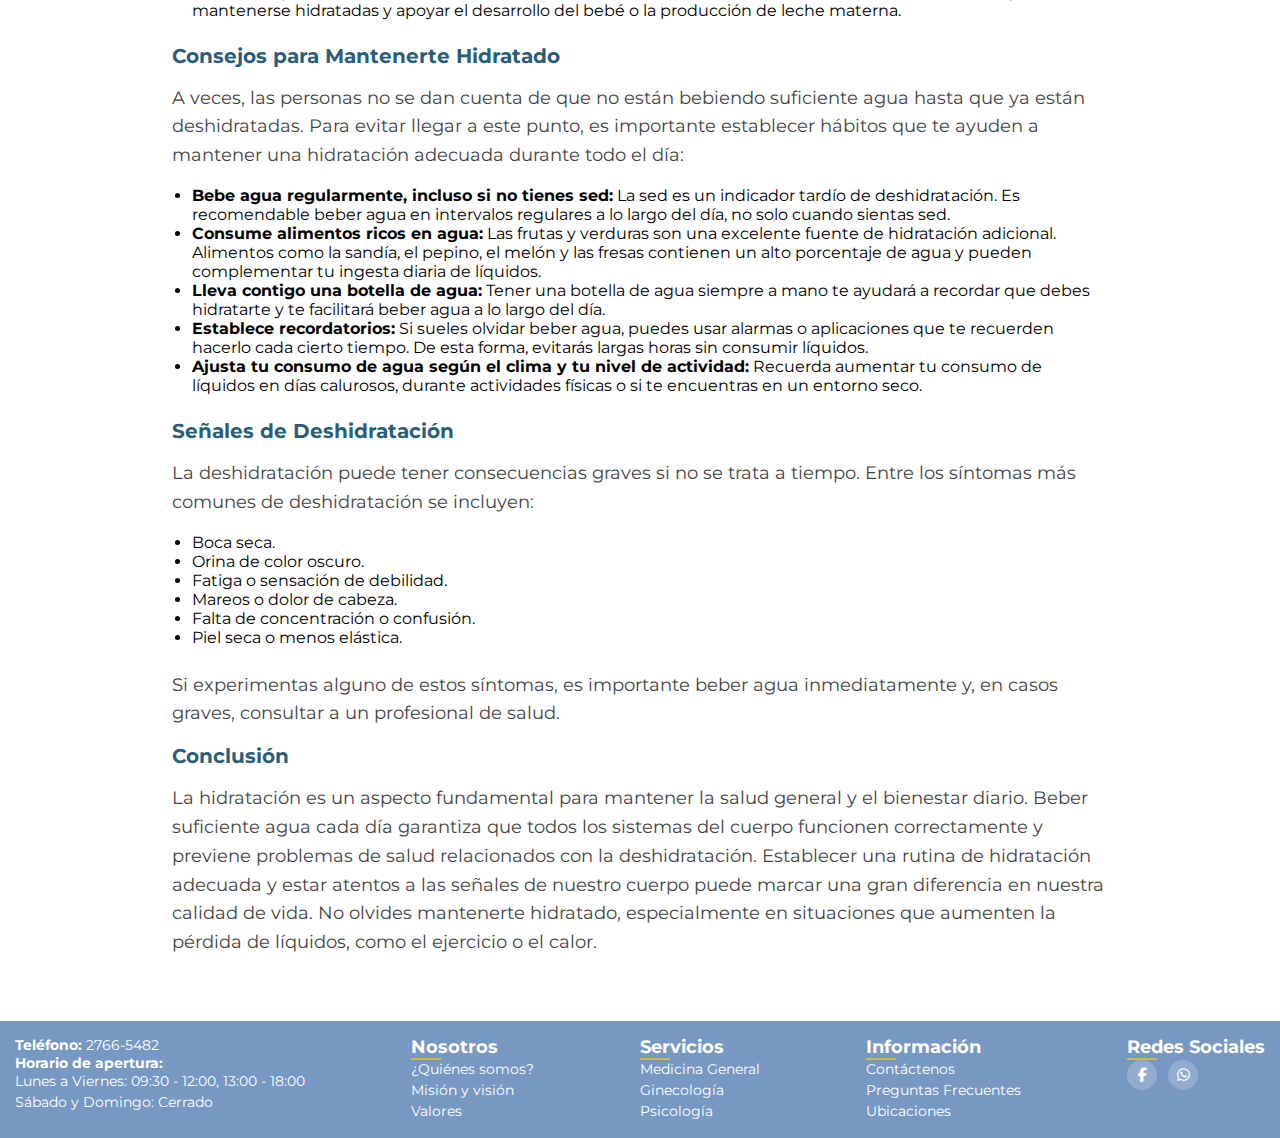
<file: Articulos/hidratacion.html>
<!DOCTYPE html>
<html lang="en">

<head>
    <meta charset="UTF-8">
    <meta name="viewport" content="width=device-width, initial-scale=1.0">
    <meta name="description"
        content="Clínica Dr. Télica - Atención médica integral en medicina general, ginecología, psicología y más en Puerto Viejo, Sarapiquí.">
    <meta name="keywords"
        content="medicina general, ginecología, psicología, ultrasonidos, rayos X, salud, bienestar, Puerto Viejo, La Virgen, Sarapiquí, Clínica Dr. Télica">
    <meta name="author" content="Gabriela Brenes Roiz">
    <meta name="viewport" content="width=device-width, initial-scale=1.0">
    <title>Artículo - La Importancia de la Hidratación</title>
    <link rel="stylesheet" href="style-articulos.css">
    <link rel="stylesheet" href="../css/styleSidebarCarrito.css">
    <link href="https://cdn.jsdelivr.net/npm/bootstrap@5.2.3/dist/css/bootstrap.min.css" rel="stylesheet"
        integrity="sha384-rbsA2VBKQhggwzxH7pPCaAqO46MgnOM80zW1RWuH61DGLwZJEdK2Kadq2F9CUG65" crossorigin="anonymous">
    <link rel="stylesheet" href="https://cdnjs.cloudflare.com/ajax/libs/font-awesome/6.5.2/css/all.min.css">
    <link rel="icon" href="img/Icono-Clinica-Dr.Telica.ico" type="clinica_dr.telica-icon">
    <link rel="stylesheet" href="../css/styleHeader.css">
    <link rel="stylesheet" href="../css/styleFooter.css">
</head>

<body>
    <header>
        <div class="contenedor-logo">
            <img src="../img/Logo Clínica Dr.Larry Télica.png" alt="Logo Clínica Dr. Larry Télica" class="logo_clinica_dr_telica">
        </div>
        <!-- Menú de navegación -->
        <nav class="navbar navbar-expand-lg navbar-light">
            <div class="container-fluid">
                <!-- Contenedor para el menú hamburguesa y el carrito (pantallas pequeñas) -->
                <div class="d-flex align-items-center d-lg-none">
                    <!-- Ícono del carrito (pantallas pequeñas) -->
                    <a class="nav-link me-2 position-relative" href="../carrito.html" id="carritoLinkResponsive">
                        <i class="fas fa-shopping-cart fa-lg text-black" style="color: #264A80 !important;"></i>
                        <span
                            class="position-absolute top-0 start-100 translate-middle badge rounded-pill border border-dark bg-white text-dark d-none">
                            0
                            <span class="visually-hidden">Cantidad</span>
                        </span>
                    </a>
                    <!-- Botón hamburguesa -->
                    <button class="menu-btn ms-2" id="menuBtn">&#9776;</button>
                </div>
    
                <!-- Enlaces del menú -->
                <div class="collapse navbar-collapse" id="navbarNav">
                    <ul class="navbar-nav ms-auto">
                        <li class="nav-item"><a class="nav-link" href="../index.html">Inicio</a></li>
                        <li class="nav-item active"><a class="nav-link" href="../servicios.html">Servicios</a></li>
                        <li class="nav-item"><a class="nav-link" href="../blog.html">Blog</a></li>
                        <li class="nav-item"><a class="nav-link" href="../contacto.html">Contacto</a></li>
                        <li class="nav-item dropdown">
                            <a class="nav-link dropdown-toggle" href="#" id="nosotrosDropdown" role="button"
                                data-bs-toggle="dropdown" aria-expanded="false">Nosotros</a>
                            <ul class="dropdown-menu" aria-labelledby="nosotrosDropdown">
                                <li><a class="dropdown-item" href="../nosotros.html">Quiénes Somos</a></li>
                                <li><a class="dropdown-item" href="../preguntas_frecuentes.html">Preguntas Frecuentes</a></li>
                                <li><a class="dropdown-item" href="../acerca_de.html">Acerca de</a></li>
                            </ul>
                        </li>
                    </ul>
                </div>
    
                <!-- Ícono del carrito (pantallas grandes) -->
                <div class="d-none d-lg-flex align-items-center ms-3">
                    <a class="nav-link me-2 position-relative" href="javascript:void(0);" id="carritoLink">
                        <i class="fas fa-shopping-cart fa-lg text-black" style="color: #264A80 !important;"></i>
                        <span
                            class="position-absolute top-0 start-100 translate-middle badge rounded-pill border border-dark bg-white text-dark d-none">
                            0
                            <span class="visually-hidden">Cantidad</span>
                        </span>
                    </a>
                </div>
            </div>
    
            <!-- Sidebar del carrito -->
            <div id="carritoSidebar" class="sidebar">
                <div class="sidebar-content">
                    <div class="sidebar-header">
                        <h5>Resumen del pedido</h5>
                        <button id="cerrarSidebar" class="boton-cerrar">
                            <i class="fas fa-times"></i>
                        </button>
                    </div>
                    <div id="carritoResumen" class="carrito-servicios">
                        <div class="carrito-vacio">
                            <p>Tu carrito está vacío</p>
                        </div>
                    </div>
                    <div class="carrito-footer">
                        <div class="resumen-total">
                            <div class="linea-resumen">
                                <span class="texto-muted">Subtotal</span>
                                <span class="texto-muted" id="subtotalCarrito">₡0</span>
                            </div>
                            <div class="linea-resumen">
                                <span class="texto-negrita">Total</span>
                                <span class="precio-servicio texto-negrita" id="totalCarrito">₡0</span>
                            </div>
                        </div>
                        <a href="../carrito.html" id="pagar-btn">
                            <button class="boton-pagar">Ir al carrito</button>
                        </a>
                    </div>
                </div>
            </div>
    
            <!-- Overlay oscuro -->
            <div id="sidebarOverlay" class="sidebar-overlay"></div>
        </nav>
    </header>
    <div class="contenedor-articulo" style="background:
    linear-gradient(rgba(0, 0, 0, 0.7), rgba(0, 0, 0, 0.7)),
    url(../img/Importancia\ Hidratacion\ Articulo.jpg) no-repeat center center/cover;">
        <div class="contenededor-articulo-texto">
            <div class="categoria">Salud y Bienestar</div>
            <h1>La Importancia de la Hidratación: ¿Cuánta Agua Deberías Beber al Día?</h1>
            <p class="autor">Autor: Dr. Télica</p>
        </div>
    </div>
    <div class="seccion-articulo">
        <p>Alrededor del 60% del cuerpo humano está compuesto por agua, y esta proporción es aún mayor en el cerebro,
            los músculos y los órganos vitales. El agua ayuda a regular la temperatura corporal, transportar nutrientes,
            eliminar toxinas y mantener las células funcionando correctamente. A medida que realizamos nuestras
            actividades diarias, ya sea a través de la respiración, la sudoración o el proceso digestivo, nuestro cuerpo
            pierde agua constantemente, lo que hace que la hidratación adecuada sea una prioridad continua.</p>

        <h2>Beneficios de Mantener una Buena Hidratación</h2>
        <p>Beber suficiente agua diariamente proporciona una serie de beneficios esenciales para el correcto
            funcionamiento del organismo:</p>
        <ul>
            <li><strong>Regulación de la temperatura corporal:</strong> El agua es vital para la regulación térmica,
                ayudando al cuerpo a disipar el calor a través de la sudoración y manteniendo una temperatura estable,
                especialmente durante la actividad física o en climas cálidos.</li>
            <li><strong>Transporte de nutrientes y oxígeno a las células:</strong> El agua facilita el transporte de
                vitaminas, minerales y otros nutrientes a las células, lo que es esencial para el funcionamiento celular
                adecuado y la energía diaria.</li>
            <li><strong>Mejora el funcionamiento cognitivo:</strong> La deshidratación, incluso en niveles leves, puede
                afectar negativamente la concentración, la memoria y el estado de alerta. Mantenerse hidratado es
                fundamental para optimizar el rendimiento mental y la toma de decisiones.</li>
            <li><strong>Apoya la digestión y la salud intestinal:</strong> El agua ayuda a descomponer los alimentos
                durante la digestión y facilita el movimiento de los nutrientes a través del tracto digestivo. Además,
                contribuye a prevenir el estreñimiento, manteniendo una correcta salud intestinal.</li>
            <li><strong>Mantiene la piel hidratada y saludable:</strong> El consumo adecuado de agua mejora la
                elasticidad de la piel y ayuda a reducir la aparición de arrugas y signos de envejecimiento, promoviendo
                una piel más fresca y radiante.</li>
            <li><strong>Eliminación de toxinas:</strong> El agua es crucial para los procesos de eliminación de desechos
                del cuerpo, ya sea a través de la orina, el sudor o la respiración. Esto contribuye a mantener el
                equilibrio químico del organismo y a prevenir la acumulación de toxinas que podrían ser perjudiciales
                para la salud.</li>
        </ul>

        <h2>¿Cuánta Agua Deberías Beber al Día?</h2>
        <p>No existe una cantidad única de agua que sea adecuada para todas las personas, ya que las necesidades de
            hidratación varían según diversos factores. Entre ellos se incluyen la edad, el nivel de actividad física,
            el clima, el estado de salud y el peso corporal. Sin embargo, una recomendación general es consumir entre 2
            y 3 litros de agua por día para la mayoría de los adultos, lo que equivale aproximadamente a 8 vasos de
            agua.</p>

        <p>En situaciones de mayor actividad física, temperaturas elevadas o durante enfermedades que causen fiebre o
            sudoración excesiva, es importante incrementar la ingesta de agua. También se debe tener en cuenta que
            algunas personas, como los atletas o aquellos que viven en climas cálidos, pueden necesitar más líquidos
            para compensar las pérdidas a través del sudor.</p>

        <h3>Factores que Afectan la Necesidad de Agua</h3>
        <ul>
            <li><strong>Nivel de actividad física:</strong> Cuanto más activo seas, más agua necesitarás para reponer
                los líquidos perdidos a través del sudor. Los deportistas o personas que hacen ejercicio regularmente
                deben asegurarse de beber suficiente agua antes, durante y después de la actividad física.</li>
            <li><strong>Clima:</strong> En climas cálidos o húmedos, el cuerpo pierde más agua debido a la sudoración,
                por lo que es fundamental aumentar la ingesta de líquidos. En invierno, aunque sudemos menos, también es
                importante hidratarse, ya que el aire seco y las calefacciones pueden causar deshidratación.</li>
            <li><strong>Estado de salud:</strong> Algunas condiciones médicas, como fiebre, diarrea o vómitos, aumentan
                la pérdida de líquidos. En estos casos, es crucial beber más agua o recurrir a soluciones de
                rehidratación oral para evitar complicaciones.</li>
            <li><strong>Embarazo y lactancia:</strong> Las mujeres embarazadas o en periodo de lactancia necesitan
                consumir más agua para mantenerse hidratadas y apoyar el desarrollo del bebé o la producción de leche
                materna.</li>
        </ul>

        <h2>Consejos para Mantenerte Hidratado</h2>
        <p>A veces, las personas no se dan cuenta de que no están bebiendo suficiente agua hasta que ya están
            deshidratadas. Para evitar llegar a este punto, es importante establecer hábitos que te ayuden a mantener
            una hidratación adecuada durante todo el día:</p>
        <ul>
            <li><strong>Bebe agua regularmente, incluso si no tienes sed:</strong> La sed es un indicador tardío de
                deshidratación. Es recomendable beber agua en intervalos regulares a lo largo del día, no solo cuando
                sientas sed.</li>
            <li><strong>Consume alimentos ricos en agua:</strong> Las frutas y verduras son una excelente fuente de
                hidratación adicional. Alimentos como la sandía, el pepino, el melón y las fresas contienen un alto
                porcentaje de agua y pueden complementar tu ingesta diaria de líquidos.</li>
            <li><strong>Lleva contigo una botella de agua:</strong> Tener una botella de agua siempre a mano te ayudará
                a recordar que debes hidratarte y te facilitará beber agua a lo largo del día.</li>
            <li><strong>Establece recordatorios:</strong> Si sueles olvidar beber agua, puedes usar alarmas o
                aplicaciones que te recuerden hacerlo cada cierto tiempo. De esta forma, evitarás largas horas sin
                consumir líquidos.</li>
            <li><strong>Ajusta tu consumo de agua según el clima y tu nivel de actividad:</strong> Recuerda aumentar tu
                consumo de líquidos en días calurosos, durante actividades físicas o si te encuentras en un entorno
                seco.</li>
        </ul>

        <h2>Señales de Deshidratación</h2>
        <p>La deshidratación puede tener consecuencias graves si no se trata a tiempo. Entre los síntomas más comunes de
            deshidratación se incluyen:</p>
        <ul>
            <li>Boca seca.</li>
            <li>Orina de color oscuro.</li>
            <li>Fatiga o sensación de debilidad.</li>
            <li>Mareos o dolor de cabeza.</li>
            <li>Falta de concentración o confusión.</li>
            <li>Piel seca o menos elástica.</li>
        </ul>
        <p>Si experimentas alguno de estos síntomas, es importante beber agua inmediatamente y, en casos graves,
            consultar a un profesional de salud.</p>

        <h2>Conclusión</h2>
        <p>La hidratación es un aspecto fundamental para mantener la salud general y el bienestar diario. Beber
            suficiente agua cada día garantiza que todos los sistemas del cuerpo funcionen correctamente y previene
            problemas de salud relacionados con la deshidratación. Establecer una rutina de hidratación adecuada y estar
            atentos a las señales de nuestro cuerpo puede marcar una gran diferencia en nuestra calidad de vida. No
            olvides mantenerte hidratado, especialmente en situaciones que aumenten la pérdida de líquidos, como el
            ejercicio o el calor.</p>

    </div>
    
    <footer>
        <div class="div-footer">
            <div class="footer-informacion">
                <a href="tel:+50627665482">
                    <p><strong>Teléfono:</strong> 2766-5482</p>
                </a>
                <p><strong>Horario de apertura:</strong></p>
                <ul>
                    <li><a>Lunes a Viernes: 09:30 - 12:00, 13:00 - 18:00</a></li>
                    <li><a>Sábado y Domingo: Cerrado</a></li>
                </ul>
            </div>
            <div class="footer-sobre-nosotros">
                <h3>Nosotros</h3>
                <hr>
                <ul>
                    <li><a href="nosotros.html">¿Quiénes somos?</a></li>
                    <li><a href="nosotros.html#mision-vision">Misión y visión</a></li>
                    <li><a href="nosotros.html#valores">Valores</a></li>
                </ul>
            </div>
            <div class="footer-servicios">
                <h3>Servicios</h3>
                <hr>
                <ul>
                    <li><a href="servicios.html#medicina-general">Medicina General</a></li>
                    <li><a href="servicios.html#ginecologia">Ginecología</a></li>
                    <li><a href="servicios.html#psicologia">Psicología</a></li>
                </ul>
            </div>
            <div class="footer-contacto">
                <h3>Información</h3>
                <hr>
                <ul>
                    <li><a href="contacto.html#formulario-contacto">Contáctenos</a></li>
                    <li><a href="preguntas_frecuentes.html#preguntas-frecuentes">Preguntas Frecuentes</a></li>
                    <li><a href="contacto.html">Ubicaciones</a></li>
                </ul>
            </div>
            <div class="footer-redes-sociales">
                <h3>Redes Sociales</h3>
                <hr>
                <p>
                    <a href="https://www.facebook.com/clinicadrtelica"><i class="fab fa-facebook-f"></i></a>
                    <a href="https://api.whatsapp.com/send/?phone=50687160020"><i
                            class="fa-brands fa-whatsapp whatsapp-icon"></i></a>
                </p>
            </div>
        </div>
    </footer>
    <script src="https://cdn.jsdelivr.net/npm/bootstrap@5.2.3/dist/js/bootstrap.bundle.min.js"
        integrity="sha384-kenU1KFdBIe4zVF0s0G1M5b4hcpxyD9F7jL+jjXkk+Q2h455rYXK/7HAuoJl+0I4"
        crossorigin="anonymous"></script>
    <script src="../javascript/menuHamburguesa.js"></script>
    <script src="../javascript/localStorageCarrito.js"></script>
    <script src="../javascript/sidebarCarrito.js"></script>
</body>

</html>
</file>
<file: css/styleAcercaDe.css>
@import url('https://fonts.googleapis.com/css2?family=Montserrat:ital,wght@0,100..900;1,100..900&display=swap');

* {
    margin: 0;
    padding: 0;
    box-sizing: border-box;
    font-family: 'Montserrat', sans-serif;
}

body {
    background-color: #ECF4F9;
}

/* Contenedor de inicio */

.contenedor-informacion-autora {
    padding: 40px;
    background-color: white;
    display: flex;
    flex-direction: column; 
    align-items: center; 
    padding-bottom: 60px;
}

.card {
    transition: transform 0.3s; 
    border: none; 
}

.card:hover {
    transform: scale(1.05); 
}

.contenedor-informacion-autora h2 {
    font-size: 30px;
    color: #264A80;
    margin: 10px;
    font-weight: bold;
}

.contenedor-informacion-autora hr {
    border: 1px solid #D1B74D;
    opacity: 1;
    width: 65px;
    margin-top: 5px;
    margin-bottom: 30px;
}

.card-body {
    padding: 20px; 
}

.card-text {
    margin-bottom: 1rem; 
}

.btn-contactar {
    background-color: #D1B74D !important;
    color: white !important;
    border: none !important; 
    padding: 10px 20px !important; 
    text-align: center !important; 
}

.btn-contactar:hover {
    background-color: #7798C2 ; 
    color: white; 
}
</file>
<file: css/styleHeader.css>
/* Encabezado - Nav */
header {
    top: 0;
    position: sticky;
    display: flex;
    justify-content: space-between;
    align-items: center;
    padding: 20px;
    background-color: white;
    box-shadow: 0px 2px 5px rgba(0, 0, 0, 0.1);
    height: 80px;
    z-index: 10;
}

.contenedor-logo {
    display: flex;
    align-items: center;
    padding-left: 10px;
}

.logo_clinica_dr_telica {
    max-height: 140px;
    width: auto;
}

/* Estilos para los enlaces del menú */
.navbar-nav .nav-link {
    color: #0C1728;
    font-size: 14px;
    font-weight: 500;
    transition: color 0.3s ease;
}

/* Estado activo y hover de los enlaces del menú */
.navbar-nav .nav-link.active,
.navbar-nav .nav-link:hover {
    color: #264A80; /* Azul para el enlace activo y hover */
}

/* Estilos para el menú desplegable (Dropdown) */
.dropdown-menu {
    background-color: #ffffff !important;  /* Fondo oscuro (igual al menú hamburguesa) */
    border: none; /* Eliminar borde */
    border-radius: 5px;
    box-shadow: 0 8px 16px rgba(0, 0, 0, 0.3); /* Sombra para dar profundidad */
    
}

.dropdown-menu .dropdown-item {
    color: rgb(5, 5, 5); /* Letra negra */
    padding: 10px 15px;
}

.dropdown-menu .dropdown-item:hover {
    color: #264A80; /* Color azul al hacer hover */
    background-color: rgba(0, 0, 0, 0.1); /* Fondo claro al hacer hover */
}

.dropdown-item {
    font-size: 14px;
}

/* Botón de menú hamburguesa */
.menu-btn {
    font-size: 24px;
    color: rgb(7, 7, 7);
    background: none;
    border: none;
    cursor: pointer;
    display: none; /* Oculto en pantallas grandes */
}

/* Icono */
i {
    cursor: pointer;
}

/* Responsivo para pantallas pequeñas */
@media (max-width: 768px) {
    /* Oculta el menú en pantallas pequeñas por defecto */
    #navbarNav {
        display: none;
        position: fixed; /* Fijado en la pantalla */
        top: 80px; /* Distancia desde la parte superior del header */
        left: 0; /* Alineado a la izquierda */
        background-color: #343a40; /* Fondo oscuro, sin transparencia */
        width: 100vw; /* Asegura que ocupe todo el ancho de la pantalla */
        padding: 10px; /* Reduce el padding */
        z-index: 1000; /* Asegura que esté por encima de otros elementos */
        text-align: center; /* Centra los elementos dentro del menú */
        border-radius: 0 0 5px 5px; /* Esquinas redondeadas */
        overflow-y: auto; /* Permite desplazarse si es necesario */
        height: 60vh; /* Ajusta la altura del menú a 60% de la altura de la pantalla */
    }

    .dropdown-menu {
        background-color: #343a40 !important; /* Fondo oscuro (igual al menú hamburguesa) */
        border: none; /* Eliminar borde */
        border-radius: 5px;
        box-shadow: 0 8px 16px rgba(0, 0, 0, 0.3); /* Sombra para dar profundidad */
    }

    /* Flexbox para los elementos dentro del menú */
    #navbarNav ul {
        flex-direction: column;
        gap: 10px; /* Espaciado entre elementos */
        list-style-type: none;
        padding: 0;
        margin: 0;
        display: flex;
        justify-content: flex-start; /* Alinea los elementos a la izquierda */
        align-items: center;
    }

    /* Mostrar el botón hamburguesa */
    .menu-btn {
        display: block;
    }

    /* Mostrar el menú cuando se activa */
    #navbarNav.active {
        display: block;
    }

    /* Estilo de los enlaces dentro del menú hamburguesa */
    #navbarNav a {
        color: white;
        font-size: 18px; /* Aumenta el tamaño del texto */
        padding: 15px 0; /* Espaciado entre los enlaces */
        width: 100%; /* Hace que los enlaces ocupen todo el ancho */
        text-align: center; /* Centra el texto */
        text-decoration: none;
        transition: color 0.3s ease;
    }

    /* Efecto hover para los enlaces */
    #navbarNav a:hover {
        color: #264A80; /* Azul al pasar el ratón sobre los enlaces */
        background-color: rgba(0, 0, 0, 0.1); /* Fondo más claro */
    }

    /* Enlace activo en el menú hamburguesa */
    #navbarNav a.active {
        color: #264A80; /* Azul para el enlace activo */
    }

    /* Estilo del carrito en el menú hamburguesa */
    .navbar-nav .nav-item .nav-link .fas.fa-shopping-cart {
        margin-right: 10px;
    }
}

/* Aseguramos que el carrito esté antes que el menú hamburguesa */
.navbar .d-flex.d-lg-none {
    order: -1; /* El carrito aparece primero */
}

.menu-btn {
    order: 1; /* El menú hamburguesa aparece después del carrito */
}

/* Agregar espacio entre el carrito y el menú hamburguesa */
.navbar .d-flex.align-items-center.ms-3 {
    margin-right: 10px; /* Margen entre el carrito y el menú */
}
/* Estilos para la barra de navegación en pantallas pequeñas */
@media (max-width: 768px) {
    .navbar .container-fluid {
        display: flex;
        justify-content: space-between;
        align-items: center;
    }

    /* Aseguramos que el carrito esté antes que el menú hamburguesa */
    .navbar .d-flex.d-lg-none {
        order: -1; /* El carrito aparece primero */
    }

    .menu-btn {
        order: 1; /* El menú hamburguesa aparece después del carrito */
    }
    
    /* Agregar espacio entre el carrito y el menú hamburguesa */
    .navbar .d-flex.align-items-center.ms-3 {
        margin-right: 10px; /* Margen entre el carrito y el menú */
    }
}
</file>
<file: css/styleFooter.css>
/*Footer*/

.div-footer a {
    color: inherit; 
    text-decoration: none; 
    display: inline-block; 
    transition: transform 0.3s ease; 
}

.div-footer a:hover {
    transform: translateY(-2px);
    color: #FFFFFF;
}

.div-footer {
    background-color: #7798C2;
    padding: 15px;
    display: flex;
    justify-content: space-between;
    flex-wrap: wrap;
    color:#FFFFFF;
    font-size: 0.9rem; 
    
}

.div-footer h3{
    font-weight: bold;
    font-size: 18px;
}

.div-footer ul{
    list-style-type: none;
    padding: 0;
}

.div-footer ul li {
    margin-bottom: 3px; 
}

.div-footer hr{
    border: 1px solid #D1B74D;
    opacity: 1;
    width: 30px; 
}

.footer-redes-sociales a{
    display: inline-block;
    background-color: rgba(255, 255, 255, 0.2);
    height: 30px; 
    width: 30px; 
    margin: 0 7px 7px 0; 
    line-height: 30px; 
    text-align: center;
    border-radius: 50%;
    color: #fff;
    font-size: 0.9rem; 
    transition: all 0.5s ease;
}

.footer-redes-sociales a:hover{
    color: #000;
    background-color: #fff;
}
</file>
<file: css/styleSidebarCarrito.css>
/* Sidebar del carrito */
.sidebar {
    position: fixed;
    top: 0;
    right: -300px; /* El sidebar comienza oculto */
    width: 300px;
    height: 100%;
    background-color: #ECF4F9;
    box-shadow: -2px 0 5px rgba(0,0,0,0.1);
    padding: 20px;
    transition: right 0.3s ease;
    z-index: 1000;
}

.sidebar.open {
    right: 0; /* Muestra el sidebar */
}

/* Contenido del sidebar */
.sidebar-content {
    display: flex;
    flex-direction: column;
    height: 100%;
}

.sidebar h5 {
    color: #264A80;
    font-weight: bold;
    font-size: 22px;
}

.linea-resumen {
    display: flex;
    justify-content: space-between;
    margin-bottom: 0.75rem;
}

.texto-muted {
    color: #6c757d;
}

.texto-negrita {
    font-weight: 600;
    color: #252129 !important;
}

/* Botón de pagar */
.boton-pagar {
    background-color: #D1B74D;
    color: white;
    border: none;
    width: 100%;
    padding: 12px;
    border-radius: 6px;
    font-weight: 600;
    cursor: pointer;
    transition: background-color 0.2s;
}

.boton-pagar:hover {
    background-color: #7798C2;
}

/* Sidebar Overlay */
.sidebar-overlay {
    position: fixed;
    top: 0;
    left: 0;
    width: 100%;
    height: 100%;
    background-color: rgba(0, 0, 0, 0.5);
    z-index: 999;
    display: none;
    opacity: 0;
    transition: opacity 0.3s ease;
}

.sidebar-overlay.show {
    display: block;
    opacity: 1;
}

/* Sidebar Overlay */
.sidebar-overlay {
    position: fixed;
    top: 0;
    left: 0;
    width: 100%;
    height: 100%;
    background-color: rgba(0, 0, 0, 0.5);
    z-index: 999;
    display: none;
    opacity: 0;
    transition: opacity 0.3s ease;
}

.sidebar-overlay.show {
    display: block;
    opacity: 1;
}

/* Sidebar Enhancements */
.sidebar {
    position: fixed;
    top: 0;
    right: -380px; /* Ajustado el ancho */
    width: 380px;
    height: 100%;
    background-color: white !important;
    box-shadow: -2px 0 15px rgba(0,0,0,0.2);
    transition: right 0.3s ease;
    z-index: 1000;
    display: flex;
    flex-direction: column;
}

.sidebar.open {
    right: 0;
}

.sidebar-header {
    display: flex;
    justify-content: space-between;
    align-items: center;
    padding: 15px 20px !important;
    border-bottom: 1px solid #dee2e6;
    margin: 0;
}

.sidebar-header h5 {
    margin: 0;
    color: #264A80;
    font-weight: bold;
    font-size: 1.1rem;
}

.boton-cerrar {
    background: none;
    border: none;
    color: #6c757d;
    font-size: 1.2rem;
    cursor: pointer;
    transition: color 0.2s;
}

.boton-cerrar:hover {
    color: #dc3545;
}

.carrito-servicios {
    flex-grow: 1;
    overflow-y: auto;
    padding: 10px 20px;
}

.carrito-vacio {
    display: flex;
    flex-direction: column;
    align-items: center;
    justify-content: center;
    height: 100%;
    text-align: center;
    color: #6c757d;
}

.carrito-footer {
    padding: 15px 20px;
    background-color: #f8f9fa;
    border-top: 1px solid #dee2e6;
}

.resumen-total {
    margin-bottom: 15px;
}

.linea-servicio {
    display: flex;
    justify-content: space-between;
    align-items: flex-start;
    padding: 10px 0;
    border-bottom: 1px solid #dee2e6;
}

.linea-servicio-detalles {
    flex-grow: 1;
    margin-right: 10px;
}

.categoria-servicio {
    display: block;
    color: #6c757d;
    font-size: 0.7rem;
    margin-bottom: 2px;
}

.nombre-servicio {
    display: block;
    font-size: 0.9rem;
    color: #264A80;
    margin-bottom: 2px;
}

.descripcion-servicio {
    color: #6c757d;
    font-size: 0.75rem;
    margin-bottom: 0;
}

.acciones-servicio {
    display: flex;
    flex-direction: column;
    align-items: flex-end;
}

.precio-servicio {
    font-size: 0.9rem;
    color: #264A80;
    margin-bottom: 5px;
}

.linea-servicio .boton-eliminar {
    background: none;
    border: none;
    color: #dc3545;
    cursor: pointer;
    font-size: 0.9rem;
}

.linea-total {
    display: flex;
    justify-content: space-between;
    font-weight: bold;
}
</file>
<file: css/styleBlog.css>
@import url('https://fonts.googleapis.com/css2?family=Montserrat:ital,wght@0,100..900;1,100..900&display=swap');

* {
    margin: 0;
    padding: 0;
    box-sizing: border-box;
    font-family: 'Montserrat', sans-serif;
}

body {
    background-color: #ffffff;
}

/*Sección principal*/

.contenedor-principal {
    position: relative;
    background:
        linear-gradient(rgba(0, 0, 0, 0.5), rgba(0, 0, 0, 0.7)),
        url(../img/Blog/Fondo\ Blog.png) no-repeat center center/cover;
    background-repeat: no repeat;
    background-size: cover;
    background-attachment: fixed;
    text-align: center;
    padding: 120px;
    color: white;
}

.contenedor-principal-texto {
    max-width: 110vh;
    margin: 0 auto;
}

.contenedor-principal h2 {
    font-weight: bold;
}

.contenedor-principal p {
    margin-top: 20px;
    font-weight: 300;
}

/*Sección categorías*/

.contenedor-categorias {
    display: flex;
    flex-direction: column;
    align-items: center;
    padding: 50px;
}

/* Estilos para el título */
.contenedor-categorias h3 {
    font-size: 25px;
    color: #264A80;
    margin: 10px;
    font-weight: bold;
}

/* Estilos para la línea horizontal */
.contenedor-categorias hr {
    border: 1px solid #D1B74D;
    opacity: 1;
    width: 65px;
    margin-top: 2px;
    margin-bottom: 30px;
}

/* Estilos para las tarjetas */
.card-categoria {
    position: relative;
    overflow: hidden;
    border: none !important;
    transition: transform 0.3s ease, box-shadow 0.3s ease;
    width: 100%; /* Cambié el width a 100% para que se ajuste al contenedor */
    height: 250px;
    margin: 5px;
    border-radius: 15px;
}

/* Efecto de hover */
.card-categoria:hover {
    transform: scale(1.05);
    box-shadow: 0 8px 20px rgba(0, 0, 0, 0.2);
}

/* Estilos para las imágenes */
.card-img {
    border-radius: 15px;
    object-fit: cover;
    height: 100%;
}

/* Overlay sobre las imágenes */
.card-img-overlay {
    border-radius: 15px;
    padding: 20px;
}

/* Estilos del título dentro del overlay */
.card-title {
    margin-bottom: 0;
    font-size: 22px;
    font-weight: 300;
}

/* Media Queries para pantallas pequeñas */
@media (max-width: 768px) {
    /* Cambiar las tarjetas a una sola columna en pantallas pequeñas */
    .col-sm-12 {
        flex: 0 0 100%; /* Las tarjetas ocuparán todo el ancho */
    }

    /* Ajustar las imágenes para que no sean tan grandes en pantallas pequeñas */
    .card-img {
        height: 180px; /* Disminuir la altura de las imágenes en pantallas pequeñas */
    }

    /* Ajustar el tamaño del botón */
    .btn-abrir-sidebar {
        width: 100%; /* El botón ocupará todo el ancho en pantallas pequeñas */
        margin-top: 20px;
    }
}

/*Side bar*/

.btn-abrir-sidebar {
    background-color: #D1B74D !important;
    border: none !important;
    height: 40px !important;
}

/* Estilos para el sidebar */
.sidebar {
    position: fixed;
    top: 0;
    right: -250px;
    width: 250px;
    height: 100%;
    background-color: rgba(52, 58, 64, 0.95) !important;
    color: white !important;
    transition: right 0.3s ease, background-color 0.3s ease !important;
    z-index: 1000;
    padding: 20px;
}

.sidebar-header {
    display: flex;
    justify-content: space-between;
    align-items: center;
    border-bottom: 1px solid rgba(255, 255, 255, 0.2) !important; 
    padding-bottom: 10px;
    margin-bottom: 20px;
}

.close-btn {
    background: none;
    border: none;
    color: white;
    font-size: 24px;
    cursor: pointer;
}

.sidebar ul {
    list-style: none;
    padding: 0;
}

.sidebar ul li {
    margin-bottom: 15px;
}

.sidebar ul li a {
    text-decoration: none;
    color: white;
    font-size: 16px;
    transition: color 0.3s ease;
}

.sidebar ul li a:hover {
    color: #7798C2;
}

/* Estilo para el botón de abrir el sidebar */
#toggleSidebar {
    margin-top: 20px;
    display: block;
    margin-left: auto;
    margin-right: auto;
}

/*Secciones articulos*/

.contenedor-articulos {
    padding: 55px;
    padding-left: 100px;
    padding-top: 50px;
    background-color: #ECF4F9;
}

.contenedor-articulos h4{
    font-size: 27px; 
    color: #0C1728; 
    font-weight: 600;
}

.contenedor-articulos hr{
    border: 1px solid #D1B74D;
    opacity: 1;
    width: 65px;
    margin-top: 2px;
    margin-bottom: 30px;
}

/* Estilos para las tarjetas de artículos */

.tarjeta {
    transition: transform 0.3s ease, box-shadow 0.3s ease;
    border-radius: 15px;
    background-color: #FFFFFF;
}

.tarjeta:hover {
    transform: scale(1.03);
    box-shadow: 0 8px 20px rgba(0, 0, 0, 0.2);
}

.imagen-tarjeta {
    border-radius: 15px 15px 0 0;
    object-fit: cover;
    width: 100%;
    height: 200px;
}

.cuerpo-tarjeta {
    padding: 20px;
}

.titulo-tarjeta {
    font-size: 17px;
    margin-bottom: 0.75rem;
    color: #264A80;
    font-weight: bold;
}

.texto-tarjeta {
    font-size: 14px;
    font-weight: 400;
}

.texto-muted {
    color: #6c757d;
}

/* Botón de menú hamburguesa */
.menu-btn {
    font-size: 24px;
    color: rgb(7, 7, 7); /* Color del botón de menú hamburguesa */
    background: none;
    border: none;
    cursor: pointer;
    display: none; /* Oculto en pantallas grandes */
}

/* Responsivo para pantallas pequeñas */
@media (max-width: 768px) {
    /* Hacer que las tarjetas y las categorías se ajusten bien en pantallas pequeñas */
    .card-categoria {
        width: 100%; /* Hacer las tarjetas más estrechas */
        height: auto; /* Mantener la proporción */
        margin: 10px 0;
    }

    .contenedor-categorias {
        padding: 30px;
    }

    .contenedor-articulos {
        padding: 30px;
        padding-left: 20px;
        padding-top: 30px;
    }

    .tarjeta {
        margin-bottom: 20px;
        width: 100%;
    }

    .imagen-tarjeta {
        height: 180px;
    }
}
</file>
<file: css/styleContacto.css>
@import url('https://fonts.googleapis.com/css2?family=Montserrat:ital,wght@0,100..900;1,100..900&display=swap');

* {
    margin: 0;
    padding: 0;
    box-sizing: border-box;
    font-family: 'Montserrat', sans-serif;
}

body {
    background-color: #ffffff;
}

/*Inicio*/

.contenedor-contacto {
    padding: 55px;
    padding-left: 100px;
    padding-top: 50px;
}

.img-contactenos{
    height: 80px; 
    width: auto; 
    margin-bottom: 10px;
    margin-left: -10px;
}

.contenedor-contacto h1 {
    font-size: 30px; 
    color: #264A80; 
    font-weight: bold;
}

.contenedor-contacto hr {
    border: 1px solid #D1B74D; 
    opacity: 1; 
    width: 65px;
}

.contenedor-contacto p{
    font-weight: 300;
    width: 100vh;
    line-height: 1.8;
    margin-bottom: 50px;
}

/*Información de contacto*/

.box-contacto {
    display: flex; 
    align-items: flex-start; 
    margin-bottom: 40px; 
}

.icon {
    background-color: #ECF4F9;
    border-radius: 50%; 
    width: 40px; 
    height: 40px; 
    display: flex;
    align-items: center; 
    justify-content: center; 
    margin-right: 15px; 
    transition: background-color 0.3s; 
    font-size: 1.2em; 
}

.icon:hover {
    background-color: #7798C2; 
    color: white; 
}

.texto-contacto h3 {
    margin: 0; 
    font-size: 1em; 
}

.texto-contacto p {
    margin: 0; 
    font-size: 0.9em;
}
/*Estilo de mapas */
.container {
    max-width: 1200px;
    margin: 0 auto;
    padding: 1rem;
  }

  .map-responsive {
    flex: 1 1 48%; /* Ocupa el 48% del ancho disponible */
    min-width: 300px; /* Ancho mínimo para mapas en pantallas pequeñas */
    max-width: 600px; /* Ancho máximo */
    height: 450px;
  }

  iframe {
    width: 100%;
    height: 100%;
    border: 0;
  }

/*Estilos del formulario*/

form {
    margin-top: 50px;
    box-shadow: 0 4px 8px rgba(0, 0, 0, 0.1); 
    padding: 20px; 
    border-radius: 8px; 
    background-color: #ECF4F9; 
}

.rdb-genero:checked {
    background-color: #7798C2 !important;
    border-color: #7798C2 !important;
}

.btn-enviar {
    background-color: #D1B74D !important;
    border-color: #D1B74D !important;
}

.btn-enviar:hover {
    background-color: #7798C2 !important;
    border-color: #7798C2 !important;
}

.form-control-sm:focus {
    border-color: #7798C2 !important; 
    box-shadow: 0 0 5px  #7798C2 !important; 
}

/* Responsivo para pantallas pequeñas */
@media (max-width: 768px) {
    .contenedor-contacto {
        padding-left: 20px;
        padding-top: 40px;
        padding-right: 20px; /* Asegúrate de que no se desborde */
    }

    .img-contactenos {
        height: 60px; /* Reducir el tamaño de la imagen */
        width: auto;
        margin-bottom: 10px;
        margin-left: 0; /* Ajuste para evitar desbordamientos */
    }

    .contenedor-contacto h1 {
        font-size: 24px; /* Reducir tamaño de fuente en pantallas pequeñas */
    }

    .contenedor-contacto p {
        font-size: 0.9em; /* Reducir tamaño de texto */
        width: 100%;
        line-height: 1.5;
    }

    /* Ajustes para la sección de contacto */
    .contenedor-contacto-info {
        display: block; /* Cambiar el contenedor a bloque para apilar los elementos */
    }

    .box-contacto {
        display: flex;
        align-items: flex-start;
        margin-bottom: 20px; /* Reducir el margen */
    }

    .icon {
        background-color: #ECF4F9;
        border-radius: 50%;
        width: 30px; /* Reducir tamaño del icono */
        height: 30px;
        font-size: 1.1em; /* Ajustar tamaño del icono */
    }

    .texto-contacto h3 {
        font-size: 0.95em; /* Reducir tamaño del título */
    }

    .texto-contacto p {
        font-size: 0.85em; /* Reducir tamaño de la descripción */
    }

    /* Ajustes para el formulario */
    form {
        margin-top: 30px; /* Ajustar margen superior */
    }

    .form-control-sm {
        font-size: 0.85em; /* Reducir el tamaño de fuente en inputs */
    }

}
</file>
<file: css/styleNosotros.css>
@import url('https://fonts.googleapis.com/css2?family=Montserrat:ital,wght@0,100..900;1,100..900&display=swap');

* {
    margin: 0;
    padding: 0;
    box-sizing: border-box;
    font-family: 'Montserrat', sans-serif;
}

body {
    background-color: #ECF4F9;
}

/*Inicio*/

.contenedor-inicio {
    text-align: center;
    padding: 40px;
    background-color: white;
    display: flex;
    flex-direction: column; 
    align-items: center; 
    padding-bottom: 60px;
}

.img-conocenos {
    height: 80px; 
    width: auto; 
    margin-top: 10px; 
}

.contenedor-inicio h1 {
    font-size: 30px; 
    color: #264A80; 
    margin: 10px;
    font-weight: bold;
}

.contenedor-inicio hr {
    border: 1px solid #D1B74D; 
    opacity: 1; 
    width: 65px;
    margin-top: 5px;
    margin-bottom: 20px;
}

.contenedor-inicio-texto {
    font-weight: 300; 
    max-width: 130vh;
    margin: 0 auto;
}

/*Sección reseña histórica*/

.contenedor-reseña-historica {
    display: flex;
    justify-content: center; 
    align-items: center;
    margin-bottom: 0;
    background-color: #ECF4F9;
}

.contenedor-reseña-historica hr {
    border: 1px solid #D1B74D; 
    opacity: 1; 
    width: 65px;
    margin-top: 15px;
    margin-bottom: 20px;
}

.contenedor-reseña-historica h2{
    font-weight: 600;
    font-size: 27px;
}

.contenedor-reseña-historica p{
    font-weight: 300;
}

.contenedor-reseña-historica-imagen {
    background: no-repeat;
    background-size: cover;
    height: 335px;
    border-radius: 12px;
    margin-left: 85px; 
}

.contenedor-texto{
    text-align: left;
    padding: 6rem; 
}

/*Sección de Misión y Valores*/

.contenedor-mision-vision{
    display: flex;
    flex-direction: row-reverse;
    justify-content: center; 
    align-items: center;
    margin-bottom: 0;
    background-color: #FFFFFF;
}

.contenedor-mision-vision h2{
    font-weight: 600;
    padding-bottom: 1.5%;
    font-size: 27px;
}

.contenedor-mision-vision p{
    font-weight: 300;
}

.contenedor-mision-vision-imagen {
    background: no-repeat;
    background-size: cover;
    height: 335px;
    border-radius: 12px;
    margin-right: 85px; 
}

/* Sección de Valores */

.contenedor-valores {
    background-color: #ECF4F9; 
    padding: 100px;
    text-align: center; 
    border-radius: 12px; 
    box-shadow: 0px 4px 10px rgba(0, 0, 0, 0.1);
    padding-bottom: 120px;
}

.contenedor-valores h2 {
    font-size: 27px; 
    color: #0C1728; 
    margin-bottom: 10px;
    font-weight: 600;
}

.contenedor-valores hr {
    border: 1px solid #D1B74D;
    width: 65px;
    margin: 15px auto;
    opacity: 1;
}

.contenedor-valores p {
    font-size: 16px;
    font-weight: 300;
    color: #0C1728;
    max-width: 700px; 
    margin: 0 auto;
    line-height: 1.6;
}

.valores-lista {
    margin-top: 60px;
    display: flex;
    justify-content: center;
    flex-wrap: wrap;
    gap: 35px;
}

.valor-item {
    background-color: #FFFFFF;
    padding: 30px;
    border-radius: 10px;
    width: 250px;
    box-shadow: 0px 3px 6px rgba(0, 0, 0, 0.1);
    text-align: left;
    transition: transform 0.3s ease, box-shadow 0.3s ease; 
}

.valor-item:hover {
    transform: scale(1.05);
    box-shadow: 0px 6px 12px rgba(0, 0, 0, 0.2); 
}

.valor-item h3 {
    font-size: 18px;
    color: #264A80;
    font-weight: bold;
    margin-bottom: 10px;
}

.valor-item p {
    font-size: 14px;
    color: #0C1728;
    font-weight: 300;
    line-height: 1.5;
}

/* Contenedor testimonios */

.contenedor-testimonios {
    background-color: white; 
    padding: 40px;
    border-radius: 12px; 
    color: #333;
    text-align: center; 
    margin: 40px 0; 
}

.contenedor-testimonios h2 {
    font-size: 27px; 
    font-weight: 600;
    color: #0C1728; 
}

.contenedor-testimonios hr {
    border: 1px solid #D1B74D; 
    width: 65px;
    margin: 15px auto;
    opacity: 1;
}

.contenedor-testimonios p {
    font-size: 16px;
    font-weight: 300;
    color: #0C1728;
    max-width: 150vh; 
    margin: 0 auto;
    line-height: 1.6;
    margin-bottom: 20px;
}

.testimonio-imagen {
    width: 80px; 
    height: 80px;
    border-radius: 50%; /* Hace que la imagen sea circular */
    margin-bottom: 10px; /* Espacio debajo de la imagen */
    margin-top: 20px;
}

.testimonio {
    padding: 20px;
}

.testimonio-texto {
    text-align: center; /* Asegura que el texto del testimonio esté centrado */
}

.testimonio h5 {
    font-weight: bold; /* Estilo del nombre */
    margin-top: 10px; /* Espaciado superior */
}

/* Estilo para las flechas del carrusel */
.carousel-control-prev-icon,
.carousel-control-next-icon {
    background-color: gray; /* Color gris para las flechas */
    border-radius: 50%; /* Hacer las flechas redondas */
}

.carousel-control-prev-icon:active,
.carousel-control-next-icon:active {
    background-color: darkgray; 
}

/* Responsivo para pantallas pequeñas */
@media (max-width: 768px) {
    .contenedor-reseña-historica,
    .contenedor-mision-vision {
        flex-direction: column; /* Asegura que los elementos se apilen verticalmente */
        align-items: center;
    }

    .contenedor-reseña-historica-imagen,
    .contenedor-mision-vision-imagen {
        margin-left: 0;
        margin-right: 0;
        margin-top: 20px;
        height: auto;
        width: 100%;
    }

    .valor-item {
        width: 100%;
    }
}

/* Responsividad para pantallas pequeñas (móviles) */
@media (max-width: 768px) {
    .contenedor-reseña-historica,
    .contenedor-mision-vision {
        flex-direction: column;
        align-items: center;
        text-align: center;
    }

    .contenedor-reseña-historica-imagen,
    .contenedor-mision-vision-imagen {
        width: 80%;
        max-height: none; /* Permite a la imagen ajustarse al ancho completo */
        margin: 0 auto;
    }

    .contenedor-texto {
        width: 90%;
        font-size: 1rem;
        margin: 0 auto;
    }

    .contenedor-texto h2 {
        font-size: 1.5rem;
    }

    .contenedor-texto p {
        font-size: 0.95rem;
    }
}

/* Ajustes adicionales para pantallas muy pequeñas */
@media (max-width: 480px) {
    .contenedor-reseña-historica-imagen,
    .contenedor-mision-vision-imagen {
        width: 100%;
    }

    .contenedor-texto {
        width: 100%;
    }

    .contenedor-texto h2 {
        font-size: 1.3rem;
    }

    .contenedor-texto p {
        font-size: 0.9rem;
    }
}
</file>
<file: css/stylePoliticasInfo.css>
@import url('https://fonts.googleapis.com/css2?family=Montserrat:ital,wght@0,100..900;1,100..900&display=swap');

* {
    margin: 0;
    padding: 0;
    box-sizing: border-box;
    font-family: 'Montserrat', sans-serif;
}

body {
    background-color: #ECF4F9;
}

.contenedor-inicio {
    text-align: center;
    padding: 15px;
    background-color: white;
    display: flex;
    flex-direction: column; 
    align-items: center; 
    padding-bottom: 60px;
}

.img-conocenos {
    height: 80px; 
    width: auto; 
    margin-top: 10px; 
}

.contenedor-inicio h1 {
    font-size: 30px; 
    color: #264A80; 
    margin: 10px;
    font-weight: bold;
}

.contenedor-inicio hr {
    border: 1px solid #D1B74D; 
    opacity: 1; 
    width: 65px;
    margin-top: 5px;
    margin-bottom: 20px;
}

.contenedor-inicio-texto {
    font-weight: 300; 
    max-width: 130vh;
    margin: 0 auto;
}

.card{
    transition: transform 0.2s;
}

.card:hover{
    transform: translateY(-5px);
}

.tarjetas h3{
    text-align: center;
    font-size: 23px;
    font-weight: 500;
    margin-bottom: 15px;
    margin-top: 10px;
}

.tarjetas li{
    font-weight: 300;
    margin-top: 7px;
}

.contenedor-condiciones{
    padding: 110px 20px !important;
}
</file>
<file: css/stylePreguntasFrecuentes.css>
@import url('https://fonts.googleapis.com/css2?family=Montserrat:ital,wght@0,100..900;1,100..900&display=swap');

* {
    margin: 0;
    padding: 0;
    box-sizing: border-box;
    font-family: 'Montserrat', sans-serif;
}

body {
    background-color: #ECF4F9;
}

/*Inicio*/

.contenedor-inicio {
    text-align: center;
    padding: 40px;
    background-color: white;
    display: flex;
    flex-direction: column; 
    align-items: center; 
    padding-bottom: 60px;
}

.img-preguntas-respuestas {
    height: 80px; 
    width: auto; 
    margin-top: 10px; 
}

.contenedor-inicio h2 {
    font-size: 30px; 
    color: #264A80; 
    margin: 10px;
    font-weight: bold;
}

.contenedor-inicio hr {
    border: 1px solid #D1B74D; 
    opacity: 1; 
    width: 65px;
    margin-top: 5px;
    margin-bottom: 30px;
}

.contenedor-inicio p{
    font-weight: 300;
    width: 120vh;
}

/*Preguntas y respuestas*/

.contenedor-acordion-preguntas {
    padding: 50px;
}

.accordion-button:not(.collapsed) {
    color: rgb(255, 255, 255) !important;
    background-color:  #7798C2 !important; 
}

/*Footer*/

.div-footer a {
    color: inherit; 
    text-decoration: none; 
    display: inline-block; 
    transition: transform 0.3s ease; 
}

.div-footer a:hover {
    transform: translateY(-2px);
    color: #FFFFFF;
}

.div-footer {
    background-color: #7798C2;
    padding: 15px;
    display: flex;
    justify-content: space-between;
    flex-wrap: wrap;
    color:#FFFFFF;
    font-size: 0.9rem; 
}

.div-footer h3{
    font-weight: bold;
    font-size: 18px; 
}

.div-footer ul{
    list-style-type: none;
    padding: 0;
}

.div-footer ul li {
    margin-bottom: 3px; 
}

.div-footer hr{
    border: 1px solid #D1B74D;
    opacity: 1;
    width: 30px; 
}

.footer-redes-sociales a{
    display: inline-block;
    background-color: rgba(255, 255, 255, 0.2);
    height: 30px;
    width: 30px; 
    margin: 0 7px 7px 0; 
    line-height: 30px; 
    text-align: center;
    border-radius: 50%;
    color: #fff;
    font-size: 0.9rem; 
    transition: all 0.5s ease;
}

.footer-redes-sociales a:hover{
    color: #000;
    background-color: #fff;
}

/* Responsivo para pantallas pequeñas */
@media (max-width: 768px) {
    /* Oculta el menú en pantallas pequeñas */
    .nav-links {
        display: none;
        position: absolute;
        top: 60px; /* Distancia desde la parte superior del header */
        right: 0;
        background-color: #333; /* Fondo oscuro sólido para menú desplegable */
        width: 100%;
        padding: 20px;
        border-radius: 0 0 5px 5px;
        text-align: center;
        z-index: 1000; /* Asegúrate de que esté por encima de otros elementos */
    }

    .nav-links ul {
        flex-direction: column;
        gap: 10px;
    }

    /* Muestra el botón hamburguesa */
    .menu-btn {
        display: block;
    }

    /* Muestra el menú cuando se activa */
    .nav-links.active {
        display: block;
    }

    /* Enlaces en el menú desplegable */
    .nav-links a {
        color: white; /* Texto blanco en el menú hamburguesa */
    }

    .nav-links a:hover {
        color: #ddd; /* Color al pasar el ratón */
    }

    .contenedor-inicio h2 {
        font-size: 24px;
    }

    .contenedor-inicio p {
        font-size: 0.9rem;
        width: 100%;
    }

}
</file>
<file: Articulos/style-articulos.css>
@import url('https://fonts.googleapis.com/css2?family=Montserrat:ital,wght@0,100..900;1,100..900&display=swap');

* {
    margin: 0;
    padding: 0;
    box-sizing: border-box;
    font-family: 'Montserrat', sans-serif;
}

body {
    background-color: #ffffff;
}

/*Inicio articulo*/

.contenedor-articulo {
    background-size: cover;
    background-position: center;
    height: 300px;
    /* Ajusta el tamaño según lo que necesites */
    display: flex;
    justify-content: center;
    align-items: center;
    position: relative;
}

.contenededor-articulo-texto {
    text-align: center;
    color: white;
    padding: 20px;
}

.contenededor-articulo-texto h1 {
    font-size: 28px;
    font-weight: bold;
}

.contenededor-articulo-texto h3 {
    font-size: 30px;
    font-weight: bold;
}

.categoria {
    background: rgba(201, 169, 87, 0.7);
    /* Dorado transparente */
    color: white;
    padding: 5px 10px;
    font-weight: bold;
    display: inline-block;
    margin-bottom: 20px;
    border-radius: 5px;
}

.autor {
    margin-top: 20px;
    font-size: 1.1em;
    font-weight: 300;
}

/*Contenido del artículo*/

.seccion-articulo {
    padding: 3rem 2rem;
    /* Espacio alrededor del contenido */
    max-width: 1000px;
    /* Limitar el ancho para mejorar la legibilidad */
    margin: auto;
    /* Centrar el contenido */
    border-radius: 8px;
    /* Bordes suaves para un diseño moderno */
}

.seccion-articulo h2 {
    font-size: 20px;
    /* Tamaño de texto grande para destacar los títulos */
    font-weight: 700;
    /* Negrita para énfasis */
    color: #2a5d78;
    /* Color azul oscuro para títulos */
    margin-bottom: 1rem;
    /* Separación de los subtítulos */
}

.seccion-articulo h3 {
    font-size: 20px;
    /* Tamaño de texto grande para destacar los títulos */
    font-weight: 600;
    /* Negrita para énfasis */
    color: #0C1728;
    /* Color azul oscuro para títulos */
    margin-bottom: 1rem;
    /* Separación de los subtítulos */
}

.seccion-articulo p {
    font-size: 18px;
    color: #444;
    line-height: 1.6;
    margin-bottom: 1rem;
}

.seccion-articulo ul {
    padding-left: 20px;
    margin-bottom: 1.5rem;
}
</file>
